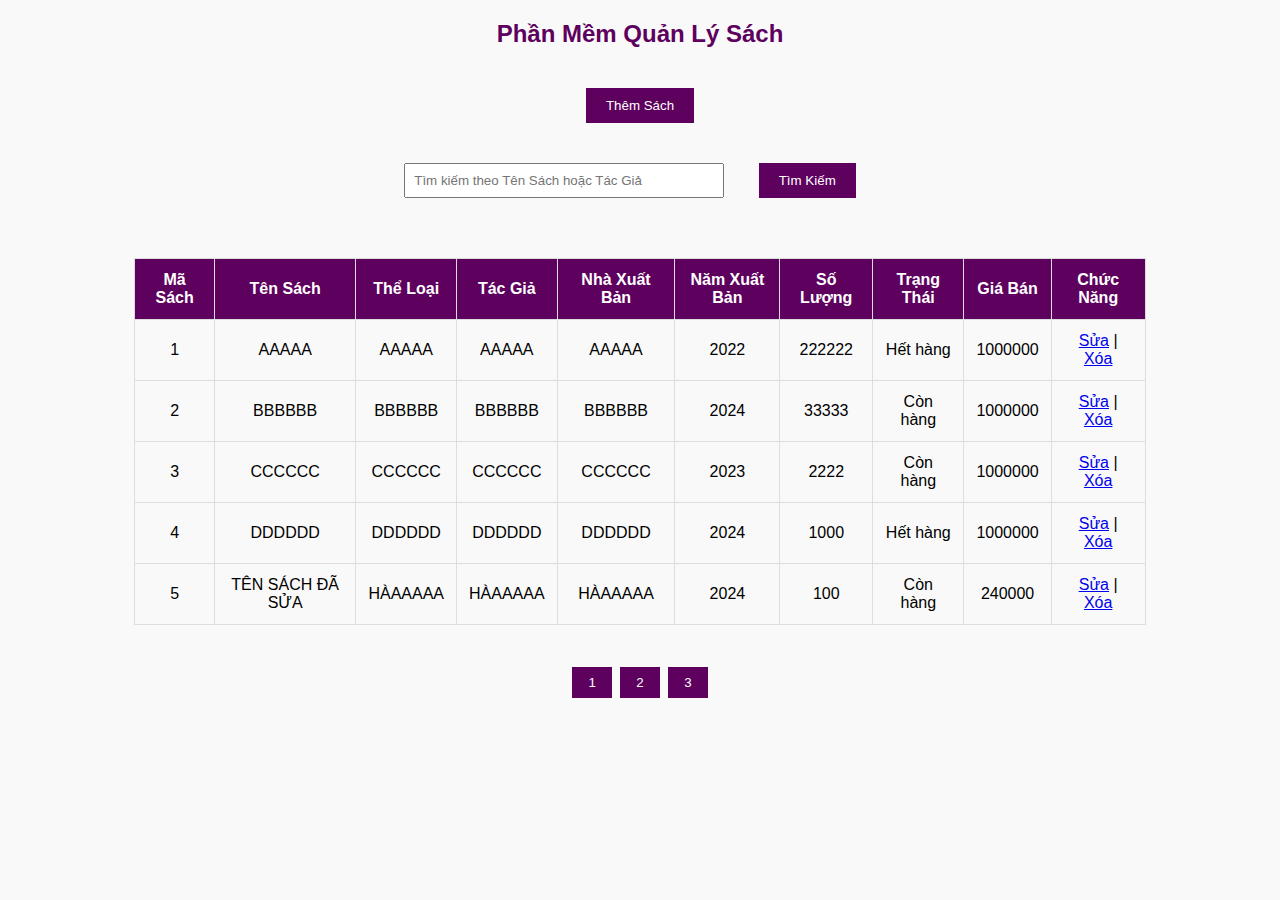
<file: test.html>
<!DOCTYPE html>
<html lang="vi">

<head>
    <meta charset="UTF-8">
    <meta name="viewport" content="width=device-width, initial-scale=1.0">
    <title>Phần Mềm Quản Lý Sách</title>
    <style>
        body {
            font-family: Arial, sans-serif;
            background-color: #f9f9f9;
            text-align: center;
        }

        h2 {
            color: #5e005e;
        }

        .button {
            background-color: #5e005e;
            color: white;
            padding: 10px 20px;
            border: none;
            cursor: pointer;
            margin: 20px;
        }

        .button:hover {
            background-color: #4b004b;
        }

        .search-container {
            margin-bottom: 20px;
        }

        input[type="text"] {
            padding: 8px;
            width: 300px;
            margin-right: 10px;
        }

        .table-container {
            display: flex;
            justify-content: center;
        }

        table {
            width: 80%;
            border-collapse: collapse;
            margin: 20px 0;
        }

        table,
        th,
        td {
            border: 1px solid #ddd;
        }

        th,
        td {
            padding: 12px;
            text-align: center;
        }

        th {
            background-color: #5e005e;
            color: white;
        }

        .pagination {
            margin: 20px 0;
        }

        .pagination button {
            background-color: #5e005e;
            color: white;
            padding: 8px 16px;
            margin: 2px;
            border: none;
            cursor: pointer;
        }

        .pagination button:hover {
            background-color: #4b004b;
        }
    </style>
</head>

<body>

    <h2>Phần Mềm Quản Lý Sách</h2>

    <button class="button">Thêm Sách</button>

    <div class="search-container">
        <input type="text" placeholder="Tìm kiếm theo Tên Sách hoặc Tác Giả">
        <button class="button">Tìm Kiếm</button>
    </div>

    <div class="table-container">
        <table>
            <tr>
                <th>Mã Sách</th>
                <th>Tên Sách</th>
                <th>Thể Loại</th>
                <th>Tác Giả</th>
                <th>Nhà Xuất Bản</th>
                <th>Năm Xuất Bản</th>
                <th>Số Lượng</th>
                <th>Trạng Thái</th>
                <th>Giá Bán</th>
                <th>Chức Năng</th>
            </tr>



            <tr>
                <td>1</td>
                <td>AAAAA</td>
                <td>AAAAA</td>
                <td>AAAAA</td>
                <td>AAAAA</td>
                <td>2022</td>
                <td>222222</td>
                <td>Hết hàng</td>
                <td>1000000</td>
                <td><a href="#">Sửa</a> | <a href="#">Xóa</a></td>
            </tr>

            <tr>
                <td>2</td>
                <td>BBBBBB</td>
                <td>BBBBBB</td>
                <td>BBBBBB</td>
                <td>BBBBBB</td>
                <td>2024</td>
                <td>33333</td>
                <td>Còn hàng</td>
                <td>1000000</td>
                <td><a href="#">Sửa</a> | <a href="#">Xóa</a></td>
            </tr>

            <tr>
                <td>3</td>
                <td>CCCCCC</td>
                <td>CCCCCC</td>
                <td>CCCCCC</td>
                <td>CCCCCC</td>
                <td>2023</td>
                <td>2222</td>
                <td>Còn hàng</td>
                <td>1000000</td>
                <td><a href="#">Sửa</a> | <a href="#">Xóa</a></td>
            </tr>
            <tr>
                <td>4</td>
                <td>DDDDDD</td>
                <td>DDDDDD</td>
                <td>DDDDDD</td>
                <td>DDDDDD</td>
                <td>2024</td>
                <td>1000</td>
                <td>Hết hàng</td>
                <td>1000000</td>
                <td><a href="#">Sửa</a> | <a href="#">Xóa</a></td>
            </tr>

            <tr>
                <td>5</td>
                <td>TÊN SÁCH ĐÃ SỬA</td>
                <td>HÀAAAAA</td>
                <td>HÀAAAAA</td>
                <td>HÀAAAAA</td>
                <td>2024</td>
                <td>100</td>
                <td>Còn hàng</td>
                <td>240000</td>
                <td><a href="#">Sửa</a> | <a href="#">Xóa</a></td>
            </tr>

        </table>
    </div>

    <div class="pagination">
        <button>1</button>
        <button>2</button>
        <button>3</button>
    </div>

</body>

</html>

<!-- <!DOCTYPE html>
<html lang="vi">

<head>
    <meta charset="UTF-8">
    <meta name="viewport" content="width=device-width, initial-scale=1.0">
    <title>Thêm Sách</title>
    <style>
        body {
            font-family: Arial, sans-serif;
            background-color: #f9f9f9;
            display: flex;
            justify-content: center;
            align-items: center;
            height: 100vh;
            margin: 0;
        }

        .form-container {
            width: 400px;
            background-color: white;
            padding: 20px;
            border-radius: 8px;
            box-shadow: 0 4px 8px rgba(0, 0, 0, 0.1);
        }

        h2 {
            text-align: center;
            color: #4CAF50;
            margin-bottom: 20px;
        }

        label {
            display: block;
            margin-bottom: 5px;
            font-weight: bold;
        }

        input[type="text"] {
            width: 100%;
            padding: 10px;
            margin-bottom: 15px;
            border: 1px solid #ccc;
            border-radius: 4px;
            box-sizing: border-box;
        }

        .submit-button {
            width: 100%;
            background-color: #4CAF50;
            color: white;
            padding: 12px;
            border: none;
            border-radius: 4px;
            cursor: pointer;
            font-size: 16px;
        }

        .warning {
            color: red;
            font-size: 12px;
            margin-bottom: 15px;

            /* Hide initially; can show it conditionally using JavaScript */
        }

        .submit-button:hover {
            background-color: #45a049;
        }
    </style>
</head>

<body>

    <div class="form-container">
        <h2>Thêm Sách</h2>
        <form action="#">
            <div class="warning">Giá trị không hợp lệ</div>
            <label for="ten-sach">Tên Sách:</label>
            <input type="text" id="ten-sach" name="ten-sach" value="TÊN SÁCH ĐÃ SỬA">

            <label for="the-loai">Thể Loại:</label>
            <input type="text" id="the-loai" name="the-loai" value="HÀAAAAA">

            <label for="tac-gia">Tác Giả:</label>
            <input type="text" id="tac-gia" name="tac-gia" value="HÀAAAAA">

            <label for="nxb">Nhà Xuất Bản:</label>
            <input type="text" id="nxb" name="nxb" value="HÀAAAAA">

            <label for="nam-xuat-ban">Năm Xuất Bản:</label>
            <input type="text" id="nam-xuat-ban" name="nam-xuat-ban" value="2024">

            <label for="so-luong">Số Lượng:</label>
            <input type="text" id="so-luong" name="so-luong" value="100">

            <label for="gia-ban">Giá Bán:</label>
            <input type="text" id="gia-ban" name="gia-ban" value="240000">

            <button type="submit" class="submit-button">Thêm Sách</button>
        </form>
    </div>

</body>

</html> -->
</file>
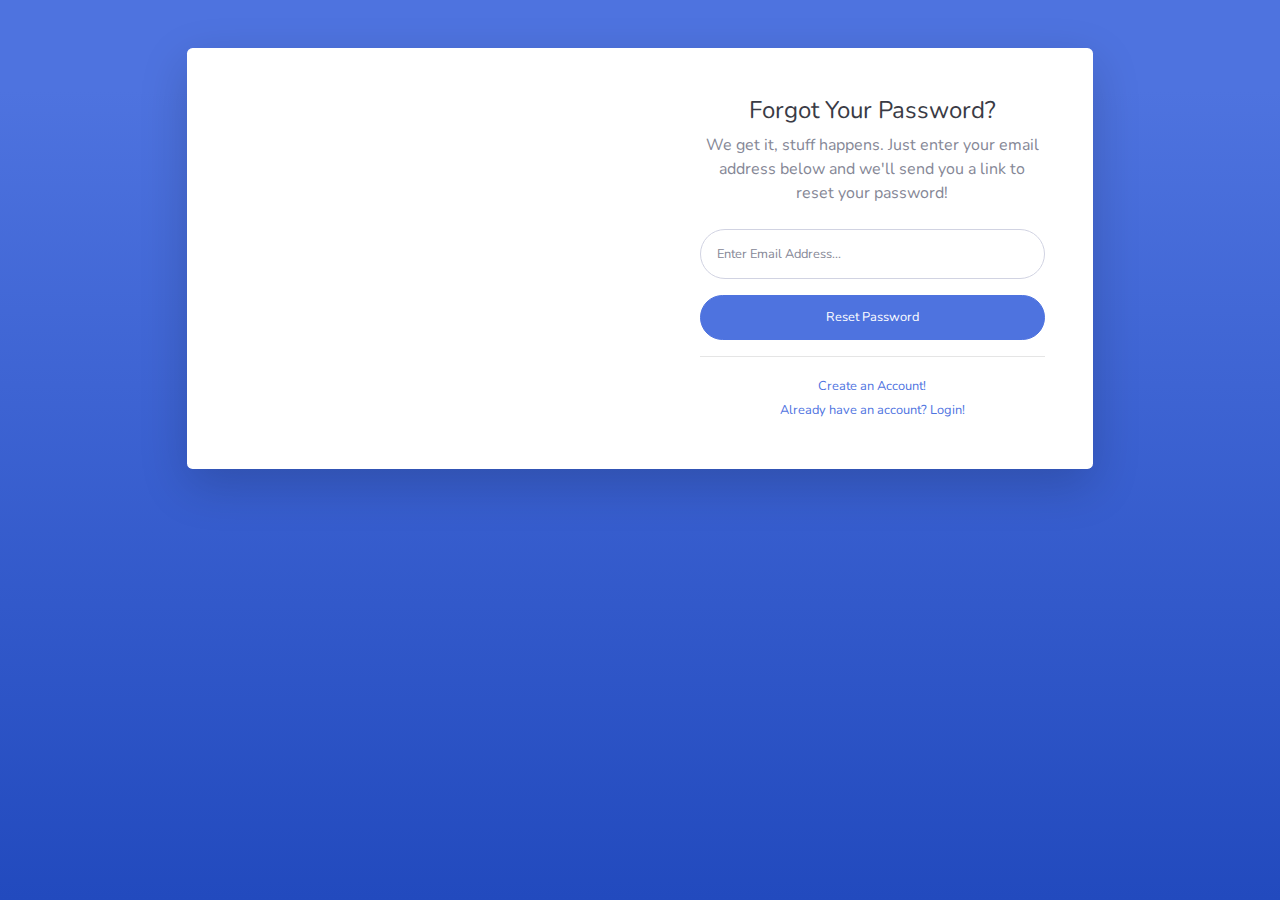
<file: quantri/forgot-password.html>
<!DOCTYPE html>
<html lang="en">

<head>

    <meta charset="utf-8">
    <meta http-equiv="X-UA-Compatible" content="IE=edge">
    <meta name="viewport" content="width=device-width, initial-scale=1, shrink-to-fit=no">
    <meta name="description" content="">
    <meta name="author" content="">

    <title>SB Admin 2 - Forgot Password</title>

    <!-- Custom fonts for this template-->
    <link href="vendor/fontawesome-free/css/all.min.css" rel="stylesheet" type="text/css">
    <link
        href="https://fonts.googleapis.com/css?family=Nunito:200,200i,300,300i,400,400i,600,600i,700,700i,800,800i,900,900i"
        rel="stylesheet">

    <!-- Custom styles for this template-->
    <link href="css/sb-admin-2.min.css" rel="stylesheet">

</head>

<body class="bg-gradient-primary">

    <div class="container">

        <!-- Outer Row -->
        <div class="row justify-content-center">

            <div class="col-xl-10 col-lg-12 col-md-9">

                <div class="card o-hidden border-0 shadow-lg my-5">
                    <div class="card-body p-0">
                        <!-- Nested Row within Card Body -->
                        <div class="row">
                            <div class="col-lg-6 d-none d-lg-block bg-password-image"></div>
                            <div class="col-lg-6">
                                <div class="p-5">
                                    <div class="text-center">
                                        <h1 class="h4 text-gray-900 mb-2">Forgot Your Password?</h1>
                                        <p class="mb-4">We get it, stuff happens. Just enter your email address below
                                            and we'll send you a link to reset your password!</p>
                                    </div>
                                    <form class="user">
                                        <div class="form-group">
                                            <input type="email" class="form-control form-control-user"
                                                id="exampleInputEmail" aria-describedby="emailHelp"
                                                placeholder="Enter Email Address...">
                                        </div>
                                        <a href="login.html" class="btn btn-primary btn-user btn-block">
                                            Reset Password
                                        </a>
                                    </form>
                                    <hr>
                                    <div class="text-center">
                                        <a class="small" href="register.html">Create an Account!</a>
                                    </div>
                                    <div class="text-center">
                                        <a class="small" href="login.html">Already have an account? Login!</a>
                                    </div>
                                </div>
                            </div>
                        </div>
                    </div>
                </div>

            </div>

        </div>

    </div>

    <!-- Bootstrap core JavaScript-->
    <script src="vendor/jquery/jquery.min.js"></script>
    <script src="vendor/bootstrap/js/bootstrap.bundle.min.js"></script>

    <!-- Core plugin JavaScript-->
    <script src="vendor/jquery-easing/jquery.easing.min.js"></script>

    <!-- Custom scripts for all pages-->
    <script src="js/sb-admin-2.min.js"></script>

</body>

</html>
</file>
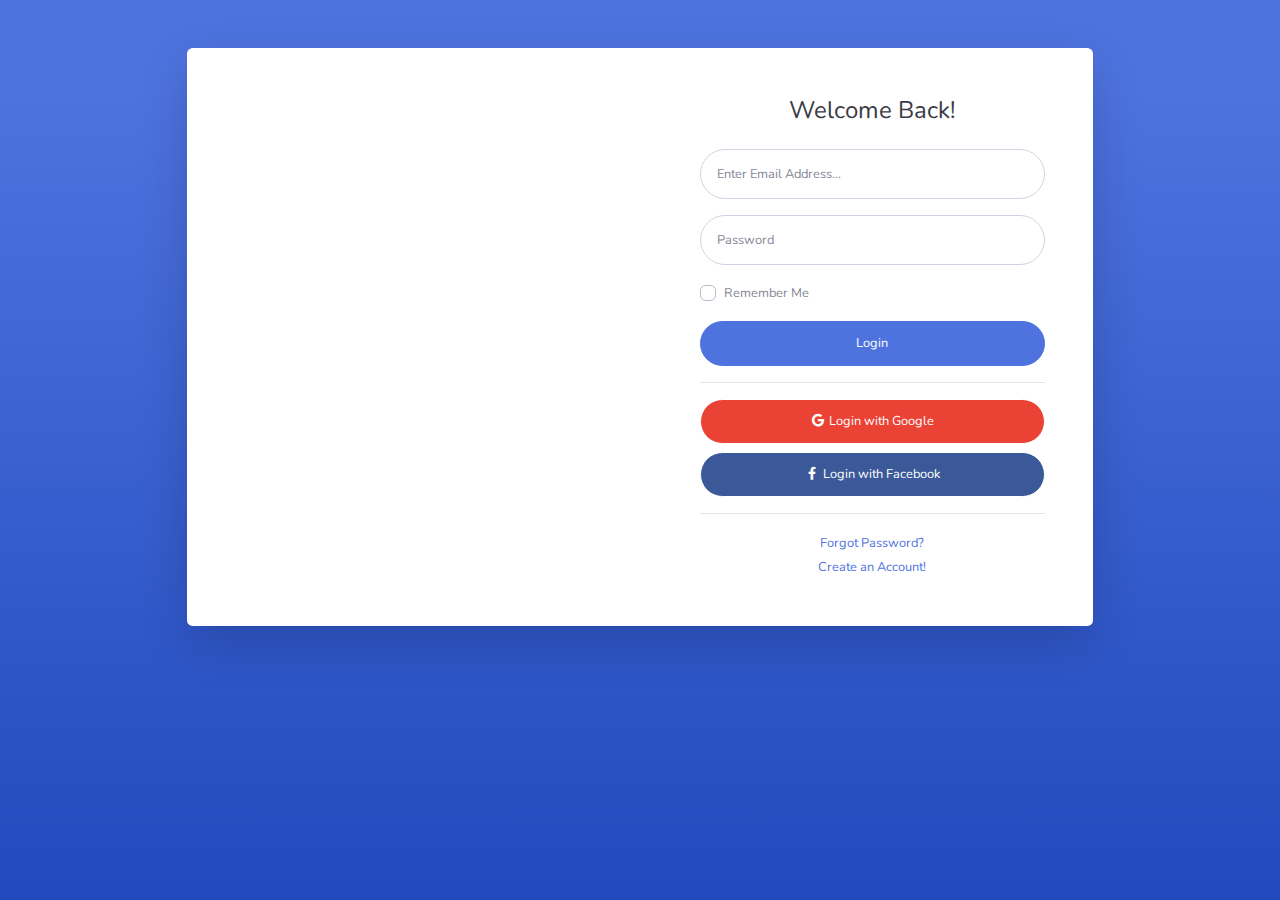
<file: quantri/login.html>
<!DOCTYPE html>
<html lang="en">

<head>

    <meta charset="utf-8">
    <meta http-equiv="X-UA-Compatible" content="IE=edge">
    <meta name="viewport" content="width=device-width, initial-scale=1, shrink-to-fit=no">
    <meta name="description" content="">
    <meta name="author" content="">

    <title>SB Admin 2 - Login</title>

    <!-- Custom fonts for this template-->
    <link href="vendor/fontawesome-free/css/all.min.css" rel="stylesheet" type="text/css">
    <link
        href="https://fonts.googleapis.com/css?family=Nunito:200,200i,300,300i,400,400i,600,600i,700,700i,800,800i,900,900i"
        rel="stylesheet">

    <!-- Custom styles for this template-->
    <link href="css/sb-admin-2.min.css" rel="stylesheet">

</head>

<body class="bg-gradient-primary">

    <div class="container">

        <!-- Outer Row -->
        <div class="row justify-content-center">

            <div class="col-xl-10 col-lg-12 col-md-9">

                <div class="card o-hidden border-0 shadow-lg my-5">
                    <div class="card-body p-0">
                        <!-- Nested Row within Card Body -->
                        <div class="row">
                            <div class="col-lg-6 d-none d-lg-block bg-login-image"></div>
                            <div class="col-lg-6">
                                <div class="p-5">
                                    <div class="text-center">
                                        <h1 class="h4 text-gray-900 mb-4">Welcome Back!</h1>
                                    </div>
                                    <form class="user">
                                        <div class="form-group">
                                            <input type="email" class="form-control form-control-user"
                                                id="exampleInputEmail" aria-describedby="emailHelp"
                                                placeholder="Enter Email Address...">
                                        </div>
                                        <div class="form-group">
                                            <input type="password" class="form-control form-control-user"
                                                id="exampleInputPassword" placeholder="Password">
                                        </div>
                                        <div class="form-group">
                                            <div class="custom-control custom-checkbox small">
                                                <input type="checkbox" class="custom-control-input" id="customCheck">
                                                <label class="custom-control-label" for="customCheck">Remember
                                                    Me</label>
                                            </div>
                                        </div>
                                        <a href="index.html" class="btn btn-primary btn-user btn-block">
                                            Login
                                        </a>
                                        <hr>
                                        <a href="index.html" class="btn btn-google btn-user btn-block">
                                            <i class="fab fa-google fa-fw"></i> Login with Google
                                        </a>
                                        <a href="index.html" class="btn btn-facebook btn-user btn-block">
                                            <i class="fab fa-facebook-f fa-fw"></i> Login with Facebook
                                        </a>
                                    </form>
                                    <hr>
                                    <div class="text-center">
                                        <a class="small" href="forgot-password.html">Forgot Password?</a>
                                    </div>
                                    <div class="text-center">
                                        <a class="small" href="register.html">Create an Account!</a>
                                    </div>
                                </div>
                            </div>
                        </div>
                    </div>
                </div>

            </div>

        </div>

    </div>

    <!-- Bootstrap core JavaScript-->
    <script src="vendor/jquery/jquery.min.js"></script>
    <script src="vendor/bootstrap/js/bootstrap.bundle.min.js"></script>

    <!-- Core plugin JavaScript-->
    <script src="vendor/jquery-easing/jquery.easing.min.js"></script>

    <!-- Custom scripts for all pages-->
    <script src="js/sb-admin-2.min.js"></script>

</body>

</html>
</file>
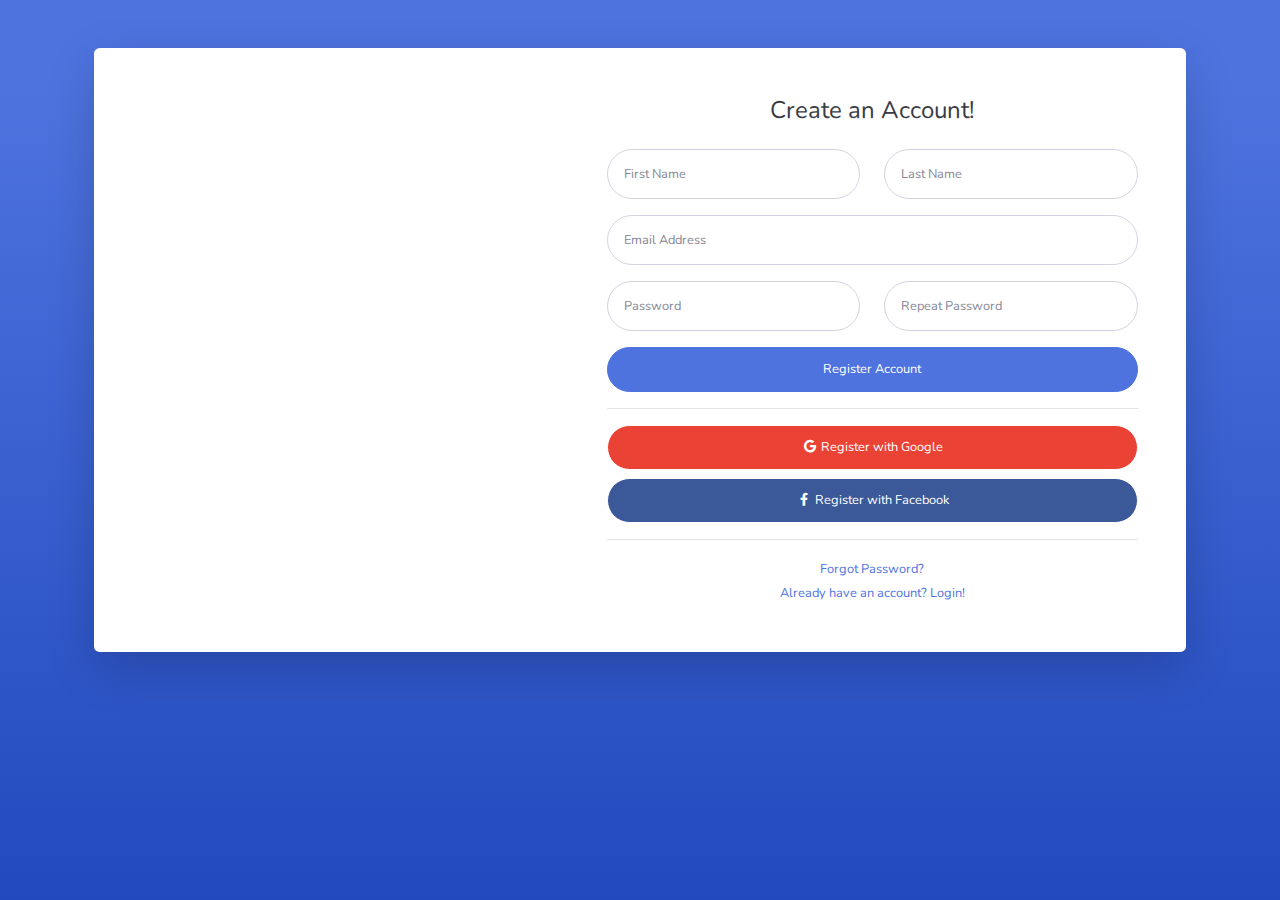
<file: quantri/register.html>
<!DOCTYPE html>
<html lang="en">

<head>

    <meta charset="utf-8">
    <meta http-equiv="X-UA-Compatible" content="IE=edge">
    <meta name="viewport" content="width=device-width, initial-scale=1, shrink-to-fit=no">
    <meta name="description" content="">
    <meta name="author" content="">

    <title>SB Admin 2 - Register</title>

    <!-- Custom fonts for this template-->
    <link href="vendor/fontawesome-free/css/all.min.css" rel="stylesheet" type="text/css">
    <link
        href="https://fonts.googleapis.com/css?family=Nunito:200,200i,300,300i,400,400i,600,600i,700,700i,800,800i,900,900i"
        rel="stylesheet">

    <!-- Custom styles for this template-->
    <link href="css/sb-admin-2.min.css" rel="stylesheet">

</head>

<body class="bg-gradient-primary">

    <div class="container">

        <div class="card o-hidden border-0 shadow-lg my-5">
            <div class="card-body p-0">
                <!-- Nested Row within Card Body -->
                <div class="row">
                    <div class="col-lg-5 d-none d-lg-block bg-register-image"></div>
                    <div class="col-lg-7">
                        <div class="p-5">
                            <div class="text-center">
                                <h1 class="h4 text-gray-900 mb-4">Create an Account!</h1>
                            </div>
                            <form class="user">
                                <div class="form-group row">
                                    <div class="col-sm-6 mb-3 mb-sm-0">
                                        <input type="text" class="form-control form-control-user" id="exampleFirstName"
                                            placeholder="First Name">
                                    </div>
                                    <div class="col-sm-6">
                                        <input type="text" class="form-control form-control-user" id="exampleLastName"
                                            placeholder="Last Name">
                                    </div>
                                </div>
                                <div class="form-group">
                                    <input type="email" class="form-control form-control-user" id="exampleInputEmail"
                                        placeholder="Email Address">
                                </div>
                                <div class="form-group row">
                                    <div class="col-sm-6 mb-3 mb-sm-0">
                                        <input type="password" class="form-control form-control-user"
                                            id="exampleInputPassword" placeholder="Password">
                                    </div>
                                    <div class="col-sm-6">
                                        <input type="password" class="form-control form-control-user"
                                            id="exampleRepeatPassword" placeholder="Repeat Password">
                                    </div>
                                </div>
                                <a href="login.html" class="btn btn-primary btn-user btn-block">
                                    Register Account
                                </a>
                                <hr>
                                <a href="index.html" class="btn btn-google btn-user btn-block">
                                    <i class="fab fa-google fa-fw"></i> Register with Google
                                </a>
                                <a href="index.html" class="btn btn-facebook btn-user btn-block">
                                    <i class="fab fa-facebook-f fa-fw"></i> Register with Facebook
                                </a>
                            </form>
                            <hr>
                            <div class="text-center">
                                <a class="small" href="forgot-password.html">Forgot Password?</a>
                            </div>
                            <div class="text-center">
                                <a class="small" href="login.html">Already have an account? Login!</a>
                            </div>
                        </div>
                    </div>
                </div>
            </div>
        </div>

    </div>

    <!-- Bootstrap core JavaScript-->
    <script src="vendor/jquery/jquery.min.js"></script>
    <script src="vendor/bootstrap/js/bootstrap.bundle.min.js"></script>

    <!-- Core plugin JavaScript-->
    <script src="vendor/jquery-easing/jquery.easing.min.js"></script>

    <!-- Custom scripts for all pages-->
    <script src="js/sb-admin-2.min.js"></script>

</body>

</html>
</file>
<file: quantri/css/sb-admin-2.min.css>
*/:root {
    --blue: #4e73df;
    --indigo: #6610f2;
    --purple: #6f42c1;
    --pink: #e83e8c;
    --red: #e74a3b;
    --orange: #fd7e14;
    --yellow: #f6c23e;
    --green: #1cc88a;
    --teal: #20c9a6;
    --cyan: #36b9cc;
    --white: #fff;
    --gray: #858796;
    --gray-dark: #5a5c69;
    --primary: #4e73df;
    --secondary: #858796;
    --success: #1cc88a;
    --info: #36b9cc;
    --warning: #f6c23e;
    --danger: #e74a3b;
    --light: #f8f9fc;
    --dark: #5a5c69;
    --breakpoint-xs: 0;
    --breakpoint-sm: 576px;
    --breakpoint-md: 768px;
    --breakpoint-lg: 992px;
    --breakpoint-xl: 1200px;
    --font-family-sans-serif: "Nunito", -apple-system, BlinkMacSystemFont, "Segoe UI", Roboto, "Helvetica Neue", Arial, sans-serif, "Apple Color Emoji", "Segoe UI Emoji", "Segoe UI Symbol", "Noto Color Emoji";
    --font-family-monospace: SFMono-Regular, Menlo, Monaco, Consolas, "Liberation Mono", "Courier New", monospace
}

*,
::after,
::before {
    box-sizing: border-box
}

html {
    font-family: sans-serif;
    line-height: 1.15;
    -webkit-text-size-adjust: 100%;
    -webkit-tap-highlight-color: transparent
}

article,
aside,
figcaption,
figure,
footer,
header,
hgroup,
main,
nav,
section {
    display: block
}

body {
    margin: 0;
    font-family: Nunito, -apple-system, BlinkMacSystemFont, "Segoe UI", Roboto, "Helvetica Neue", Arial, sans-serif, "Apple Color Emoji", "Segoe UI Emoji", "Segoe UI Symbol", "Noto Color Emoji";
    font-size: 1rem;
    font-weight: 400;
    line-height: 1.5;
    color: #858796;
    text-align: left;
    background-color: #fff
}

[tabindex="-1"]:focus:not(:focus-visible) {
    outline: 0 !important
}

hr {
    box-sizing: content-box;
    height: 0;
    overflow: visible
}

h1,
h2,
h3,
h4,
h5,
h6 {
    margin-top: 0;
    margin-bottom: .5rem
}

p {
    margin-top: 0;
    margin-bottom: 1rem
}

abbr[data-original-title],
abbr[title] {
    text-decoration: underline;
    -webkit-text-decoration: underline dotted;
    text-decoration: underline dotted;
    cursor: help;
    border-bottom: 0;
    -webkit-text-decoration-skip-ink: none;
    text-decoration-skip-ink: none
}

address {
    margin-bottom: 1rem;
    font-style: normal;
    line-height: inherit
}

dl,
ol,
ul {
    margin-top: 0;
    margin-bottom: 1rem
}

ol ol,
ol ul,
ul ol,
ul ul {
    margin-bottom: 0
}

dt {
    font-weight: 700
}

dd {
    margin-bottom: .5rem;
    margin-left: 0
}

blockquote {
    margin: 0 0 1rem
}

b,
strong {
    font-weight: bolder
}

small {
    font-size: 80%
}

sub,
sup {
    position: relative;
    font-size: 75%;
    line-height: 0;
    vertical-align: baseline
}

sub {
    bottom: -.25em
}

sup {
    top: -.5em
}

a {
    color: #4e73df;
    text-decoration: none;
    background-color: transparent
}

a:hover {
    color: #224abe;
    text-decoration: underline
}

a:not([href]):not([class]) {
    color: inherit;
    text-decoration: none
}

a:not([href]):not([class]):hover {
    color: inherit;
    text-decoration: none
}

code,
kbd,
pre,
samp {
    font-family: SFMono-Regular, Menlo, Monaco, Consolas, "Liberation Mono", "Courier New", monospace;
    font-size: 1em
}

pre {
    margin-top: 0;
    margin-bottom: 1rem;
    overflow: auto;
    -ms-overflow-style: scrollbar
}

figure {
    margin: 0 0 1rem
}

img {
    vertical-align: middle;
    border-style: none
}

svg {
    overflow: hidden;
    vertical-align: middle
}

table {
    border-collapse: collapse
}

caption {
    padding-top: .75rem;
    padding-bottom: .75rem;
    color: #858796;
    text-align: left;
    caption-side: bottom
}

th {
    text-align: inherit;
    text-align: -webkit-match-parent
}

label {
    display: inline-block;
    margin-bottom: .5rem
}

button {
    border-radius: 0
}

button:focus:not(:focus-visible) {
    outline: 0
}

button,
input,
optgroup,
select,
textarea {
    margin: 0;
    font-family: inherit;
    font-size: inherit;
    line-height: inherit
}

button,
input {
    overflow: visible
}

button,
select {
    text-transform: none
}

[role=button] {
    cursor: pointer
}

select {
    word-wrap: normal
}

[type=button],
[type=reset],
[type=submit],
button {
    -webkit-appearance: button
}

[type=button]:not(:disabled),
[type=reset]:not(:disabled),
[type=submit]:not(:disabled),
button:not(:disabled) {
    cursor: pointer
}

[type=button]::-moz-focus-inner,
[type=reset]::-moz-focus-inner,
[type=submit]::-moz-focus-inner,
button::-moz-focus-inner {
    padding: 0;
    border-style: none
}

input[type=checkbox],
input[type=radio] {
    box-sizing: border-box;
    padding: 0
}

textarea {
    overflow: auto;
    resize: vertical
}

fieldset {
    min-width: 0;
    padding: 0;
    margin: 0;
    border: 0
}

legend {
    display: block;
    width: 100%;
    max-width: 100%;
    padding: 0;
    margin-bottom: .5rem;
    font-size: 1.5rem;
    line-height: inherit;
    color: inherit;
    white-space: normal
}

progress {
    vertical-align: baseline
}

[type=number]::-webkit-inner-spin-button,
[type=number]::-webkit-outer-spin-button {
    height: auto
}

[type=search] {
    outline-offset: -2px;
    -webkit-appearance: none
}

[type=search]::-webkit-search-decoration {
    -webkit-appearance: none
}

::-webkit-file-upload-button {
    font: inherit;
    -webkit-appearance: button
}

output {
    display: inline-block
}

summary {
    display: list-item;
    cursor: pointer
}

template {
    display: none
}

[hidden] {
    display: none !important
}

.h1,
.h2,
.h3,
.h4,
.h5,
.h6,
h1,
h2,
h3,
h4,
h5,
h6 {
    margin-bottom: .5rem;
    font-weight: 400;
    line-height: 1.2
}

.h1,
h1 {
    font-size: 2.5rem
}

.h2,
h2 {
    font-size: 2rem
}

.h3,
h3 {
    font-size: 1.75rem
}

.h4,
h4 {
    font-size: 1.5rem
}

.h5,
h5 {
    font-size: 1.25rem
}

.h6,
h6 {
    font-size: 1rem
}

.lead {
    font-size: 1.25rem;
    font-weight: 300
}

.display-1 {
    font-size: 6rem;
    font-weight: 300;
    line-height: 1.2
}

.display-2 {
    font-size: 5.5rem;
    font-weight: 300;
    line-height: 1.2
}

.display-3 {
    font-size: 4.5rem;
    font-weight: 300;
    line-height: 1.2
}

.display-4 {
    font-size: 3.5rem;
    font-weight: 300;
    line-height: 1.2
}

hr {
    margin-top: 1rem;
    margin-bottom: 1rem;
    border: 0;
    border-top: 1px solid rgba(0, 0, 0, .1)
}

.small,
small {
    font-size: 80%;
    font-weight: 400
}

.mark,
mark {
    padding: .2em;
    background-color: #fcf8e3
}

.list-unstyled {
    padding-left: 0;
    list-style: none
}

.list-inline {
    padding-left: 0;
    list-style: none
}

.list-inline-item {
    display: inline-block
}

.list-inline-item:not(:last-child) {
    margin-right: .5rem
}

.initialism {
    font-size: 90%;
    text-transform: uppercase
}

.blockquote {
    margin-bottom: 1rem;
    font-size: 1.25rem
}

.blockquote-footer {
    display: block;
    font-size: 80%;
    color: #858796
}

.blockquote-footer::before {
    content: "\2014\00A0"
}

.img-fluid {
    max-width: 100%;
    height: auto
}

.img-thumbnail {
    padding: .25rem;
    background-color: #fff;
    border: 1px solid #dddfeb;
    border-radius: .35rem;
    max-width: 100%;
    height: auto
}

.figure {
    display: inline-block
}

.figure-img {
    margin-bottom: .5rem;
    line-height: 1
}

.figure-caption {
    font-size: 90%;
    color: #858796
}

code {
    font-size: 87.5%;
    color: #e83e8c;
    word-wrap: break-word
}

a>code {
    color: inherit
}

kbd {
    padding: .2rem .4rem;
    font-size: 87.5%;
    color: #fff;
    background-color: #3a3b45;
    border-radius: .2rem
}

kbd kbd {
    padding: 0;
    font-size: 100%;
    font-weight: 700
}

pre {
    display: block;
    font-size: 87.5%;
    color: #3a3b45
}

pre code {
    font-size: inherit;
    color: inherit;
    word-break: normal
}

.pre-scrollable {
    max-height: 340px;
    overflow-y: scroll
}

.container,
.container-fluid,
.container-lg,
.container-md,
.container-sm,
.container-xl {
    width: 100%;
    padding-right: .75rem;
    padding-left: .75rem;
    margin-right: auto;
    margin-left: auto
}

@media (min-width:576px) {

    .container,
    .container-sm {
        max-width: 540px
    }
}

@media (min-width:768px) {

    .container,
    .container-md,
    .container-sm {
        max-width: 720px
    }
}

@media (min-width:992px) {

    .container,
    .container-lg,
    .container-md,
    .container-sm {
        max-width: 960px
    }
}

@media (min-width:1200px) {

    .container,
    .container-lg,
    .container-md,
    .container-sm,
    .container-xl {
        max-width: 1140px
    }
}

.row {
    display: flex;
    flex-wrap: wrap;
    margin-right: -.75rem;
    margin-left: -.75rem
}

.no-gutters {
    margin-right: 0;
    margin-left: 0
}

.no-gutters>.col,
.no-gutters>[class*=col-] {
    padding-right: 0;
    padding-left: 0
}

.col,
.col-1,
.col-10,
.col-11,
.col-12,
.col-2,
.col-3,
.col-4,
.col-5,
.col-6,
.col-7,
.col-8,
.col-9,
.col-auto,
.col-lg,
.col-lg-1,
.col-lg-10,
.col-lg-11,
.col-lg-12,
.col-lg-2,
.col-lg-3,
.col-lg-4,
.col-lg-5,
.col-lg-6,
.col-lg-7,
.col-lg-8,
.col-lg-9,
.col-lg-auto,
.col-md,
.col-md-1,
.col-md-10,
.col-md-11,
.col-md-12,
.col-md-2,
.col-md-3,
.col-md-4,
.col-md-5,
.col-md-6,
.col-md-7,
.col-md-8,
.col-md-9,
.col-md-auto,
.col-sm,
.col-sm-1,
.col-sm-10,
.col-sm-11,
.col-sm-12,
.col-sm-2,
.col-sm-3,
.col-sm-4,
.col-sm-5,
.col-sm-6,
.col-sm-7,
.col-sm-8,
.col-sm-9,
.col-sm-auto,
.col-xl,
.col-xl-1,
.col-xl-10,
.col-xl-11,
.col-xl-12,
.col-xl-2,
.col-xl-3,
.col-xl-4,
.col-xl-5,
.col-xl-6,
.col-xl-7,
.col-xl-8,
.col-xl-9,
.col-xl-auto {
    position: relative;
    width: 100%;
    padding-right: .75rem;
    padding-left: .75rem
}

.col {
    flex-basis: 0;
    flex-grow: 1;
    max-width: 100%
}

.row-cols-1>* {
    flex: 0 0 100%;
    max-width: 100%
}

.row-cols-2>* {
    flex: 0 0 50%;
    max-width: 50%
}

.row-cols-3>* {
    flex: 0 0 33.33333%;
    max-width: 33.33333%
}

.row-cols-4>* {
    flex: 0 0 25%;
    max-width: 25%
}

.row-cols-5>* {
    flex: 0 0 20%;
    max-width: 20%
}

.row-cols-6>* {
    flex: 0 0 16.66667%;
    max-width: 16.66667%
}

.col-auto {
    flex: 0 0 auto;
    width: auto;
    max-width: 100%
}

.col-1 {
    flex: 0 0 8.33333%;
    max-width: 8.33333%
}

.col-2 {
    flex: 0 0 16.66667%;
    max-width: 16.66667%
}

.col-3 {
    flex: 0 0 25%;
    max-width: 25%
}

.col-4 {
    flex: 0 0 33.33333%;
    max-width: 33.33333%
}

.col-5 {
    flex: 0 0 41.66667%;
    max-width: 41.66667%
}

.col-6 {
    flex: 0 0 50%;
    max-width: 50%
}

.col-7 {
    flex: 0 0 58.33333%;
    max-width: 58.33333%
}

.col-8 {
    flex: 0 0 66.66667%;
    max-width: 66.66667%
}

.col-9 {
    flex: 0 0 75%;
    max-width: 75%
}

.col-10 {
    flex: 0 0 83.33333%;
    max-width: 83.33333%
}

.col-11 {
    flex: 0 0 91.66667%;
    max-width: 91.66667%
}

.col-12 {
    flex: 0 0 100%;
    max-width: 100%
}

.order-first {
    order: -1
}

.order-last {
    order: 13
}

.order-0 {
    order: 0
}

.order-1 {
    order: 1
}

.order-2 {
    order: 2
}

.order-3 {
    order: 3
}

.order-4 {
    order: 4
}

.order-5 {
    order: 5
}

.order-6 {
    order: 6
}

.order-7 {
    order: 7
}

.order-8 {
    order: 8
}

.order-9 {
    order: 9
}

.order-10 {
    order: 10
}

.order-11 {
    order: 11
}

.order-12 {
    order: 12
}

.offset-1 {
    margin-left: 8.33333%
}

.offset-2 {
    margin-left: 16.66667%
}

.offset-3 {
    margin-left: 25%
}

.offset-4 {
    margin-left: 33.33333%
}

.offset-5 {
    margin-left: 41.66667%
}

.offset-6 {
    margin-left: 50%
}

.offset-7 {
    margin-left: 58.33333%
}

.offset-8 {
    margin-left: 66.66667%
}

.offset-9 {
    margin-left: 75%
}

.offset-10 {
    margin-left: 83.33333%
}

.offset-11 {
    margin-left: 91.66667%
}

@media (min-width:576px) {
    .col-sm {
        flex-basis: 0;
        flex-grow: 1;
        max-width: 100%
    }

    .row-cols-sm-1>* {
        flex: 0 0 100%;
        max-width: 100%
    }

    .row-cols-sm-2>* {
        flex: 0 0 50%;
        max-width: 50%
    }

    .row-cols-sm-3>* {
        flex: 0 0 33.33333%;
        max-width: 33.33333%
    }

    .row-cols-sm-4>* {
        flex: 0 0 25%;
        max-width: 25%
    }

    .row-cols-sm-5>* {
        flex: 0 0 20%;
        max-width: 20%
    }

    .row-cols-sm-6>* {
        flex: 0 0 16.66667%;
        max-width: 16.66667%
    }

    .col-sm-auto {
        flex: 0 0 auto;
        width: auto;
        max-width: 100%
    }

    .col-sm-1 {
        flex: 0 0 8.33333%;
        max-width: 8.33333%
    }

    .col-sm-2 {
        flex: 0 0 16.66667%;
        max-width: 16.66667%
    }

    .col-sm-3 {
        flex: 0 0 25%;
        max-width: 25%
    }

    .col-sm-4 {
        flex: 0 0 33.33333%;
        max-width: 33.33333%
    }

    .col-sm-5 {
        flex: 0 0 41.66667%;
        max-width: 41.66667%
    }

    .col-sm-6 {
        flex: 0 0 50%;
        max-width: 50%
    }

    .col-sm-7 {
        flex: 0 0 58.33333%;
        max-width: 58.33333%
    }

    .col-sm-8 {
        flex: 0 0 66.66667%;
        max-width: 66.66667%
    }

    .col-sm-9 {
        flex: 0 0 75%;
        max-width: 75%
    }

    .col-sm-10 {
        flex: 0 0 83.33333%;
        max-width: 83.33333%
    }

    .col-sm-11 {
        flex: 0 0 91.66667%;
        max-width: 91.66667%
    }

    .col-sm-12 {
        flex: 0 0 100%;
        max-width: 100%
    }

    .order-sm-first {
        order: -1
    }

    .order-sm-last {
        order: 13
    }

    .order-sm-0 {
        order: 0
    }

    .order-sm-1 {
        order: 1
    }

    .order-sm-2 {
        order: 2
    }

    .order-sm-3 {
        order: 3
    }

    .order-sm-4 {
        order: 4
    }

    .order-sm-5 {
        order: 5
    }

    .order-sm-6 {
        order: 6
    }

    .order-sm-7 {
        order: 7
    }

    .order-sm-8 {
        order: 8
    }

    .order-sm-9 {
        order: 9
    }

    .order-sm-10 {
        order: 10
    }

    .order-sm-11 {
        order: 11
    }

    .order-sm-12 {
        order: 12
    }

    .offset-sm-0 {
        margin-left: 0
    }

    .offset-sm-1 {
        margin-left: 8.33333%
    }

    .offset-sm-2 {
        margin-left: 16.66667%
    }

    .offset-sm-3 {
        margin-left: 25%
    }

    .offset-sm-4 {
        margin-left: 33.33333%
    }

    .offset-sm-5 {
        margin-left: 41.66667%
    }

    .offset-sm-6 {
        margin-left: 50%
    }

    .offset-sm-7 {
        margin-left: 58.33333%
    }

    .offset-sm-8 {
        margin-left: 66.66667%
    }

    .offset-sm-9 {
        margin-left: 75%
    }

    .offset-sm-10 {
        margin-left: 83.33333%
    }

    .offset-sm-11 {
        margin-left: 91.66667%
    }
}

@media (min-width:768px) {
    .col-md {
        flex-basis: 0;
        flex-grow: 1;
        max-width: 100%
    }

    .row-cols-md-1>* {
        flex: 0 0 100%;
        max-width: 100%
    }

    .row-cols-md-2>* {
        flex: 0 0 50%;
        max-width: 50%
    }

    .row-cols-md-3>* {
        flex: 0 0 33.33333%;
        max-width: 33.33333%
    }

    .row-cols-md-4>* {
        flex: 0 0 25%;
        max-width: 25%
    }

    .row-cols-md-5>* {
        flex: 0 0 20%;
        max-width: 20%
    }

    .row-cols-md-6>* {
        flex: 0 0 16.66667%;
        max-width: 16.66667%
    }

    .col-md-auto {
        flex: 0 0 auto;
        width: auto;
        max-width: 100%
    }

    .col-md-1 {
        flex: 0 0 8.33333%;
        max-width: 8.33333%
    }

    .col-md-2 {
        flex: 0 0 16.66667%;
        max-width: 16.66667%
    }

    .col-md-3 {
        flex: 0 0 25%;
        max-width: 25%
    }

    .col-md-4 {
        flex: 0 0 33.33333%;
        max-width: 33.33333%
    }

    .col-md-5 {
        flex: 0 0 41.66667%;
        max-width: 41.66667%
    }

    .col-md-6 {
        flex: 0 0 50%;
        max-width: 50%
    }

    .col-md-7 {
        flex: 0 0 58.33333%;
        max-width: 58.33333%
    }

    .col-md-8 {
        flex: 0 0 66.66667%;
        max-width: 66.66667%
    }

    .col-md-9 {
        flex: 0 0 75%;
        max-width: 75%
    }

    .col-md-10 {
        flex: 0 0 83.33333%;
        max-width: 83.33333%
    }

    .col-md-11 {
        flex: 0 0 91.66667%;
        max-width: 91.66667%
    }

    .col-md-12 {
        flex: 0 0 100%;
        max-width: 100%
    }

    .order-md-first {
        order: -1
    }

    .order-md-last {
        order: 13
    }

    .order-md-0 {
        order: 0
    }

    .order-md-1 {
        order: 1
    }

    .order-md-2 {
        order: 2
    }

    .order-md-3 {
        order: 3
    }

    .order-md-4 {
        order: 4
    }

    .order-md-5 {
        order: 5
    }

    .order-md-6 {
        order: 6
    }

    .order-md-7 {
        order: 7
    }

    .order-md-8 {
        order: 8
    }

    .order-md-9 {
        order: 9
    }

    .order-md-10 {
        order: 10
    }

    .order-md-11 {
        order: 11
    }

    .order-md-12 {
        order: 12
    }

    .offset-md-0 {
        margin-left: 0
    }

    .offset-md-1 {
        margin-left: 8.33333%
    }

    .offset-md-2 {
        margin-left: 16.66667%
    }

    .offset-md-3 {
        margin-left: 25%
    }

    .offset-md-4 {
        margin-left: 33.33333%
    }

    .offset-md-5 {
        margin-left: 41.66667%
    }

    .offset-md-6 {
        margin-left: 50%
    }

    .offset-md-7 {
        margin-left: 58.33333%
    }

    .offset-md-8 {
        margin-left: 66.66667%
    }

    .offset-md-9 {
        margin-left: 75%
    }

    .offset-md-10 {
        margin-left: 83.33333%
    }

    .offset-md-11 {
        margin-left: 91.66667%
    }
}

@media (min-width:992px) {
    .col-lg {
        flex-basis: 0;
        flex-grow: 1;
        max-width: 100%
    }

    .row-cols-lg-1>* {
        flex: 0 0 100%;
        max-width: 100%
    }

    .row-cols-lg-2>* {
        flex: 0 0 50%;
        max-width: 50%
    }

    .row-cols-lg-3>* {
        flex: 0 0 33.33333%;
        max-width: 33.33333%
    }

    .row-cols-lg-4>* {
        flex: 0 0 25%;
        max-width: 25%
    }

    .row-cols-lg-5>* {
        flex: 0 0 20%;
        max-width: 20%
    }

    .row-cols-lg-6>* {
        flex: 0 0 16.66667%;
        max-width: 16.66667%
    }

    .col-lg-auto {
        flex: 0 0 auto;
        width: auto;
        max-width: 100%
    }

    .col-lg-1 {
        flex: 0 0 8.33333%;
        max-width: 8.33333%
    }

    .col-lg-2 {
        flex: 0 0 16.66667%;
        max-width: 16.66667%
    }

    .col-lg-3 {
        flex: 0 0 25%;
        max-width: 25%
    }

    .col-lg-4 {
        flex: 0 0 33.33333%;
        max-width: 33.33333%
    }

    .col-lg-5 {
        flex: 0 0 41.66667%;
        max-width: 41.66667%
    }

    .col-lg-6 {
        flex: 0 0 50%;
        max-width: 50%
    }

    .col-lg-7 {
        flex: 0 0 58.33333%;
        max-width: 58.33333%
    }

    .col-lg-8 {
        flex: 0 0 66.66667%;
        max-width: 66.66667%
    }

    .col-lg-9 {
        flex: 0 0 75%;
        max-width: 75%
    }

    .col-lg-10 {
        flex: 0 0 83.33333%;
        max-width: 83.33333%
    }

    .col-lg-11 {
        flex: 0 0 91.66667%;
        max-width: 91.66667%
    }

    .col-lg-12 {
        flex: 0 0 100%;
        max-width: 100%
    }

    .order-lg-first {
        order: -1
    }

    .order-lg-last {
        order: 13
    }

    .order-lg-0 {
        order: 0
    }

    .order-lg-1 {
        order: 1
    }

    .order-lg-2 {
        order: 2
    }

    .order-lg-3 {
        order: 3
    }

    .order-lg-4 {
        order: 4
    }

    .order-lg-5 {
        order: 5
    }

    .order-lg-6 {
        order: 6
    }

    .order-lg-7 {
        order: 7
    }

    .order-lg-8 {
        order: 8
    }

    .order-lg-9 {
        order: 9
    }

    .order-lg-10 {
        order: 10
    }

    .order-lg-11 {
        order: 11
    }

    .order-lg-12 {
        order: 12
    }

    .offset-lg-0 {
        margin-left: 0
    }

    .offset-lg-1 {
        margin-left: 8.33333%
    }

    .offset-lg-2 {
        margin-left: 16.66667%
    }

    .offset-lg-3 {
        margin-left: 25%
    }

    .offset-lg-4 {
        margin-left: 33.33333%
    }

    .offset-lg-5 {
        margin-left: 41.66667%
    }

    .offset-lg-6 {
        margin-left: 50%
    }

    .offset-lg-7 {
        margin-left: 58.33333%
    }

    .offset-lg-8 {
        margin-left: 66.66667%
    }

    .offset-lg-9 {
        margin-left: 75%
    }

    .offset-lg-10 {
        margin-left: 83.33333%
    }

    .offset-lg-11 {
        margin-left: 91.66667%
    }
}

@media (min-width:1200px) {
    .col-xl {
        flex-basis: 0;
        flex-grow: 1;
        max-width: 100%
    }

    .row-cols-xl-1>* {
        flex: 0 0 100%;
        max-width: 100%
    }

    .row-cols-xl-2>* {
        flex: 0 0 50%;
        max-width: 50%
    }

    .row-cols-xl-3>* {
        flex: 0 0 33.33333%;
        max-width: 33.33333%
    }

    .row-cols-xl-4>* {
        flex: 0 0 25%;
        max-width: 25%
    }

    .row-cols-xl-5>* {
        flex: 0 0 20%;
        max-width: 20%
    }

    .row-cols-xl-6>* {
        flex: 0 0 16.66667%;
        max-width: 16.66667%
    }

    .col-xl-auto {
        flex: 0 0 auto;
        width: auto;
        max-width: 100%
    }

    .col-xl-1 {
        flex: 0 0 8.33333%;
        max-width: 8.33333%
    }

    .col-xl-2 {
        flex: 0 0 16.66667%;
        max-width: 16.66667%
    }

    .col-xl-3 {
        flex: 0 0 25%;
        max-width: 25%
    }

    .col-xl-4 {
        flex: 0 0 33.33333%;
        max-width: 33.33333%
    }

    .col-xl-5 {
        flex: 0 0 41.66667%;
        max-width: 41.66667%
    }

    .col-xl-6 {
        flex: 0 0 50%;
        max-width: 50%
    }

    .col-xl-7 {
        flex: 0 0 58.33333%;
        max-width: 58.33333%
    }

    .col-xl-8 {
        flex: 0 0 66.66667%;
        max-width: 66.66667%
    }

    .col-xl-9 {
        flex: 0 0 75%;
        max-width: 75%
    }

    .col-xl-10 {
        flex: 0 0 83.33333%;
        max-width: 83.33333%
    }

    .col-xl-11 {
        flex: 0 0 91.66667%;
        max-width: 91.66667%
    }

    .col-xl-12 {
        flex: 0 0 100%;
        max-width: 100%
    }

    .order-xl-first {
        order: -1
    }

    .order-xl-last {
        order: 13
    }

    .order-xl-0 {
        order: 0
    }

    .order-xl-1 {
        order: 1
    }

    .order-xl-2 {
        order: 2
    }

    .order-xl-3 {
        order: 3
    }

    .order-xl-4 {
        order: 4
    }

    .order-xl-5 {
        order: 5
    }

    .order-xl-6 {
        order: 6
    }

    .order-xl-7 {
        order: 7
    }

    .order-xl-8 {
        order: 8
    }

    .order-xl-9 {
        order: 9
    }

    .order-xl-10 {
        order: 10
    }

    .order-xl-11 {
        order: 11
    }

    .order-xl-12 {
        order: 12
    }

    .offset-xl-0 {
        margin-left: 0
    }

    .offset-xl-1 {
        margin-left: 8.33333%
    }

    .offset-xl-2 {
        margin-left: 16.66667%
    }

    .offset-xl-3 {
        margin-left: 25%
    }

    .offset-xl-4 {
        margin-left: 33.33333%
    }

    .offset-xl-5 {
        margin-left: 41.66667%
    }

    .offset-xl-6 {
        margin-left: 50%
    }

    .offset-xl-7 {
        margin-left: 58.33333%
    }

    .offset-xl-8 {
        margin-left: 66.66667%
    }

    .offset-xl-9 {
        margin-left: 75%
    }

    .offset-xl-10 {
        margin-left: 83.33333%
    }

    .offset-xl-11 {
        margin-left: 91.66667%
    }
}

.table {
    width: 100%;
    margin-bottom: 1rem;
    color: #858796
}

.table td,
.table th {
    padding: .75rem;
    vertical-align: top;
    border-top: 1px solid #e3e6f0
}

.table thead th {
    vertical-align: bottom;
    border-bottom: 2px solid #e3e6f0
}

.table tbody+tbody {
    border-top: 2px solid #e3e6f0
}

.table-sm td,
.table-sm th {
    padding: .3rem
}

.table-bordered {
    border: 1px solid #e3e6f0
}

.table-bordered td,
.table-bordered th {
    border: 1px solid #e3e6f0
}

.table-bordered thead td,
.table-bordered thead th {
    border-bottom-width: 2px
}

.table-borderless tbody+tbody,
.table-borderless td,
.table-borderless th,
.table-borderless thead th {
    border: 0
}

.table-striped tbody tr:nth-of-type(odd) {
    background-color: rgba(0, 0, 0, .05)
}

.table-hover tbody tr:hover {
    color: #858796;
    background-color: rgba(0, 0, 0, .075)
}

.table-primary,
.table-primary>td,
.table-primary>th {
    background-color: #cdd8f6
}

.table-primary tbody+tbody,
.table-primary td,
.table-primary th,
.table-primary thead th {
    border-color: #a3b6ee
}

.table-hover .table-primary:hover {
    background-color: #b7c7f2
}

.table-hover .table-primary:hover>td,
.table-hover .table-primary:hover>th {
    background-color: #b7c7f2
}

.table-secondary,
.table-secondary>td,
.table-secondary>th {
    background-color: #dddde2
}

.table-secondary tbody+tbody,
.table-secondary td,
.table-secondary th,
.table-secondary thead th {
    border-color: #c0c1c8
}

.table-hover .table-secondary:hover {
    background-color: #cfcfd6
}

.table-hover .table-secondary:hover>td,
.table-hover .table-secondary:hover>th {
    background-color: #cfcfd6
}

.table-success,
.table-success>td,
.table-success>th {
    background-color: #bff0de
}

.table-success tbody+tbody,
.table-success td,
.table-success th,
.table-success thead th {
    border-color: #89e2c2
}

.table-hover .table-success:hover {
    background-color: #aaebd3
}

.table-hover .table-success:hover>td,
.table-hover .table-success:hover>th {
    background-color: #aaebd3
}

.table-info,
.table-info>td,
.table-info>th {
    background-color: #c7ebf1
}

.table-info tbody+tbody,
.table-info td,
.table-info th,
.table-info thead th {
    border-color: #96dbe4
}

.table-hover .table-info:hover {
    background-color: #b3e4ec
}

.table-hover .table-info:hover>td,
.table-hover .table-info:hover>th {
    background-color: #b3e4ec
}

.table-warning,
.table-warning>td,
.table-warning>th {
    background-color: #fceec9
}

.table-warning tbody+tbody,
.table-warning td,
.table-warning th,
.table-warning thead th {
    border-color: #fadf9b
}

.table-hover .table-warning:hover {
    background-color: #fbe6b1
}

.table-hover .table-warning:hover>td,
.table-hover .table-warning:hover>th {
    background-color: #fbe6b1
}

.table-danger,
.table-danger>td,
.table-danger>th {
    background-color: #f8ccc8
}

.table-danger tbody+tbody,
.table-danger td,
.table-danger th,
.table-danger thead th {
    border-color: #f3a199
}

.table-hover .table-danger:hover {
    background-color: #f5b7b1
}

.table-hover .table-danger:hover>td,
.table-hover .table-danger:hover>th {
    background-color: #f5b7b1
}

.table-light,
.table-light>td,
.table-light>th {
    background-color: #fdfdfe
}

.table-light tbody+tbody,
.table-light td,
.table-light th,
.table-light thead th {
    border-color: #fbfcfd
}

.table-hover .table-light:hover {
    background-color: #ececf6
}

.table-hover .table-light:hover>td,
.table-hover .table-light:hover>th {
    background-color: #ececf6
}

.table-dark,
.table-dark>td,
.table-dark>th {
    background-color: #d1d1d5
}

.table-dark tbody+tbody,
.table-dark td,
.table-dark th,
.table-dark thead th {
    border-color: #a9aab1
}

.table-hover .table-dark:hover {
    background-color: #c4c4c9
}

.table-hover .table-dark:hover>td,
.table-hover .table-dark:hover>th {
    background-color: #c4c4c9
}

.table-active,
.table-active>td,
.table-active>th {
    background-color: rgba(0, 0, 0, .075)
}

.table-hover .table-active:hover {
    background-color: rgba(0, 0, 0, .075)
}

.table-hover .table-active:hover>td,
.table-hover .table-active:hover>th {
    background-color: rgba(0, 0, 0, .075)
}

.table .thead-dark th {
    color: #fff;
    background-color: #5a5c69;
    border-color: #6c6e7e
}

.table .thead-light th {
    color: #6e707e;
    background-color: #eaecf4;
    border-color: #e3e6f0
}

.table-dark {
    color: #fff;
    background-color: #5a5c69
}

.table-dark td,
.table-dark th,
.table-dark thead th {
    border-color: #6c6e7e
}

.table-dark.table-bordered {
    border: 0
}

.table-dark.table-striped tbody tr:nth-of-type(odd) {
    background-color: rgba(255, 255, 255, .05)
}

.table-dark.table-hover tbody tr:hover {
    color: #fff;
    background-color: rgba(255, 255, 255, .075)
}

@media (max-width:575.98px) {
    .table-responsive-sm {
        display: block;
        width: 100%;
        overflow-x: auto;
        -webkit-overflow-scrolling: touch
    }

    .table-responsive-sm>.table-bordered {
        border: 0
    }
}

@media (max-width:767.98px) {
    .table-responsive-md {
        display: block;
        width: 100%;
        overflow-x: auto;
        -webkit-overflow-scrolling: touch
    }

    .table-responsive-md>.table-bordered {
        border: 0
    }
}

@media (max-width:991.98px) {
    .table-responsive-lg {
        display: block;
        width: 100%;
        overflow-x: auto;
        -webkit-overflow-scrolling: touch
    }

    .table-responsive-lg>.table-bordered {
        border: 0
    }
}

@media (max-width:1199.98px) {
    .table-responsive-xl {
        display: block;
        width: 100%;
        overflow-x: auto;
        -webkit-overflow-scrolling: touch
    }

    .table-responsive-xl>.table-bordered {
        border: 0
    }
}

.table-responsive {
    display: block;
    width: 100%;
    overflow-x: auto;
    -webkit-overflow-scrolling: touch
}

.table-responsive>.table-bordered {
    border: 0
}

.form-control {
    display: block;
    width: 100%;
    height: calc(1.5em + .75rem + 2px);
    padding: .375rem .75rem;
    font-size: 1rem;
    font-weight: 400;
    line-height: 1.5;
    color: #6e707e;
    background-color: #fff;
    background-clip: padding-box;
    border: 1px solid #d1d3e2;
    border-radius: .35rem;
    transition: border-color .15s ease-in-out, box-shadow .15s ease-in-out
}

@media (prefers-reduced-motion:reduce) {
    .form-control {
        transition: none
    }
}

.form-control::-ms-expand {
    background-color: transparent;
    border: 0
}

.form-control:-moz-focusring {
    color: transparent;
    text-shadow: 0 0 0 #6e707e
}

.form-control:focus {
    color: #6e707e;
    background-color: #fff;
    border-color: #bac8f3;
    outline: 0;
    box-shadow: 0 0 0 .2rem rgba(78, 115, 223, .25)
}

.form-control::-webkit-input-placeholder {
    color: #858796;
    opacity: 1
}

.form-control::-moz-placeholder {
    color: #858796;
    opacity: 1
}

.form-control:-ms-input-placeholder {
    color: #858796;
    opacity: 1
}

.form-control::-ms-input-placeholder {
    color: #858796;
    opacity: 1
}

.form-control::placeholder {
    color: #858796;
    opacity: 1
}

.form-control:disabled,
.form-control[readonly] {
    background-color: #eaecf4;
    opacity: 1
}

input[type=date].form-control,
input[type=datetime-local].form-control,
input[type=month].form-control,
input[type=time].form-control {
    -webkit-appearance: none;
    -moz-appearance: none;
    appearance: none
}

select.form-control:focus::-ms-value {
    color: #6e707e;
    background-color: #fff
}

.form-control-file,
.form-control-range {
    display: block;
    width: 100%
}

.col-form-label {
    padding-top: calc(.375rem + 1px);
    padding-bottom: calc(.375rem + 1px);
    margin-bottom: 0;
    font-size: inherit;
    line-height: 1.5
}

.col-form-label-lg {
    padding-top: calc(.5rem + 1px);
    padding-bottom: calc(.5rem + 1px);
    font-size: 1.25rem;
    line-height: 1.5
}

.col-form-label-sm {
    padding-top: calc(.25rem + 1px);
    padding-bottom: calc(.25rem + 1px);
    font-size: .875rem;
    line-height: 1.5
}

.form-control-plaintext {
    display: block;
    width: 100%;
    padding: .375rem 0;
    margin-bottom: 0;
    font-size: 1rem;
    line-height: 1.5;
    color: #858796;
    background-color: transparent;
    border: solid transparent;
    border-width: 1px 0
}

.form-control-plaintext.form-control-lg,
.form-control-plaintext.form-control-sm {
    padding-right: 0;
    padding-left: 0
}

.form-control-sm {
    height: calc(1.5em + .5rem + 2px);
    padding: .25rem .5rem;
    font-size: .875rem;
    line-height: 1.5;
    border-radius: .2rem
}

.form-control-lg {
    height: calc(1.5em + 1rem + 2px);
    padding: .5rem 1rem;
    font-size: 1.25rem;
    line-height: 1.5;
    border-radius: .3rem
}

select.form-control[multiple],
select.form-control[size] {
    height: auto
}

textarea.form-control {
    height: auto
}

.form-group {
    margin-bottom: 1rem
}

.form-text {
    display: block;
    margin-top: .25rem
}

.form-row {
    display: flex;
    flex-wrap: wrap;
    margin-right: -5px;
    margin-left: -5px
}

.form-row>.col,
.form-row>[class*=col-] {
    padding-right: 5px;
    padding-left: 5px
}

.form-check {
    position: relative;
    display: block;
    padding-left: 1.25rem
}

.form-check-input {
    position: absolute;
    margin-top: .3rem;
    margin-left: -1.25rem
}

.form-check-input:disabled~.form-check-label,
.form-check-input[disabled]~.form-check-label {
    color: #858796
}

.form-check-label {
    margin-bottom: 0
}

.form-check-inline {
    display: inline-flex;
    align-items: center;
    padding-left: 0;
    margin-right: .75rem
}

.form-check-inline .form-check-input {
    position: static;
    margin-top: 0;
    margin-right: .3125rem;
    margin-left: 0
}

.valid-feedback {
    display: none;
    width: 100%;
    margin-top: .25rem;
    font-size: 80%;
    color: #1cc88a
}

.valid-tooltip {
    position: absolute;
    top: 100%;
    left: 0;
    z-index: 5;
    display: none;
    max-width: 100%;
    padding: .25rem .5rem;
    margin-top: .1rem;
    font-size: .875rem;
    line-height: 1.5;
    color: #fff;
    background-color: rgba(28, 200, 138, .9);
    border-radius: .35rem
}

.form-row>.col>.valid-tooltip,
.form-row>[class*=col-]>.valid-tooltip {
    left: 5px
}

.is-valid~.valid-feedback,
.is-valid~.valid-tooltip,
.was-validated :valid~.valid-feedback,
.was-validated :valid~.valid-tooltip {
    display: block
}

.form-control.is-valid,
.was-validated .form-control:valid {
    border-color: #1cc88a;
    padding-right: calc(1.5em + .75rem);
    background-image: url("data:image/svg+xml,%3csvg xmlns='http://www.w3.org/2000/svg' width='8' height='8' viewBox='0 0 8 8'%3e%3cpath fill='%231cc88a' d='M2.3 6.73L.6 4.53c-.4-1.04.46-1.4 1.1-.8l1.1 1.4 3.4-3.8c.6-.63 1.6-.27 1.2.7l-4 4.6c-.43.5-.8.4-1.1.1z'/%3e%3c/svg%3e");
    background-repeat: no-repeat;
    background-position: right calc(.375em + .1875rem) center;
    background-size: calc(.75em + .375rem) calc(.75em + .375rem)
}

.form-control.is-valid:focus,
.was-validated .form-control:valid:focus {
    border-color: #1cc88a;
    box-shadow: 0 0 0 .2rem rgba(28, 200, 138, .25)
}

.was-validated textarea.form-control:valid,
textarea.form-control.is-valid {
    padding-right: calc(1.5em + .75rem);
    background-position: top calc(.375em + .1875rem) right calc(.375em + .1875rem)
}

.custom-select.is-valid,
.was-validated .custom-select:valid {
    border-color: #1cc88a;
    padding-right: calc(.75em + 2.3125rem);
    background: url("data:image/svg+xml,%3csvg xmlns='http://www.w3.org/2000/svg' width='4' height='5' viewBox='0 0 4 5'%3e%3cpath fill='%235a5c69' d='M2 0L0 2h4zm0 5L0 3h4z'/%3e%3c/svg%3e") right .75rem center/8px 10px no-repeat, #fff url("data:image/svg+xml,%3csvg xmlns='http://www.w3.org/2000/svg' width='8' height='8' viewBox='0 0 8 8'%3e%3cpath fill='%231cc88a' d='M2.3 6.73L.6 4.53c-.4-1.04.46-1.4 1.1-.8l1.1 1.4 3.4-3.8c.6-.63 1.6-.27 1.2.7l-4 4.6c-.43.5-.8.4-1.1.1z'/%3e%3c/svg%3e") center right 1.75rem/calc(.75em + .375rem) calc(.75em + .375rem) no-repeat
}

.custom-select.is-valid:focus,
.was-validated .custom-select:valid:focus {
    border-color: #1cc88a;
    box-shadow: 0 0 0 .2rem rgba(28, 200, 138, .25)
}

.form-check-input.is-valid~.form-check-label,
.was-validated .form-check-input:valid~.form-check-label {
    color: #1cc88a
}

.form-check-input.is-valid~.valid-feedback,
.form-check-input.is-valid~.valid-tooltip,
.was-validated .form-check-input:valid~.valid-feedback,
.was-validated .form-check-input:valid~.valid-tooltip {
    display: block
}

.custom-control-input.is-valid~.custom-control-label,
.was-validated .custom-control-input:valid~.custom-control-label {
    color: #1cc88a
}

.custom-control-input.is-valid~.custom-control-label::before,
.was-validated .custom-control-input:valid~.custom-control-label::before {
    border-color: #1cc88a
}

.custom-control-input.is-valid:checked~.custom-control-label::before,
.was-validated .custom-control-input:valid:checked~.custom-control-label::before {
    border-color: #34e3a4;
    background-color: #34e3a4
}

.custom-control-input.is-valid:focus~.custom-control-label::before,
.was-validated .custom-control-input:valid:focus~.custom-control-label::before {
    box-shadow: 0 0 0 .2rem rgba(28, 200, 138, .25)
}

.custom-control-input.is-valid:focus:not(:checked)~.custom-control-label::before,
.was-validated .custom-control-input:valid:focus:not(:checked)~.custom-control-label::before {
    border-color: #1cc88a
}

.custom-file-input.is-valid~.custom-file-label,
.was-validated .custom-file-input:valid~.custom-file-label {
    border-color: #1cc88a
}

.custom-file-input.is-valid:focus~.custom-file-label,
.was-validated .custom-file-input:valid:focus~.custom-file-label {
    border-color: #1cc88a;
    box-shadow: 0 0 0 .2rem rgba(28, 200, 138, .25)
}

.invalid-feedback {
    display: none;
    width: 100%;
    margin-top: .25rem;
    font-size: 80%;
    color: #e74a3b
}

.invalid-tooltip {
    position: absolute;
    top: 100%;
    left: 0;
    z-index: 5;
    display: none;
    max-width: 100%;
    padding: .25rem .5rem;
    margin-top: .1rem;
    font-size: .875rem;
    line-height: 1.5;
    color: #fff;
    background-color: rgba(231, 74, 59, .9);
    border-radius: .35rem
}

.form-row>.col>.invalid-tooltip,
.form-row>[class*=col-]>.invalid-tooltip {
    left: 5px
}

.is-invalid~.invalid-feedback,
.is-invalid~.invalid-tooltip,
.was-validated :invalid~.invalid-feedback,
.was-validated :invalid~.invalid-tooltip {
    display: block
}

.form-control.is-invalid,
.was-validated .form-control:invalid {
    border-color: #e74a3b;
    padding-right: calc(1.5em + .75rem);
    background-image: url("data:image/svg+xml,%3csvg xmlns='http://www.w3.org/2000/svg' width='12' height='12' fill='none' stroke='%23e74a3b' viewBox='0 0 12 12'%3e%3ccircle cx='6' cy='6' r='4.5'/%3e%3cpath stroke-linejoin='round' d='M5.8 3.6h.4L6 6.5z'/%3e%3ccircle cx='6' cy='8.2' r='.6' fill='%23e74a3b' stroke='none'/%3e%3c/svg%3e");
    background-repeat: no-repeat;
    background-position: right calc(.375em + .1875rem) center;
    background-size: calc(.75em + .375rem) calc(.75em + .375rem)
}

.form-control.is-invalid:focus,
.was-validated .form-control:invalid:focus {
    border-color: #e74a3b;
    box-shadow: 0 0 0 .2rem rgba(231, 74, 59, .25)
}

.was-validated textarea.form-control:invalid,
textarea.form-control.is-invalid {
    padding-right: calc(1.5em + .75rem);
    background-position: top calc(.375em + .1875rem) right calc(.375em + .1875rem)
}

.custom-select.is-invalid,
.was-validated .custom-select:invalid {
    border-color: #e74a3b;
    padding-right: calc(.75em + 2.3125rem);
    background: url("data:image/svg+xml,%3csvg xmlns='http://www.w3.org/2000/svg' width='4' height='5' viewBox='0 0 4 5'%3e%3cpath fill='%235a5c69' d='M2 0L0 2h4zm0 5L0 3h4z'/%3e%3c/svg%3e") right .75rem center/8px 10px no-repeat, #fff url("data:image/svg+xml,%3csvg xmlns='http://www.w3.org/2000/svg' width='12' height='12' fill='none' stroke='%23e74a3b' viewBox='0 0 12 12'%3e%3ccircle cx='6' cy='6' r='4.5'/%3e%3cpath stroke-linejoin='round' d='M5.8 3.6h.4L6 6.5z'/%3e%3ccircle cx='6' cy='8.2' r='.6' fill='%23e74a3b' stroke='none'/%3e%3c/svg%3e") center right 1.75rem/calc(.75em + .375rem) calc(.75em + .375rem) no-repeat
}

.custom-select.is-invalid:focus,
.was-validated .custom-select:invalid:focus {
    border-color: #e74a3b;
    box-shadow: 0 0 0 .2rem rgba(231, 74, 59, .25)
}

.form-check-input.is-invalid~.form-check-label,
.was-validated .form-check-input:invalid~.form-check-label {
    color: #e74a3b
}

.form-check-input.is-invalid~.invalid-feedback,
.form-check-input.is-invalid~.invalid-tooltip,
.was-validated .form-check-input:invalid~.invalid-feedback,
.was-validated .form-check-input:invalid~.invalid-tooltip {
    display: block
}

.custom-control-input.is-invalid~.custom-control-label,
.was-validated .custom-control-input:invalid~.custom-control-label {
    color: #e74a3b
}

.custom-control-input.is-invalid~.custom-control-label::before,
.was-validated .custom-control-input:invalid~.custom-control-label::before {
    border-color: #e74a3b
}

.custom-control-input.is-invalid:checked~.custom-control-label::before,
.was-validated .custom-control-input:invalid:checked~.custom-control-label::before {
    border-color: #ed7468;
    background-color: #ed7468
}

.custom-control-input.is-invalid:focus~.custom-control-label::before,
.was-validated .custom-control-input:invalid:focus~.custom-control-label::before {
    box-shadow: 0 0 0 .2rem rgba(231, 74, 59, .25)
}

.custom-control-input.is-invalid:focus:not(:checked)~.custom-control-label::before,
.was-validated .custom-control-input:invalid:focus:not(:checked)~.custom-control-label::before {
    border-color: #e74a3b
}

.custom-file-input.is-invalid~.custom-file-label,
.was-validated .custom-file-input:invalid~.custom-file-label {
    border-color: #e74a3b
}

.custom-file-input.is-invalid:focus~.custom-file-label,
.was-validated .custom-file-input:invalid:focus~.custom-file-label {
    border-color: #e74a3b;
    box-shadow: 0 0 0 .2rem rgba(231, 74, 59, .25)
}

.form-inline {
    display: flex;
    flex-flow: row wrap;
    align-items: center
}

.form-inline .form-check {
    width: 100%
}

@media (min-width:576px) {
    .form-inline label {
        display: flex;
        align-items: center;
        justify-content: center;
        margin-bottom: 0
    }

    .form-inline .form-group {
        display: flex;
        flex: 0 0 auto;
        flex-flow: row wrap;
        align-items: center;
        margin-bottom: 0
    }

    .form-inline .form-control {
        display: inline-block;
        width: auto;
        vertical-align: middle
    }

    .form-inline .form-control-plaintext {
        display: inline-block
    }

    .form-inline .custom-select,
    .form-inline .input-group {
        width: auto
    }

    .form-inline .form-check {
        display: flex;
        align-items: center;
        justify-content: center;
        width: auto;
        padding-left: 0
    }

    .form-inline .form-check-input {
        position: relative;
        flex-shrink: 0;
        margin-top: 0;
        margin-right: .25rem;
        margin-left: 0
    }

    .form-inline .custom-control {
        align-items: center;
        justify-content: center
    }

    .form-inline .custom-control-label {
        margin-bottom: 0
    }
}

.btn {
    display: inline-block;
    font-weight: 400;
    color: #858796;
    text-align: center;
    vertical-align: middle;
    -webkit-user-select: none;
    -moz-user-select: none;
    -ms-user-select: none;
    user-select: none;
    background-color: transparent;
    border: 1px solid transparent;
    padding: .375rem .75rem;
    font-size: 1rem;
    line-height: 1.5;
    border-radius: .35rem;
    transition: color .15s ease-in-out, background-color .15s ease-in-out, border-color .15s ease-in-out, box-shadow .15s ease-in-out
}

@media (prefers-reduced-motion:reduce) {
    .btn {
        transition: none
    }
}

.btn:hover {
    color: #858796;
    text-decoration: none
}

.btn.focus,
.btn:focus {
    outline: 0;
    box-shadow: 0 0 0 .2rem rgba(78, 115, 223, .25)
}

.btn.disabled,
.btn:disabled {
    opacity: .65
}

.btn:not(:disabled):not(.disabled) {
    cursor: pointer
}

a.btn.disabled,
fieldset:disabled a.btn {
    pointer-events: none
}

.btn-primary {
    color: #fff;
    background-color: #4e73df;
    border-color: #4e73df
}

.btn-primary:hover {
    color: #fff;
    background-color: #2e59d9;
    border-color: #2653d4
}

.btn-primary.focus,
.btn-primary:focus {
    color: #fff;
    background-color: #2e59d9;
    border-color: #2653d4;
    box-shadow: 0 0 0 .2rem rgba(105, 136, 228, .5)
}

.btn-primary.disabled,
.btn-primary:disabled {
    color: #fff;
    background-color: #4e73df;
    border-color: #4e73df
}

.btn-primary:not(:disabled):not(.disabled).active,
.btn-primary:not(:disabled):not(.disabled):active,
.show>.btn-primary.dropdown-toggle {
    color: #fff;
    background-color: #2653d4;
    border-color: #244ec9
}

.btn-primary:not(:disabled):not(.disabled).active:focus,
.btn-primary:not(:disabled):not(.disabled):active:focus,
.show>.btn-primary.dropdown-toggle:focus {
    box-shadow: 0 0 0 .2rem rgba(105, 136, 228, .5)
}

.btn-secondary {
    color: #fff;
    background-color: #858796;
    border-color: #858796
}

.btn-secondary:hover {
    color: #fff;
    background-color: #717384;
    border-color: #6b6d7d
}

.btn-secondary.focus,
.btn-secondary:focus {
    color: #fff;
    background-color: #717384;
    border-color: #6b6d7d;
    box-shadow: 0 0 0 .2rem rgba(151, 153, 166, .5)
}

.btn-secondary.disabled,
.btn-secondary:disabled {
    color: #fff;
    background-color: #858796;
    border-color: #858796
}

.btn-secondary:not(:disabled):not(.disabled).active,
.btn-secondary:not(:disabled):not(.disabled):active,
.show>.btn-secondary.dropdown-toggle {
    color: #fff;
    background-color: #6b6d7d;
    border-color: #656776
}

.btn-secondary:not(:disabled):not(.disabled).active:focus,
.btn-secondary:not(:disabled):not(.disabled):active:focus,
.show>.btn-secondary.dropdown-toggle:focus {
    box-shadow: 0 0 0 .2rem rgba(151, 153, 166, .5)
}

.btn-success {
    color: #fff;
    background-color: #1cc88a;
    border-color: #1cc88a
}

.btn-success:hover {
    color: #fff;
    background-color: #17a673;
    border-color: #169b6b
}

.btn-success.focus,
.btn-success:focus {
    color: #fff;
    background-color: #17a673;
    border-color: #169b6b;
    box-shadow: 0 0 0 .2rem rgba(62, 208, 156, .5)
}

.btn-success.disabled,
.btn-success:disabled {
    color: #fff;
    background-color: #1cc88a;
    border-color: #1cc88a
}

.btn-success:not(:disabled):not(.disabled).active,
.btn-success:not(:disabled):not(.disabled):active,
.show>.btn-success.dropdown-toggle {
    color: #fff;
    background-color: #169b6b;
    border-color: #149063
}

.btn-success:not(:disabled):not(.disabled).active:focus,
.btn-success:not(:disabled):not(.disabled):active:focus,
.show>.btn-success.dropdown-toggle:focus {
    box-shadow: 0 0 0 .2rem rgba(62, 208, 156, .5)
}

.btn-info {
    color: #fff;
    background-color: #36b9cc;
    border-color: #36b9cc
}

.btn-info:hover {
    color: #fff;
    background-color: #2c9faf;
    border-color: #2a96a5
}

.btn-info.focus,
.btn-info:focus {
    color: #fff;
    background-color: #2c9faf;
    border-color: #2a96a5;
    box-shadow: 0 0 0 .2rem rgba(84, 196, 212, .5)
}

.btn-info.disabled,
.btn-info:disabled {
    color: #fff;
    background-color: #36b9cc;
    border-color: #36b9cc
}

.btn-info:not(:disabled):not(.disabled).active,
.btn-info:not(:disabled):not(.disabled):active,
.show>.btn-info.dropdown-toggle {
    color: #fff;
    background-color: #2a96a5;
    border-color: #278c9b
}

.btn-info:not(:disabled):not(.disabled).active:focus,
.btn-info:not(:disabled):not(.disabled):active:focus,
.show>.btn-info.dropdown-toggle:focus {
    box-shadow: 0 0 0 .2rem rgba(84, 196, 212, .5)
}

.btn-warning {
    color: #fff;
    background-color: #f6c23e;
    border-color: #f6c23e
}

.btn-warning:hover {
    color: #fff;
    background-color: #f4b619;
    border-color: #f4b30d
}

.btn-warning.focus,
.btn-warning:focus {
    color: #fff;
    background-color: #f4b619;
    border-color: #f4b30d;
    box-shadow: 0 0 0 .2rem rgba(247, 203, 91, .5)
}

.btn-warning.disabled,
.btn-warning:disabled {
    color: #fff;
    background-color: #f6c23e;
    border-color: #f6c23e
}

.btn-warning:not(:disabled):not(.disabled).active,
.btn-warning:not(:disabled):not(.disabled):active,
.show>.btn-warning.dropdown-toggle {
    color: #fff;
    background-color: #f4b30d;
    border-color: #e9aa0b
}

.btn-warning:not(:disabled):not(.disabled).active:focus,
.btn-warning:not(:disabled):not(.disabled):active:focus,
.show>.btn-warning.dropdown-toggle:focus {
    box-shadow: 0 0 0 .2rem rgba(247, 203, 91, .5)
}

.btn-danger {
    color: #fff;
    background-color: #e74a3b;
    border-color: #e74a3b
}

.btn-danger:hover {
    color: #fff;
    background-color: #e02d1b;
    border-color: #d52a1a
}

.btn-danger.focus,
.btn-danger:focus {
    color: #fff;
    background-color: #e02d1b;
    border-color: #d52a1a;
    box-shadow: 0 0 0 .2rem rgba(235, 101, 88, .5)
}

.btn-danger.disabled,
.btn-danger:disabled {
    color: #fff;
    background-color: #e74a3b;
    border-color: #e74a3b
}

.btn-danger:not(:disabled):not(.disabled).active,
.btn-danger:not(:disabled):not(.disabled):active,
.show>.btn-danger.dropdown-toggle {
    color: #fff;
    background-color: #d52a1a;
    border-color: #ca2819
}

.btn-danger:not(:disabled):not(.disabled).active:focus,
.btn-danger:not(:disabled):not(.disabled):active:focus,
.show>.btn-danger.dropdown-toggle:focus {
    box-shadow: 0 0 0 .2rem rgba(235, 101, 88, .5)
}

.btn-light {
    color: #3a3b45;
    background-color: #f8f9fc;
    border-color: #f8f9fc
}

.btn-light:hover {
    color: #3a3b45;
    background-color: #dde2f1;
    border-color: #d4daed
}

.btn-light.focus,
.btn-light:focus {
    color: #3a3b45;
    background-color: #dde2f1;
    border-color: #d4daed;
    box-shadow: 0 0 0 .2rem rgba(220, 221, 225, .5)
}

.btn-light.disabled,
.btn-light:disabled {
    color: #3a3b45;
    background-color: #f8f9fc;
    border-color: #f8f9fc
}

.btn-light:not(:disabled):not(.disabled).active,
.btn-light:not(:disabled):not(.disabled):active,
.show>.btn-light.dropdown-toggle {
    color: #3a3b45;
    background-color: #d4daed;
    border-color: #cbd3e9
}

.btn-light:not(:disabled):not(.disabled).active:focus,
.btn-light:not(:disabled):not(.disabled):active:focus,
.show>.btn-light.dropdown-toggle:focus {
    box-shadow: 0 0 0 .2rem rgba(220, 221, 225, .5)
}

.btn-dark {
    color: #fff;
    background-color: #5a5c69;
    border-color: #5a5c69
}

.btn-dark:hover {
    color: #fff;
    background-color: #484a54;
    border-color: #42444e
}

.btn-dark.focus,
.btn-dark:focus {
    color: #fff;
    background-color: #484a54;
    border-color: #42444e;
    box-shadow: 0 0 0 .2rem rgba(115, 116, 128, .5)
}

.btn-dark.disabled,
.btn-dark:disabled {
    color: #fff;
    background-color: #5a5c69;
    border-color: #5a5c69
}

.btn-dark:not(:disabled):not(.disabled).active,
.btn-dark:not(:disabled):not(.disabled):active,
.show>.btn-dark.dropdown-toggle {
    color: #fff;
    background-color: #42444e;
    border-color: #3d3e47
}

.btn-dark:not(:disabled):not(.disabled).active:focus,
.btn-dark:not(:disabled):not(.disabled):active:focus,
.show>.btn-dark.dropdown-toggle:focus {
    box-shadow: 0 0 0 .2rem rgba(115, 116, 128, .5)
}

.btn-outline-primary {
    color: #4e73df;
    border-color: #4e73df
}

.btn-outline-primary:hover {
    color: #fff;
    background-color: #4e73df;
    border-color: #4e73df
}

.btn-outline-primary.focus,
.btn-outline-primary:focus {
    box-shadow: 0 0 0 .2rem rgba(78, 115, 223, .5)
}

.btn-outline-primary.disabled,
.btn-outline-primary:disabled {
    color: #4e73df;
    background-color: transparent
}

.btn-outline-primary:not(:disabled):not(.disabled).active,
.btn-outline-primary:not(:disabled):not(.disabled):active,
.show>.btn-outline-primary.dropdown-toggle {
    color: #fff;
    background-color: #4e73df;
    border-color: #4e73df
}

.btn-outline-primary:not(:disabled):not(.disabled).active:focus,
.btn-outline-primary:not(:disabled):not(.disabled):active:focus,
.show>.btn-outline-primary.dropdown-toggle:focus {
    box-shadow: 0 0 0 .2rem rgba(78, 115, 223, .5)
}

.btn-outline-secondary {
    color: #858796;
    border-color: #858796
}

.btn-outline-secondary:hover {
    color: #fff;
    background-color: #858796;
    border-color: #858796
}

.btn-outline-secondary.focus,
.btn-outline-secondary:focus {
    box-shadow: 0 0 0 .2rem rgba(133, 135, 150, .5)
}

.btn-outline-secondary.disabled,
.btn-outline-secondary:disabled {
    color: #858796;
    background-color: transparent
}

.btn-outline-secondary:not(:disabled):not(.disabled).active,
.btn-outline-secondary:not(:disabled):not(.disabled):active,
.show>.btn-outline-secondary.dropdown-toggle {
    color: #fff;
    background-color: #858796;
    border-color: #858796
}

.btn-outline-secondary:not(:disabled):not(.disabled).active:focus,
.btn-outline-secondary:not(:disabled):not(.disabled):active:focus,
.show>.btn-outline-secondary.dropdown-toggle:focus {
    box-shadow: 0 0 0 .2rem rgba(133, 135, 150, .5)
}

.btn-outline-success {
    color: #1cc88a;
    border-color: #1cc88a
}

.btn-outline-success:hover {
    color: #fff;
    background-color: #1cc88a;
    border-color: #1cc88a
}

.btn-outline-success.focus,
.btn-outline-success:focus {
    box-shadow: 0 0 0 .2rem rgba(28, 200, 138, .5)
}

.btn-outline-success.disabled,
.btn-outline-success:disabled {
    color: #1cc88a;
    background-color: transparent
}

.btn-outline-success:not(:disabled):not(.disabled).active,
.btn-outline-success:not(:disabled):not(.disabled):active,
.show>.btn-outline-success.dropdown-toggle {
    color: #fff;
    background-color: #1cc88a;
    border-color: #1cc88a
}

.btn-outline-success:not(:disabled):not(.disabled).active:focus,
.btn-outline-success:not(:disabled):not(.disabled):active:focus,
.show>.btn-outline-success.dropdown-toggle:focus {
    box-shadow: 0 0 0 .2rem rgba(28, 200, 138, .5)
}

.btn-outline-info {
    color: #36b9cc;
    border-color: #36b9cc
}

.btn-outline-info:hover {
    color: #fff;
    background-color: #36b9cc;
    border-color: #36b9cc
}

.btn-outline-info.focus,
.btn-outline-info:focus {
    box-shadow: 0 0 0 .2rem rgba(54, 185, 204, .5)
}

.btn-outline-info.disabled,
.btn-outline-info:disabled {
    color: #36b9cc;
    background-color: transparent
}

.btn-outline-info:not(:disabled):not(.disabled).active,
.btn-outline-info:not(:disabled):not(.disabled):active,
.show>.btn-outline-info.dropdown-toggle {
    color: #fff;
    background-color: #36b9cc;
    border-color: #36b9cc
}

.btn-outline-info:not(:disabled):not(.disabled).active:focus,
.btn-outline-info:not(:disabled):not(.disabled):active:focus,
.show>.btn-outline-info.dropdown-toggle:focus {
    box-shadow: 0 0 0 .2rem rgba(54, 185, 204, .5)
}

.btn-outline-warning {
    color: #f6c23e;
    border-color: #f6c23e
}

.btn-outline-warning:hover {
    color: #fff;
    background-color: #f6c23e;
    border-color: #f6c23e
}

.btn-outline-warning.focus,
.btn-outline-warning:focus {
    box-shadow: 0 0 0 .2rem rgba(246, 194, 62, .5)
}

.btn-outline-warning.disabled,
.btn-outline-warning:disabled {
    color: #f6c23e;
    background-color: transparent
}

.btn-outline-warning:not(:disabled):not(.disabled).active,
.btn-outline-warning:not(:disabled):not(.disabled):active,
.show>.btn-outline-warning.dropdown-toggle {
    color: #fff;
    background-color: #f6c23e;
    border-color: #f6c23e
}

.btn-outline-warning:not(:disabled):not(.disabled).active:focus,
.btn-outline-warning:not(:disabled):not(.disabled):active:focus,
.show>.btn-outline-warning.dropdown-toggle:focus {
    box-shadow: 0 0 0 .2rem rgba(246, 194, 62, .5)
}

.btn-outline-danger {
    color: #e74a3b;
    border-color: #e74a3b
}

.btn-outline-danger:hover {
    color: #fff;
    background-color: #e74a3b;
    border-color: #e74a3b
}

.btn-outline-danger.focus,
.btn-outline-danger:focus {
    box-shadow: 0 0 0 .2rem rgba(231, 74, 59, .5)
}

.btn-outline-danger.disabled,
.btn-outline-danger:disabled {
    color: #e74a3b;
    background-color: transparent
}

.btn-outline-danger:not(:disabled):not(.disabled).active,
.btn-outline-danger:not(:disabled):not(.disabled):active,
.show>.btn-outline-danger.dropdown-toggle {
    color: #fff;
    background-color: #e74a3b;
    border-color: #e74a3b
}

.btn-outline-danger:not(:disabled):not(.disabled).active:focus,
.btn-outline-danger:not(:disabled):not(.disabled):active:focus,
.show>.btn-outline-danger.dropdown-toggle:focus {
    box-shadow: 0 0 0 .2rem rgba(231, 74, 59, .5)
}

.btn-outline-light {
    color: #f8f9fc;
    border-color: #f8f9fc
}

.btn-outline-light:hover {
    color: #3a3b45;
    background-color: #f8f9fc;
    border-color: #f8f9fc
}

.btn-outline-light.focus,
.btn-outline-light:focus {
    box-shadow: 0 0 0 .2rem rgba(248, 249, 252, .5)
}

.btn-outline-light.disabled,
.btn-outline-light:disabled {
    color: #f8f9fc;
    background-color: transparent
}

.btn-outline-light:not(:disabled):not(.disabled).active,
.btn-outline-light:not(:disabled):not(.disabled):active,
.show>.btn-outline-light.dropdown-toggle {
    color: #3a3b45;
    background-color: #f8f9fc;
    border-color: #f8f9fc
}

.btn-outline-light:not(:disabled):not(.disabled).active:focus,
.btn-outline-light:not(:disabled):not(.disabled):active:focus,
.show>.btn-outline-light.dropdown-toggle:focus {
    box-shadow: 0 0 0 .2rem rgba(248, 249, 252, .5)
}

.btn-outline-dark {
    color: #5a5c69;
    border-color: #5a5c69
}

.btn-outline-dark:hover {
    color: #fff;
    background-color: #5a5c69;
    border-color: #5a5c69
}

.btn-outline-dark.focus,
.btn-outline-dark:focus {
    box-shadow: 0 0 0 .2rem rgba(90, 92, 105, .5)
}

.btn-outline-dark.disabled,
.btn-outline-dark:disabled {
    color: #5a5c69;
    background-color: transparent
}

.btn-outline-dark:not(:disabled):not(.disabled).active,
.btn-outline-dark:not(:disabled):not(.disabled):active,
.show>.btn-outline-dark.dropdown-toggle {
    color: #fff;
    background-color: #5a5c69;
    border-color: #5a5c69
}

.btn-outline-dark:not(:disabled):not(.disabled).active:focus,
.btn-outline-dark:not(:disabled):not(.disabled):active:focus,
.show>.btn-outline-dark.dropdown-toggle:focus {
    box-shadow: 0 0 0 .2rem rgba(90, 92, 105, .5)
}

.btn-link {
    font-weight: 400;
    color: #4e73df;
    text-decoration: none
}

.btn-link:hover {
    color: #224abe;
    text-decoration: underline
}

.btn-link.focus,
.btn-link:focus {
    text-decoration: underline
}

.btn-link.disabled,
.btn-link:disabled {
    color: #858796;
    pointer-events: none
}

.btn-group-lg>.btn,
.btn-lg {
    padding: .5rem 1rem;
    font-size: 1.25rem;
    line-height: 1.5;
    border-radius: .3rem
}

.btn-group-sm>.btn,
.btn-sm {
    padding: .25rem .5rem;
    font-size: .875rem;
    line-height: 1.5;
    border-radius: .2rem
}

.btn-block {
    display: block;
    width: 100%
}

.btn-block+.btn-block {
    margin-top: .5rem
}

input[type=button].btn-block,
input[type=reset].btn-block,
input[type=submit].btn-block {
    width: 100%
}

.fade {
    transition: opacity .15s linear
}

@media (prefers-reduced-motion:reduce) {
    .fade {
        transition: none
    }
}

.fade:not(.show) {
    opacity: 0
}

.collapse:not(.show) {
    display: none
}

.collapsing {
    position: relative;
    height: 0;
    overflow: hidden;
    transition: height .15s ease
}

@media (prefers-reduced-motion:reduce) {
    .collapsing {
        transition: none
    }
}

.dropdown,
.dropleft,
.dropright,
.dropup {
    position: relative
}

.dropdown-toggle {
    white-space: nowrap
}

.dropdown-toggle::after {
    display: inline-block;
    margin-left: .255em;
    vertical-align: .255em;
    content: "";
    border-top: .3em solid;
    border-right: .3em solid transparent;
    border-bottom: 0;
    border-left: .3em solid transparent
}

.dropdown-toggle:empty::after {
    margin-left: 0
}

.dropdown-menu {
    position: absolute;
    top: 100%;
    left: 0;
    z-index: 1000;
    display: none;
    float: left;
    min-width: 10rem;
    padding: .5rem 0;
    margin: .125rem 0 0;
    font-size: .85rem;
    color: #858796;
    text-align: left;
    list-style: none;
    background-color: #fff;
    background-clip: padding-box;
    border: 1px solid #e3e6f0;
    border-radius: .35rem
}

.dropdown-menu-left {
    right: auto;
    left: 0
}

.dropdown-menu-right {
    right: 0;
    left: auto
}

@media (min-width:576px) {
    .dropdown-menu-sm-left {
        right: auto;
        left: 0
    }

    .dropdown-menu-sm-right {
        right: 0;
        left: auto
    }
}

@media (min-width:768px) {
    .dropdown-menu-md-left {
        right: auto;
        left: 0
    }

    .dropdown-menu-md-right {
        right: 0;
        left: auto
    }
}

@media (min-width:992px) {
    .dropdown-menu-lg-left {
        right: auto;
        left: 0
    }

    .dropdown-menu-lg-right {
        right: 0;
        left: auto
    }
}

@media (min-width:1200px) {
    .dropdown-menu-xl-left {
        right: auto;
        left: 0
    }

    .dropdown-menu-xl-right {
        right: 0;
        left: auto
    }
}

.dropup .dropdown-menu {
    top: auto;
    bottom: 100%;
    margin-top: 0;
    margin-bottom: .125rem
}

.dropup .dropdown-toggle::after {
    display: inline-block;
    margin-left: .255em;
    vertical-align: .255em;
    content: "";
    border-top: 0;
    border-right: .3em solid transparent;
    border-bottom: .3em solid;
    border-left: .3em solid transparent
}

.dropup .dropdown-toggle:empty::after {
    margin-left: 0
}

.dropright .dropdown-menu {
    top: 0;
    right: auto;
    left: 100%;
    margin-top: 0;
    margin-left: .125rem
}

.dropright .dropdown-toggle::after {
    display: inline-block;
    margin-left: .255em;
    vertical-align: .255em;
    content: "";
    border-top: .3em solid transparent;
    border-right: 0;
    border-bottom: .3em solid transparent;
    border-left: .3em solid
}

.dropright .dropdown-toggle:empty::after {
    margin-left: 0
}

.dropright .dropdown-toggle::after {
    vertical-align: 0
}

.dropleft .dropdown-menu {
    top: 0;
    right: 100%;
    left: auto;
    margin-top: 0;
    margin-right: .125rem
}

.dropleft .dropdown-toggle::after {
    display: inline-block;
    margin-left: .255em;
    vertical-align: .255em;
    content: ""
}

.dropleft .dropdown-toggle::after {
    display: none
}

.dropleft .dropdown-toggle::before {
    display: inline-block;
    margin-right: .255em;
    vertical-align: .255em;
    content: "";
    border-top: .3em solid transparent;
    border-right: .3em solid;
    border-bottom: .3em solid transparent
}

.dropleft .dropdown-toggle:empty::after {
    margin-left: 0
}

.dropleft .dropdown-toggle::before {
    vertical-align: 0
}

.dropdown-menu[x-placement^=bottom],
.dropdown-menu[x-placement^=left],
.dropdown-menu[x-placement^=right],
.dropdown-menu[x-placement^=top] {
    right: auto;
    bottom: auto
}

.dropdown-divider {
    height: 0;
    margin: .5rem 0;
    overflow: hidden;
    border-top: 1px solid #eaecf4
}

.dropdown-item {
    display: block;
    width: 100%;
    padding: .25rem 1.5rem;
    clear: both;
    font-weight: 400;
    color: #3a3b45;
    text-align: inherit;
    white-space: nowrap;
    background-color: transparent;
    border: 0
}

.dropdown-item:focus,
.dropdown-item:hover {
    color: #2e2f37;
    text-decoration: none;
    background-color: #eaecf4
}

.dropdown-item.active,
.dropdown-item:active {
    color: #fff;
    text-decoration: none;
    background-color: #4e73df
}

.dropdown-item.disabled,
.dropdown-item:disabled {
    color: #b7b9cc;
    pointer-events: none;
    background-color: transparent
}

.dropdown-menu.show {
    display: block
}

.dropdown-header {
    display: block;
    padding: .5rem 1.5rem;
    margin-bottom: 0;
    font-size: .875rem;
    color: #858796;
    white-space: nowrap
}

.dropdown-item-text {
    display: block;
    padding: .25rem 1.5rem;
    color: #3a3b45
}

.btn-group,
.btn-group-vertical {
    position: relative;
    display: inline-flex;
    vertical-align: middle
}

.btn-group-vertical>.btn,
.btn-group>.btn {
    position: relative;
    flex: 1 1 auto
}

.btn-group-vertical>.btn:hover,
.btn-group>.btn:hover {
    z-index: 1
}

.btn-group-vertical>.btn.active,
.btn-group-vertical>.btn:active,
.btn-group-vertical>.btn:focus,
.btn-group>.btn.active,
.btn-group>.btn:active,
.btn-group>.btn:focus {
    z-index: 1
}

.btn-toolbar {
    display: flex;
    flex-wrap: wrap;
    justify-content: flex-start
}

.btn-toolbar .input-group {
    width: auto
}

.btn-group>.btn-group:not(:first-child),
.btn-group>.btn:not(:first-child) {
    margin-left: -1px
}

.btn-group>.btn-group:not(:last-child)>.btn,
.btn-group>.btn:not(:last-child):not(.dropdown-toggle) {
    border-top-right-radius: 0;
    border-bottom-right-radius: 0
}

.btn-group>.btn-group:not(:first-child)>.btn,
.btn-group>.btn:not(:first-child) {
    border-top-left-radius: 0;
    border-bottom-left-radius: 0
}

.dropdown-toggle-split {
    padding-right: .5625rem;
    padding-left: .5625rem
}

.dropdown-toggle-split::after,
.dropright .dropdown-toggle-split::after,
.dropup .dropdown-toggle-split::after {
    margin-left: 0
}

.dropleft .dropdown-toggle-split::before {
    margin-right: 0
}

.btn-group-sm>.btn+.dropdown-toggle-split,
.btn-sm+.dropdown-toggle-split {
    padding-right: .375rem;
    padding-left: .375rem
}

.btn-group-lg>.btn+.dropdown-toggle-split,
.btn-lg+.dropdown-toggle-split {
    padding-right: .75rem;
    padding-left: .75rem
}

.btn-group-vertical {
    flex-direction: column;
    align-items: flex-start;
    justify-content: center
}

.btn-group-vertical>.btn,
.btn-group-vertical>.btn-group {
    width: 100%
}

.btn-group-vertical>.btn-group:not(:first-child),
.btn-group-vertical>.btn:not(:first-child) {
    margin-top: -1px
}

.btn-group-vertical>.btn-group:not(:last-child)>.btn,
.btn-group-vertical>.btn:not(:last-child):not(.dropdown-toggle) {
    border-bottom-right-radius: 0;
    border-bottom-left-radius: 0
}

.btn-group-vertical>.btn-group:not(:first-child)>.btn,
.btn-group-vertical>.btn:not(:first-child) {
    border-top-left-radius: 0;
    border-top-right-radius: 0
}

.btn-group-toggle>.btn,
.btn-group-toggle>.btn-group>.btn {
    margin-bottom: 0
}

.btn-group-toggle>.btn input[type=checkbox],
.btn-group-toggle>.btn input[type=radio],
.btn-group-toggle>.btn-group>.btn input[type=checkbox],
.btn-group-toggle>.btn-group>.btn input[type=radio] {
    position: absolute;
    clip: rect(0, 0, 0, 0);
    pointer-events: none
}

.input-group {
    position: relative;
    display: flex;
    flex-wrap: wrap;
    align-items: stretch;
    width: 100%
}

.input-group>.custom-file,
.input-group>.custom-select,
.input-group>.form-control,
.input-group>.form-control-plaintext {
    position: relative;
    flex: 1 1 auto;
    width: 1%;
    min-width: 0;
    margin-bottom: 0
}

.input-group>.custom-file+.custom-file,
.input-group>.custom-file+.custom-select,
.input-group>.custom-file+.form-control,
.input-group>.custom-select+.custom-file,
.input-group>.custom-select+.custom-select,
.input-group>.custom-select+.form-control,
.input-group>.form-control+.custom-file,
.input-group>.form-control+.custom-select,
.input-group>.form-control+.form-control,
.input-group>.form-control-plaintext+.custom-file,
.input-group>.form-control-plaintext+.custom-select,
.input-group>.form-control-plaintext+.form-control {
    margin-left: -1px
}

.input-group>.custom-file .custom-file-input:focus~.custom-file-label,
.input-group>.custom-select:focus,
.input-group>.form-control:focus {
    z-index: 3
}

.input-group>.custom-file .custom-file-input:focus {
    z-index: 4
}

.input-group>.custom-select:not(:first-child),
.input-group>.form-control:not(:first-child) {
    border-top-left-radius: 0;
    border-bottom-left-radius: 0
}

.input-group>.custom-file {
    display: flex;
    align-items: center
}

.input-group>.custom-file:not(:first-child) .custom-file-label,
.input-group>.custom-file:not(:last-child) .custom-file-label {
    border-top-left-radius: 0;
    border-bottom-left-radius: 0
}

.input-group:not(.has-validation)>.custom-file:not(:last-child) .custom-file-label::after,
.input-group:not(.has-validation)>.custom-select:not(:last-child),
.input-group:not(.has-validation)>.form-control:not(:last-child) {
    border-top-right-radius: 0;
    border-bottom-right-radius: 0
}

.input-group.has-validation>.custom-file:nth-last-child(n+3) .custom-file-label::after,
.input-group.has-validation>.custom-select:nth-last-child(n+3),
.input-group.has-validation>.form-control:nth-last-child(n+3) {
    border-top-right-radius: 0;
    border-bottom-right-radius: 0
}

.input-group-append,
.input-group-prepend {
    display: flex
}

.input-group-append .btn,
.input-group-prepend .btn {
    position: relative;
    z-index: 2
}

.input-group-append .btn:focus,
.input-group-prepend .btn:focus {
    z-index: 3
}

.input-group-append .btn+.btn,
.input-group-append .btn+.input-group-text,
.input-group-append .input-group-text+.btn,
.input-group-append .input-group-text+.input-group-text,
.input-group-prepend .btn+.btn,
.input-group-prepend .btn+.input-group-text,
.input-group-prepend .input-group-text+.btn,
.input-group-prepend .input-group-text+.input-group-text {
    margin-left: -1px
}

.input-group-prepend {
    margin-right: -1px
}

.input-group-append {
    margin-left: -1px
}

.input-group-text {
    display: flex;
    align-items: center;
    padding: .375rem .75rem;
    margin-bottom: 0;
    font-size: 1rem;
    font-weight: 400;
    line-height: 1.5;
    color: #6e707e;
    text-align: center;
    white-space: nowrap;
    background-color: #eaecf4;
    border: 1px solid #d1d3e2;
    border-radius: .35rem
}

.input-group-text input[type=checkbox],
.input-group-text input[type=radio] {
    margin-top: 0
}

.input-group-lg>.custom-select,
.input-group-lg>.form-control:not(textarea) {
    height: calc(1.5em + 1rem + 2px)
}

.input-group-lg>.custom-select,
.input-group-lg>.form-control,
.input-group-lg>.input-group-append>.btn,
.input-group-lg>.input-group-append>.input-group-text,
.input-group-lg>.input-group-prepend>.btn,
.input-group-lg>.input-group-prepend>.input-group-text {
    padding: .5rem 1rem;
    font-size: 1.25rem;
    line-height: 1.5;
    border-radius: .3rem
}

.input-group-sm>.custom-select,
.input-group-sm>.form-control:not(textarea) {
    height: calc(1.5em + .5rem + 2px)
}

.input-group-sm>.custom-select,
.input-group-sm>.form-control,
.input-group-sm>.input-group-append>.btn,
.input-group-sm>.input-group-append>.input-group-text,
.input-group-sm>.input-group-prepend>.btn,
.input-group-sm>.input-group-prepend>.input-group-text {
    padding: .25rem .5rem;
    font-size: .875rem;
    line-height: 1.5;
    border-radius: .2rem
}

.input-group-lg>.custom-select,
.input-group-sm>.custom-select {
    padding-right: 1.75rem
}

.input-group.has-validation>.input-group-append:nth-last-child(n+3)>.btn,
.input-group.has-validation>.input-group-append:nth-last-child(n+3)>.input-group-text,
.input-group:not(.has-validation)>.input-group-append:not(:last-child)>.btn,
.input-group:not(.has-validation)>.input-group-append:not(:last-child)>.input-group-text,
.input-group>.input-group-append:last-child>.btn:not(:last-child):not(.dropdown-toggle),
.input-group>.input-group-append:last-child>.input-group-text:not(:last-child),
.input-group>.input-group-prepend>.btn,
.input-group>.input-group-prepend>.input-group-text {
    border-top-right-radius: 0;
    border-bottom-right-radius: 0
}

.input-group>.input-group-append>.btn,
.input-group>.input-group-append>.input-group-text,
.input-group>.input-group-prepend:first-child>.btn:not(:first-child),
.input-group>.input-group-prepend:first-child>.input-group-text:not(:first-child),
.input-group>.input-group-prepend:not(:first-child)>.btn,
.input-group>.input-group-prepend:not(:first-child)>.input-group-text {
    border-top-left-radius: 0;
    border-bottom-left-radius: 0
}

.custom-control {
    position: relative;
    z-index: 1;
    display: block;
    min-height: 1.5rem;
    padding-left: 1.5rem;
    -webkit-print-color-adjust: exact;
    color-adjust: exact
}

.custom-control-inline {
    display: inline-flex;
    margin-right: 1rem
}

.custom-control-input {
    position: absolute;
    left: 0;
    z-index: -1;
    width: 1rem;
    height: 1.25rem;
    opacity: 0
}

.custom-control-input:checked~.custom-control-label::before {
    color: #fff;
    border-color: #4e73df;
    background-color: #4e73df
}

.custom-control-input:focus~.custom-control-label::before {
    box-shadow: 0 0 0 .2rem rgba(78, 115, 223, .25)
}

.custom-control-input:focus:not(:checked)~.custom-control-label::before {
    border-color: #bac8f3
}

.custom-control-input:not(:disabled):active~.custom-control-label::before {
    color: #fff;
    background-color: #e5ebfa;
    border-color: #e5ebfa
}

.custom-control-input:disabled~.custom-control-label,
.custom-control-input[disabled]~.custom-control-label {
    color: #858796
}

.custom-control-input:disabled~.custom-control-label::before,
.custom-control-input[disabled]~.custom-control-label::before {
    background-color: #eaecf4
}

.custom-control-label {
    position: relative;
    margin-bottom: 0;
    vertical-align: top
}

.custom-control-label::before {
    position: absolute;
    top: .25rem;
    left: -1.5rem;
    display: block;
    width: 1rem;
    height: 1rem;
    pointer-events: none;
    content: "";
    background-color: #fff;
    border: #b7b9cc solid 1px
}

.custom-control-label::after {
    position: absolute;
    top: .25rem;
    left: -1.5rem;
    display: block;
    width: 1rem;
    height: 1rem;
    content: "";
    background: 50%/50% 50% no-repeat
}

.custom-checkbox .custom-control-label::before {
    border-radius: .35rem
}

.custom-checkbox .custom-control-input:checked~.custom-control-label::after {
    background-image: url("data:image/svg+xml,%3csvg xmlns='http://www.w3.org/2000/svg' width='8' height='8' viewBox='0 0 8 8'%3e%3cpath fill='%23fff' d='M6.564.75l-3.59 3.612-1.538-1.55L0 4.26l2.974 2.99L8 2.193z'/%3e%3c/svg%3e")
}

.custom-checkbox .custom-control-input:indeterminate~.custom-control-label::before {
    border-color: #4e73df;
    background-color: #4e73df
}

.custom-checkbox .custom-control-input:indeterminate~.custom-control-label::after {
    background-image: url("data:image/svg+xml,%3csvg xmlns='http://www.w3.org/2000/svg' width='4' height='4' viewBox='0 0 4 4'%3e%3cpath stroke='%23fff' d='M0 2h4'/%3e%3c/svg%3e")
}

.custom-checkbox .custom-control-input:disabled:checked~.custom-control-label::before {
    background-color: rgba(78, 115, 223, .5)
}

.custom-checkbox .custom-control-input:disabled:indeterminate~.custom-control-label::before {
    background-color: rgba(78, 115, 223, .5)
}

.custom-radio .custom-control-label::before {
    border-radius: 50%
}

.custom-radio .custom-control-input:checked~.custom-control-label::after {
    background-image: url("data:image/svg+xml,%3csvg xmlns='http://www.w3.org/2000/svg' width='12' height='12' viewBox='-4 -4 8 8'%3e%3ccircle r='3' fill='%23fff'/%3e%3c/svg%3e")
}

.custom-radio .custom-control-input:disabled:checked~.custom-control-label::before {
    background-color: rgba(78, 115, 223, .5)
}

.custom-switch {
    padding-left: 2.25rem
}

.custom-switch .custom-control-label::before {
    left: -2.25rem;
    width: 1.75rem;
    pointer-events: all;
    border-radius: .5rem
}

.custom-switch .custom-control-label::after {
    top: calc(.25rem + 2px);
    left: calc(-2.25rem + 2px);
    width: calc(1rem - 4px);
    height: calc(1rem - 4px);
    background-color: #b7b9cc;
    border-radius: .5rem;
    transition: transform .15s ease-in-out, background-color .15s ease-in-out, border-color .15s ease-in-out, box-shadow .15s ease-in-out
}

@media (prefers-reduced-motion:reduce) {
    .custom-switch .custom-control-label::after {
        transition: none
    }
}

.custom-switch .custom-control-input:checked~.custom-control-label::after {
    background-color: #fff;
    transform: translateX(.75rem)
}

.custom-switch .custom-control-input:disabled:checked~.custom-control-label::before {
    background-color: rgba(78, 115, 223, .5)
}

.custom-select {
    display: inline-block;
    width: 100%;
    height: calc(1.5em + .75rem + 2px);
    padding: .375rem 1.75rem .375rem .75rem;
    font-size: 1rem;
    font-weight: 400;
    line-height: 1.5;
    color: #6e707e;
    vertical-align: middle;
    background: #fff url("data:image/svg+xml,%3csvg xmlns='http://www.w3.org/2000/svg' width='4' height='5' viewBox='0 0 4 5'%3e%3cpath fill='%235a5c69' d='M2 0L0 2h4zm0 5L0 3h4z'/%3e%3c/svg%3e") right .75rem center/8px 10px no-repeat;
    border: 1px solid #d1d3e2;
    border-radius: .35rem;
    -webkit-appearance: none;
    -moz-appearance: none;
    appearance: none
}

.custom-select:focus {
    border-color: #bac8f3;
    outline: 0;
    box-shadow: 0 0 0 .2rem rgba(78, 115, 223, .25)
}

.custom-select:focus::-ms-value {
    color: #6e707e;
    background-color: #fff
}

.custom-select[multiple],
.custom-select[size]:not([size="1"]) {
    height: auto;
    padding-right: .75rem;
    background-image: none
}

.custom-select:disabled {
    color: #858796;
    background-color: #eaecf4
}

.custom-select::-ms-expand {
    display: none
}

.custom-select:-moz-focusring {
    color: transparent;
    text-shadow: 0 0 0 #6e707e
}

.custom-select-sm {
    height: calc(1.5em + .5rem + 2px);
    padding-top: .25rem;
    padding-bottom: .25rem;
    padding-left: .5rem;
    font-size: .875rem
}

.custom-select-lg {
    height: calc(1.5em + 1rem + 2px);
    padding-top: .5rem;
    padding-bottom: .5rem;
    padding-left: 1rem;
    font-size: 1.25rem
}

.custom-file {
    position: relative;
    display: inline-block;
    width: 100%;
    height: calc(1.5em + .75rem + 2px);
    margin-bottom: 0
}

.custom-file-input {
    position: relative;
    z-index: 2;
    width: 100%;
    height: calc(1.5em + .75rem + 2px);
    margin: 0;
    overflow: hidden;
    opacity: 0
}

.custom-file-input:focus~.custom-file-label {
    border-color: #bac8f3;
    box-shadow: 0 0 0 .2rem rgba(78, 115, 223, .25)
}

.custom-file-input:disabled~.custom-file-label,
.custom-file-input[disabled]~.custom-file-label {
    background-color: #eaecf4
}

.custom-file-input:lang(en)~.custom-file-label::after {
    content: "Browse"
}

.custom-file-input~.custom-file-label[data-browse]::after {
    content: attr(data-browse)
}

.custom-file-label {
    position: absolute;
    top: 0;
    right: 0;
    left: 0;
    z-index: 1;
    height: calc(1.5em + .75rem + 2px);
    padding: .375rem .75rem;
    overflow: hidden;
    font-weight: 400;
    line-height: 1.5;
    color: #6e707e;
    background-color: #fff;
    border: 1px solid #d1d3e2;
    border-radius: .35rem
}

.custom-file-label::after {
    position: absolute;
    top: 0;
    right: 0;
    bottom: 0;
    z-index: 3;
    display: block;
    height: calc(1.5em + .75rem);
    padding: .375rem .75rem;
    line-height: 1.5;
    color: #6e707e;
    content: "Browse";
    background-color: #eaecf4;
    border-left: inherit;
    border-radius: 0 .35rem .35rem 0
}

.custom-range {
    width: 100%;
    height: 1.4rem;
    padding: 0;
    background-color: transparent;
    -webkit-appearance: none;
    -moz-appearance: none;
    appearance: none
}

.custom-range:focus {
    outline: 0
}

.custom-range:focus::-webkit-slider-thumb {
    box-shadow: 0 0 0 1px #fff, 0 0 0 .2rem rgba(78, 115, 223, .25)
}

.custom-range:focus::-moz-range-thumb {
    box-shadow: 0 0 0 1px #fff, 0 0 0 .2rem rgba(78, 115, 223, .25)
}

.custom-range:focus::-ms-thumb {
    box-shadow: 0 0 0 1px #fff, 0 0 0 .2rem rgba(78, 115, 223, .25)
}

.custom-range::-moz-focus-outer {
    border: 0
}

.custom-range::-webkit-slider-thumb {
    width: 1rem;
    height: 1rem;
    margin-top: -.25rem;
    background-color: #4e73df;
    border: 0;
    border-radius: 1rem;
    -webkit-transition: background-color .15s ease-in-out, border-color .15s ease-in-out, box-shadow .15s ease-in-out;
    transition: background-color .15s ease-in-out, border-color .15s ease-in-out, box-shadow .15s ease-in-out;
    -webkit-appearance: none;
    appearance: none
}

@media (prefers-reduced-motion:reduce) {
    .custom-range::-webkit-slider-thumb {
        -webkit-transition: none;
        transition: none
    }
}

.custom-range::-webkit-slider-thumb:active {
    background-color: #e5ebfa
}

.custom-range::-webkit-slider-runnable-track {
    width: 100%;
    height: .5rem;
    color: transparent;
    cursor: pointer;
    background-color: #dddfeb;
    border-color: transparent;
    border-radius: 1rem
}

.custom-range::-moz-range-thumb {
    width: 1rem;
    height: 1rem;
    background-color: #4e73df;
    border: 0;
    border-radius: 1rem;
    -moz-transition: background-color .15s ease-in-out, border-color .15s ease-in-out, box-shadow .15s ease-in-out;
    transition: background-color .15s ease-in-out, border-color .15s ease-in-out, box-shadow .15s ease-in-out;
    -moz-appearance: none;
    appearance: none
}

@media (prefers-reduced-motion:reduce) {
    .custom-range::-moz-range-thumb {
        -moz-transition: none;
        transition: none
    }
}

.custom-range::-moz-range-thumb:active {
    background-color: #e5ebfa
}

.custom-range::-moz-range-track {
    width: 100%;
    height: .5rem;
    color: transparent;
    cursor: pointer;
    background-color: #dddfeb;
    border-color: transparent;
    border-radius: 1rem
}

.custom-range::-ms-thumb {
    width: 1rem;
    height: 1rem;
    margin-top: 0;
    margin-right: .2rem;
    margin-left: .2rem;
    background-color: #4e73df;
    border: 0;
    border-radius: 1rem;
    -ms-transition: background-color .15s ease-in-out, border-color .15s ease-in-out, box-shadow .15s ease-in-out;
    transition: background-color .15s ease-in-out, border-color .15s ease-in-out, box-shadow .15s ease-in-out;
    appearance: none
}

@media (prefers-reduced-motion:reduce) {
    .custom-range::-ms-thumb {
        -ms-transition: none;
        transition: none
    }
}

.custom-range::-ms-thumb:active {
    background-color: #e5ebfa
}

.custom-range::-ms-track {
    width: 100%;
    height: .5rem;
    color: transparent;
    cursor: pointer;
    background-color: transparent;
    border-color: transparent;
    border-width: .5rem
}

.custom-range::-ms-fill-lower {
    background-color: #dddfeb;
    border-radius: 1rem
}

.custom-range::-ms-fill-upper {
    margin-right: 15px;
    background-color: #dddfeb;
    border-radius: 1rem
}

.custom-range:disabled::-webkit-slider-thumb {
    background-color: #b7b9cc
}

.custom-range:disabled::-webkit-slider-runnable-track {
    cursor: default
}

.custom-range:disabled::-moz-range-thumb {
    background-color: #b7b9cc
}

.custom-range:disabled::-moz-range-track {
    cursor: default
}

.custom-range:disabled::-ms-thumb {
    background-color: #b7b9cc
}

.custom-control-label::before,
.custom-file-label,
.custom-select {
    transition: background-color .15s ease-in-out, border-color .15s ease-in-out, box-shadow .15s ease-in-out
}

@media (prefers-reduced-motion:reduce) {

    .custom-control-label::before,
    .custom-file-label,
    .custom-select {
        transition: none
    }
}

.nav {
    display: flex;
    flex-wrap: wrap;
    padding-left: 0;
    margin-bottom: 0;
    list-style: none
}

.nav-link {
    display: block;
    padding: .5rem 1rem
}

.nav-link:focus,
.nav-link:hover {
    text-decoration: none
}

.nav-link.disabled {
    color: #858796;
    pointer-events: none;
    cursor: default
}

.nav-tabs {
    border-bottom: 1px solid #dddfeb
}

.nav-tabs .nav-link {
    margin-bottom: -1px;
    border: 1px solid transparent;
    border-top-left-radius: .35rem;
    border-top-right-radius: .35rem
}

.nav-tabs .nav-link:focus,
.nav-tabs .nav-link:hover {
    border-color: #eaecf4 #eaecf4 #dddfeb
}

.nav-tabs .nav-link.disabled {
    color: #858796;
    background-color: transparent;
    border-color: transparent
}

.nav-tabs .nav-item.show .nav-link,
.nav-tabs .nav-link.active {
    color: #6e707e;
    background-color: #fff;
    border-color: #dddfeb #dddfeb #fff
}

.nav-tabs .dropdown-menu {
    margin-top: -1px;
    border-top-left-radius: 0;
    border-top-right-radius: 0
}

.nav-pills .nav-link {
    border-radius: .35rem
}

.nav-pills .nav-link.active,
.nav-pills .show>.nav-link {
    color: #fff;
    background-color: #4e73df
}

.nav-fill .nav-item,
.nav-fill>.nav-link {
    flex: 1 1 auto;
    text-align: center
}

.nav-justified .nav-item,
.nav-justified>.nav-link {
    flex-basis: 0;
    flex-grow: 1;
    text-align: center
}

.tab-content>.tab-pane {
    display: none
}

.tab-content>.active {
    display: block
}

.navbar {
    position: relative;
    display: flex;
    flex-wrap: wrap;
    align-items: center;
    justify-content: space-between;
    padding: .5rem 1rem
}

.navbar .container,
.navbar .container-fluid,
.navbar .container-lg,
.navbar .container-md,
.navbar .container-sm,
.navbar .container-xl {
    display: flex;
    flex-wrap: wrap;
    align-items: center;
    justify-content: space-between
}

.navbar-brand {
    display: inline-block;
    padding-top: .3125rem;
    padding-bottom: .3125rem;
    margin-right: 1rem;
    font-size: 1.25rem;
    line-height: inherit;
    white-space: nowrap
}

.navbar-brand:focus,
.navbar-brand:hover {
    text-decoration: none
}

.navbar-nav {
    display: flex;
    flex-direction: column;
    padding-left: 0;
    margin-bottom: 0;
    list-style: none
}

.navbar-nav .nav-link {
    padding-right: 0;
    padding-left: 0
}

.navbar-nav .dropdown-menu {
    position: static;
    float: none
}

.navbar-text {
    display: inline-block;
    padding-top: .5rem;
    padding-bottom: .5rem
}

.navbar-collapse {
    flex-basis: 100%;
    flex-grow: 1;
    align-items: center
}

.navbar-toggler {
    padding: .25rem .75rem;
    font-size: 1.25rem;
    line-height: 1;
    background-color: transparent;
    border: 1px solid transparent;
    border-radius: .35rem
}

.navbar-toggler:focus,
.navbar-toggler:hover {
    text-decoration: none
}

.navbar-toggler-icon {
    display: inline-block;
    width: 1.5em;
    height: 1.5em;
    vertical-align: middle;
    content: "";
    background: 50%/100% 100% no-repeat
}

.navbar-nav-scroll {
    max-height: 75vh;
    overflow-y: auto
}

@media (max-width:575.98px) {

    .navbar-expand-sm>.container,
    .navbar-expand-sm>.container-fluid,
    .navbar-expand-sm>.container-lg,
    .navbar-expand-sm>.container-md,
    .navbar-expand-sm>.container-sm,
    .navbar-expand-sm>.container-xl {
        padding-right: 0;
        padding-left: 0
    }
}

@media (min-width:576px) {
    .navbar-expand-sm {
        flex-flow: row nowrap;
        justify-content: flex-start
    }

    .navbar-expand-sm .navbar-nav {
        flex-direction: row
    }

    .navbar-expand-sm .navbar-nav .dropdown-menu {
        position: absolute
    }

    .navbar-expand-sm .navbar-nav .nav-link {
        padding-right: .5rem;
        padding-left: .5rem
    }

    .navbar-expand-sm>.container,
    .navbar-expand-sm>.container-fluid,
    .navbar-expand-sm>.container-lg,
    .navbar-expand-sm>.container-md,
    .navbar-expand-sm>.container-sm,
    .navbar-expand-sm>.container-xl {
        flex-wrap: nowrap
    }

    .navbar-expand-sm .navbar-nav-scroll {
        overflow: visible
    }

    .navbar-expand-sm .navbar-collapse {
        display: flex !important;
        flex-basis: auto
    }

    .navbar-expand-sm .navbar-toggler {
        display: none
    }
}

@media (max-width:767.98px) {

    .navbar-expand-md>.container,
    .navbar-expand-md>.container-fluid,
    .navbar-expand-md>.container-lg,
    .navbar-expand-md>.container-md,
    .navbar-expand-md>.container-sm,
    .navbar-expand-md>.container-xl {
        padding-right: 0;
        padding-left: 0
    }
}

@media (min-width:768px) {
    .navbar-expand-md {
        flex-flow: row nowrap;
        justify-content: flex-start
    }

    .navbar-expand-md .navbar-nav {
        flex-direction: row
    }

    .navbar-expand-md .navbar-nav .dropdown-menu {
        position: absolute
    }

    .navbar-expand-md .navbar-nav .nav-link {
        padding-right: .5rem;
        padding-left: .5rem
    }

    .navbar-expand-md>.container,
    .navbar-expand-md>.container-fluid,
    .navbar-expand-md>.container-lg,
    .navbar-expand-md>.container-md,
    .navbar-expand-md>.container-sm,
    .navbar-expand-md>.container-xl {
        flex-wrap: nowrap
    }

    .navbar-expand-md .navbar-nav-scroll {
        overflow: visible
    }

    .navbar-expand-md .navbar-collapse {
        display: flex !important;
        flex-basis: auto
    }

    .navbar-expand-md .navbar-toggler {
        display: none
    }
}

@media (max-width:991.98px) {

    .navbar-expand-lg>.container,
    .navbar-expand-lg>.container-fluid,
    .navbar-expand-lg>.container-lg,
    .navbar-expand-lg>.container-md,
    .navbar-expand-lg>.container-sm,
    .navbar-expand-lg>.container-xl {
        padding-right: 0;
        padding-left: 0
    }
}

@media (min-width:992px) {
    .navbar-expand-lg {
        flex-flow: row nowrap;
        justify-content: flex-start
    }

    .navbar-expand-lg .navbar-nav {
        flex-direction: row
    }

    .navbar-expand-lg .navbar-nav .dropdown-menu {
        position: absolute
    }

    .navbar-expand-lg .navbar-nav .nav-link {
        padding-right: .5rem;
        padding-left: .5rem
    }

    .navbar-expand-lg>.container,
    .navbar-expand-lg>.container-fluid,
    .navbar-expand-lg>.container-lg,
    .navbar-expand-lg>.container-md,
    .navbar-expand-lg>.container-sm,
    .navbar-expand-lg>.container-xl {
        flex-wrap: nowrap
    }

    .navbar-expand-lg .navbar-nav-scroll {
        overflow: visible
    }

    .navbar-expand-lg .navbar-collapse {
        display: flex !important;
        flex-basis: auto
    }

    .navbar-expand-lg .navbar-toggler {
        display: none
    }
}

@media (max-width:1199.98px) {

    .navbar-expand-xl>.container,
    .navbar-expand-xl>.container-fluid,
    .navbar-expand-xl>.container-lg,
    .navbar-expand-xl>.container-md,
    .navbar-expand-xl>.container-sm,
    .navbar-expand-xl>.container-xl {
        padding-right: 0;
        padding-left: 0
    }
}

@media (min-width:1200px) {
    .navbar-expand-xl {
        flex-flow: row nowrap;
        justify-content: flex-start
    }

    .navbar-expand-xl .navbar-nav {
        flex-direction: row
    }

    .navbar-expand-xl .navbar-nav .dropdown-menu {
        position: absolute
    }

    .navbar-expand-xl .navbar-nav .nav-link {
        padding-right: .5rem;
        padding-left: .5rem
    }

    .navbar-expand-xl>.container,
    .navbar-expand-xl>.container-fluid,
    .navbar-expand-xl>.container-lg,
    .navbar-expand-xl>.container-md,
    .navbar-expand-xl>.container-sm,
    .navbar-expand-xl>.container-xl {
        flex-wrap: nowrap
    }

    .navbar-expand-xl .navbar-nav-scroll {
        overflow: visible
    }

    .navbar-expand-xl .navbar-collapse {
        display: flex !important;
        flex-basis: auto
    }

    .navbar-expand-xl .navbar-toggler {
        display: none
    }
}

.navbar-expand {
    flex-flow: row nowrap;
    justify-content: flex-start
}

.navbar-expand>.container,
.navbar-expand>.container-fluid,
.navbar-expand>.container-lg,
.navbar-expand>.container-md,
.navbar-expand>.container-sm,
.navbar-expand>.container-xl {
    padding-right: 0;
    padding-left: 0
}

.navbar-expand .navbar-nav {
    flex-direction: row
}

.navbar-expand .navbar-nav .dropdown-menu {
    position: absolute
}

.navbar-expand .navbar-nav .nav-link {
    padding-right: .5rem;
    padding-left: .5rem
}

.navbar-expand>.container,
.navbar-expand>.container-fluid,
.navbar-expand>.container-lg,
.navbar-expand>.container-md,
.navbar-expand>.container-sm,
.navbar-expand>.container-xl {
    flex-wrap: nowrap
}

.navbar-expand .navbar-nav-scroll {
    overflow: visible
}

.navbar-expand .navbar-collapse {
    display: flex !important;
    flex-basis: auto
}

.navbar-expand .navbar-toggler {
    display: none
}

.navbar-light .navbar-brand {
    color: rgba(0, 0, 0, .9)
}

.navbar-light .navbar-brand:focus,
.navbar-light .navbar-brand:hover {
    color: rgba(0, 0, 0, .9)
}

.navbar-light .navbar-nav .nav-link {
    color: rgba(0, 0, 0, .5)
}

.navbar-light .navbar-nav .nav-link:focus,
.navbar-light .navbar-nav .nav-link:hover {
    color: rgba(0, 0, 0, .7)
}

.navbar-light .navbar-nav .nav-link.disabled {
    color: rgba(0, 0, 0, .3)
}

.navbar-light .navbar-nav .active>.nav-link,
.navbar-light .navbar-nav .nav-link.active,
.navbar-light .navbar-nav .nav-link.show,
.navbar-light .navbar-nav .show>.nav-link {
    color: rgba(0, 0, 0, .9)
}

.navbar-light .navbar-toggler {
    color: rgba(0, 0, 0, .5);
    border-color: rgba(0, 0, 0, .1)
}

.navbar-light .navbar-toggler-icon {
    background-image: url("data:image/svg+xml,%3csvg xmlns='http://www.w3.org/2000/svg' width='30' height='30' viewBox='0 0 30 30'%3e%3cpath stroke='rgba%280, 0, 0, 0.5%29' stroke-linecap='round' stroke-miterlimit='10' stroke-width='2' d='M4 7h22M4 15h22M4 23h22'/%3e%3c/svg%3e")
}

.navbar-light .navbar-text {
    color: rgba(0, 0, 0, .5)
}

.navbar-light .navbar-text a {
    color: rgba(0, 0, 0, .9)
}

.navbar-light .navbar-text a:focus,
.navbar-light .navbar-text a:hover {
    color: rgba(0, 0, 0, .9)
}

.navbar-dark .navbar-brand {
    color: #fff
}

.navbar-dark .navbar-brand:focus,
.navbar-dark .navbar-brand:hover {
    color: #fff
}

.navbar-dark .navbar-nav .nav-link {
    color: rgba(255, 255, 255, .5)
}

.navbar-dark .navbar-nav .nav-link:focus,
.navbar-dark .navbar-nav .nav-link:hover {
    color: rgba(255, 255, 255, .75)
}

.navbar-dark .navbar-nav .nav-link.disabled {
    color: rgba(255, 255, 255, .25)
}

.navbar-dark .navbar-nav .active>.nav-link,
.navbar-dark .navbar-nav .nav-link.active,
.navbar-dark .navbar-nav .nav-link.show,
.navbar-dark .navbar-nav .show>.nav-link {
    color: #fff
}

.navbar-dark .navbar-toggler {
    color: rgba(255, 255, 255, .5);
    border-color: rgba(255, 255, 255, .1)
}

.navbar-dark .navbar-toggler-icon {
    background-image: url("data:image/svg+xml,%3csvg xmlns='http://www.w3.org/2000/svg' width='30' height='30' viewBox='0 0 30 30'%3e%3cpath stroke='rgba%28255, 255, 255, 0.5%29' stroke-linecap='round' stroke-miterlimit='10' stroke-width='2' d='M4 7h22M4 15h22M4 23h22'/%3e%3c/svg%3e")
}

.navbar-dark .navbar-text {
    color: rgba(255, 255, 255, .5)
}

.navbar-dark .navbar-text a {
    color: #fff
}

.navbar-dark .navbar-text a:focus,
.navbar-dark .navbar-text a:hover {
    color: #fff
}

.card {
    position: relative;
    display: flex;
    flex-direction: column;
    min-width: 0;
    word-wrap: break-word;
    background-color: #fff;
    background-clip: border-box;
    border: 1px solid #e3e6f0;
    border-radius: .35rem
}

.card>hr {
    margin-right: 0;
    margin-left: 0
}

.card>.list-group {
    border-top: inherit;
    border-bottom: inherit
}

.card>.list-group:first-child {
    border-top-width: 0;
    border-top-left-radius: calc(.35rem - 1px);
    border-top-right-radius: calc(.35rem - 1px)
}

.card>.list-group:last-child {
    border-bottom-width: 0;
    border-bottom-right-radius: calc(.35rem - 1px);
    border-bottom-left-radius: calc(.35rem - 1px)
}

.card>.card-header+.list-group,
.card>.list-group+.card-footer {
    border-top: 0
}

.card-body {
    flex: 1 1 auto;
    min-height: 1px;
    padding: 1.25rem
}

.card-title {
    margin-bottom: .75rem
}

.card-subtitle {
    margin-top: -.375rem;
    margin-bottom: 0
}

.card-text:last-child {
    margin-bottom: 0
}

.card-link:hover {
    text-decoration: none
}

.card-link+.card-link {
    margin-left: 1.25rem
}

.card-header {
    padding: .75rem 1.25rem;
    margin-bottom: 0;
    background-color: #f8f9fc;
    border-bottom: 1px solid #e3e6f0
}

.card-header:first-child {
    border-radius: calc(.35rem - 1px) calc(.35rem - 1px) 0 0
}

.card-footer {
    padding: .75rem 1.25rem;
    background-color: #f8f9fc;
    border-top: 1px solid #e3e6f0
}

.card-footer:last-child {
    border-radius: 0 0 calc(.35rem - 1px) calc(.35rem - 1px)
}

.card-header-tabs {
    margin-right: -.625rem;
    margin-bottom: -.75rem;
    margin-left: -.625rem;
    border-bottom: 0
}

.card-header-pills {
    margin-right: -.625rem;
    margin-left: -.625rem
}

.card-img-overlay {
    position: absolute;
    top: 0;
    right: 0;
    bottom: 0;
    left: 0;
    padding: 1.25rem;
    border-radius: calc(.35rem - 1px)
}

.card-img,
.card-img-bottom,
.card-img-top {
    flex-shrink: 0;
    width: 100%
}

.card-img,
.card-img-top {
    border-top-left-radius: calc(.35rem - 1px);
    border-top-right-radius: calc(.35rem - 1px)
}

.card-img,
.card-img-bottom {
    border-bottom-right-radius: calc(.35rem - 1px);
    border-bottom-left-radius: calc(.35rem - 1px)
}

.card-deck .card {
    margin-bottom: .75rem
}

@media (min-width:576px) {
    .card-deck {
        display: flex;
        flex-flow: row wrap;
        margin-right: -.75rem;
        margin-left: -.75rem
    }

    .card-deck .card {
        flex: 1 0 0%;
        margin-right: .75rem;
        margin-bottom: 0;
        margin-left: .75rem
    }
}

.card-group>.card {
    margin-bottom: .75rem
}

@media (min-width:576px) {
    .card-group {
        display: flex;
        flex-flow: row wrap
    }

    .card-group>.card {
        flex: 1 0 0%;
        margin-bottom: 0
    }

    .card-group>.card+.card {
        margin-left: 0;
        border-left: 0
    }

    .card-group>.card:not(:last-child) {
        border-top-right-radius: 0;
        border-bottom-right-radius: 0
    }

    .card-group>.card:not(:last-child) .card-header,
    .card-group>.card:not(:last-child) .card-img-top {
        border-top-right-radius: 0
    }

    .card-group>.card:not(:last-child) .card-footer,
    .card-group>.card:not(:last-child) .card-img-bottom {
        border-bottom-right-radius: 0
    }

    .card-group>.card:not(:first-child) {
        border-top-left-radius: 0;
        border-bottom-left-radius: 0
    }

    .card-group>.card:not(:first-child) .card-header,
    .card-group>.card:not(:first-child) .card-img-top {
        border-top-left-radius: 0
    }

    .card-group>.card:not(:first-child) .card-footer,
    .card-group>.card:not(:first-child) .card-img-bottom {
        border-bottom-left-radius: 0
    }
}

.card-columns .card {
    margin-bottom: .75rem
}

@media (min-width:576px) {
    .card-columns {
        -moz-column-count: 3;
        column-count: 3;
        -moz-column-gap: 1.25rem;
        column-gap: 1.25rem;
        orphans: 1;
        widows: 1
    }

    .card-columns .card {
        display: inline-block;
        width: 100%
    }
}

.accordion {
    overflow-anchor: none
}

.accordion>.card {
    overflow: hidden
}

.accordion>.card:not(:last-of-type) {
    border-bottom: 0;
    border-bottom-right-radius: 0;
    border-bottom-left-radius: 0
}

.accordion>.card:not(:first-of-type) {
    border-top-left-radius: 0;
    border-top-right-radius: 0
}

.accordion>.card>.card-header {
    border-radius: 0;
    margin-bottom: -1px
}

.breadcrumb {
    display: flex;
    flex-wrap: wrap;
    padding: .75rem 1rem;
    margin-bottom: 1rem;
    list-style: none;
    background-color: #eaecf4;
    border-radius: .35rem
}

.breadcrumb-item+.breadcrumb-item {
    padding-left: .5rem
}

.breadcrumb-item+.breadcrumb-item::before {
    float: left;
    padding-right: .5rem;
    color: #858796;
    content: "/"
}

.breadcrumb-item+.breadcrumb-item:hover::before {
    text-decoration: underline
}

.breadcrumb-item+.breadcrumb-item:hover::before {
    text-decoration: none
}

.breadcrumb-item.active {
    color: #858796
}

.pagination {
    display: flex;
    padding-left: 0;
    list-style: none;
    border-radius: .35rem
}

.page-link {
    position: relative;
    display: block;
    padding: .5rem .75rem;
    margin-left: -1px;
    line-height: 1.25;
    color: #4e73df;
    background-color: #fff;
    border: 1px solid #dddfeb
}

.page-link:hover {
    z-index: 2;
    color: #224abe;
    text-decoration: none;
    background-color: #eaecf4;
    border-color: #dddfeb
}

.page-link:focus {
    z-index: 3;
    outline: 0;
    box-shadow: 0 0 0 .2rem rgba(78, 115, 223, .25)
}

.page-item:first-child .page-link {
    margin-left: 0;
    border-top-left-radius: .35rem;
    border-bottom-left-radius: .35rem
}

.page-item:last-child .page-link {
    border-top-right-radius: .35rem;
    border-bottom-right-radius: .35rem
}

.page-item.active .page-link {
    z-index: 3;
    color: #fff;
    background-color: #4e73df;
    border-color: #4e73df
}

.page-item.disabled .page-link {
    color: #858796;
    pointer-events: none;
    cursor: auto;
    background-color: #fff;
    border-color: #dddfeb
}

.pagination-lg .page-link {
    padding: .75rem 1.5rem;
    font-size: 1.25rem;
    line-height: 1.5
}

.pagination-lg .page-item:first-child .page-link {
    border-top-left-radius: .3rem;
    border-bottom-left-radius: .3rem
}

.pagination-lg .page-item:last-child .page-link {
    border-top-right-radius: .3rem;
    border-bottom-right-radius: .3rem
}

.pagination-sm .page-link {
    padding: .25rem .5rem;
    font-size: .875rem;
    line-height: 1.5
}

.pagination-sm .page-item:first-child .page-link {
    border-top-left-radius: .2rem;
    border-bottom-left-radius: .2rem
}

.pagination-sm .page-item:last-child .page-link {
    border-top-right-radius: .2rem;
    border-bottom-right-radius: .2rem
}

.badge {
    display: inline-block;
    padding: .25em .4em;
    font-size: 75%;
    font-weight: 700;
    line-height: 1;
    text-align: center;
    white-space: nowrap;
    vertical-align: baseline;
    border-radius: .35rem;
    transition: color .15s ease-in-out, background-color .15s ease-in-out, border-color .15s ease-in-out, box-shadow .15s ease-in-out
}

@media (prefers-reduced-motion:reduce) {
    .badge {
        transition: none
    }
}

a.badge:focus,
a.badge:hover {
    text-decoration: none
}

.badge:empty {
    display: none
}

.btn .badge {
    position: relative;
    top: -1px
}

.badge-pill {
    padding-right: .6em;
    padding-left: .6em;
    border-radius: 10rem
}

.badge-primary {
    color: #fff;
    background-color: #4e73df
}

a.badge-primary:focus,
a.badge-primary:hover {
    color: #fff;
    background-color: #2653d4
}

a.badge-primary.focus,
a.badge-primary:focus {
    outline: 0;
    box-shadow: 0 0 0 .2rem rgba(78, 115, 223, .5)
}

.badge-secondary {
    color: #fff;
    background-color: #858796
}

a.badge-secondary:focus,
a.badge-secondary:hover {
    color: #fff;
    background-color: #6b6d7d
}

a.badge-secondary.focus,
a.badge-secondary:focus {
    outline: 0;
    box-shadow: 0 0 0 .2rem rgba(133, 135, 150, .5)
}

.badge-success {
    color: #fff;
    background-color: #1cc88a
}

a.badge-success:focus,
a.badge-success:hover {
    color: #fff;
    background-color: #169b6b
}

a.badge-success.focus,
a.badge-success:focus {
    outline: 0;
    box-shadow: 0 0 0 .2rem rgba(28, 200, 138, .5)
}

.badge-info {
    color: #fff;
    background-color: #36b9cc
}

a.badge-info:focus,
a.badge-info:hover {
    color: #fff;
    background-color: #2a96a5
}

a.badge-info.focus,
a.badge-info:focus {
    outline: 0;
    box-shadow: 0 0 0 .2rem rgba(54, 185, 204, .5)
}

.badge-warning {
    color: #fff;
    background-color: #f6c23e
}

a.badge-warning:focus,
a.badge-warning:hover {
    color: #fff;
    background-color: #f4b30d
}

a.badge-warning.focus,
a.badge-warning:focus {
    outline: 0;
    box-shadow: 0 0 0 .2rem rgba(246, 194, 62, .5)
}

.badge-danger {
    color: #fff;
    background-color: #e74a3b
}

a.badge-danger:focus,
a.badge-danger:hover {
    color: #fff;
    background-color: #d52a1a
}

a.badge-danger.focus,
a.badge-danger:focus {
    outline: 0;
    box-shadow: 0 0 0 .2rem rgba(231, 74, 59, .5)
}

.badge-light {
    color: #3a3b45;
    background-color: #f8f9fc
}

a.badge-light:focus,
a.badge-light:hover {
    color: #3a3b45;
    background-color: #d4daed
}

a.badge-light.focus,
a.badge-light:focus {
    outline: 0;
    box-shadow: 0 0 0 .2rem rgba(248, 249, 252, .5)
}

.badge-dark {
    color: #fff;
    background-color: #5a5c69
}

a.badge-dark:focus,
a.badge-dark:hover {
    color: #fff;
    background-color: #42444e
}

a.badge-dark.focus,
a.badge-dark:focus {
    outline: 0;
    box-shadow: 0 0 0 .2rem rgba(90, 92, 105, .5)
}

.jumbotron {
    padding: 2rem 1rem;
    margin-bottom: 2rem;
    background-color: #eaecf4;
    border-radius: .3rem
}

@media (min-width:576px) {
    .jumbotron {
        padding: 4rem 2rem
    }
}

.jumbotron-fluid {
    padding-right: 0;
    padding-left: 0;
    border-radius: 0
}

.alert {
    position: relative;
    padding: .75rem 1.25rem;
    margin-bottom: 1rem;
    border: 1px solid transparent;
    border-radius: .35rem
}

.alert-heading {
    color: inherit
}

.alert-link {
    font-weight: 700
}

.alert-dismissible {
    padding-right: 4rem
}

.alert-dismissible .close {
    position: absolute;
    top: 0;
    right: 0;
    z-index: 2;
    padding: .75rem 1.25rem;
    color: inherit
}

.alert-primary {
    color: #293c74;
    background-color: #dce3f9;
    border-color: #cdd8f6
}

.alert-primary hr {
    border-top-color: #b7c7f2
}

.alert-primary .alert-link {
    color: #1c294e
}

.alert-secondary {
    color: #45464e;
    background-color: #e7e7ea;
    border-color: #dddde2
}

.alert-secondary hr {
    border-top-color: #cfcfd6
}

.alert-secondary .alert-link {
    color: #2d2e33
}

.alert-success {
    color: #0f6848;
    background-color: #d2f4e8;
    border-color: #bff0de
}

.alert-success hr {
    border-top-color: #aaebd3
}

.alert-success .alert-link {
    color: #093b29
}

.alert-info {
    color: #1c606a;
    background-color: #d7f1f5;
    border-color: #c7ebf1
}

.alert-info hr {
    border-top-color: #b3e4ec
}

.alert-info .alert-link {
    color: #113b42
}

.alert-warning {
    color: #806520;
    background-color: #fdf3d8;
    border-color: #fceec9
}

.alert-warning hr {
    border-top-color: #fbe6b1
}

.alert-warning .alert-link {
    color: #574516
}

.alert-danger {
    color: #78261f;
    background-color: #fadbd8;
    border-color: #f8ccc8
}

.alert-danger hr {
    border-top-color: #f5b7b1
}

.alert-danger .alert-link {
    color: #4f1915
}

.alert-light {
    color: #818183;
    background-color: #fefefe;
    border-color: #fdfdfe
}

.alert-light hr {
    border-top-color: #ececf6
}

.alert-light .alert-link {
    color: #686869
}

.alert-dark {
    color: #2f3037;
    background-color: #dedee1;
    border-color: #d1d1d5
}

.alert-dark hr {
    border-top-color: #c4c4c9
}

.alert-dark .alert-link {
    color: #18181c
}

@-webkit-keyframes progress-bar-stripes {
    from {
        background-position: 1rem 0
    }

    to {
        background-position: 0 0
    }
}

@keyframes progress-bar-stripes {
    from {
        background-position: 1rem 0
    }

    to {
        background-position: 0 0
    }
}

.progress {
    display: flex;
    height: 1rem;
    overflow: hidden;
    line-height: 0;
    font-size: .75rem;
    background-color: #eaecf4;
    border-radius: .35rem
}

.progress-bar {
    display: flex;
    flex-direction: column;
    justify-content: center;
    overflow: hidden;
    color: #fff;
    text-align: center;
    white-space: nowrap;
    background-color: #4e73df;
    transition: width .6s ease
}

@media (prefers-reduced-motion:reduce) {
    .progress-bar {
        transition: none
    }
}

.progress-bar-striped {
    background-image: linear-gradient(45deg, rgba(255, 255, 255, .15) 25%, transparent 25%, transparent 50%, rgba(255, 255, 255, .15) 50%, rgba(255, 255, 255, .15) 75%, transparent 75%, transparent);
    background-size: 1rem 1rem
}

.progress-bar-animated {
    -webkit-animation: 1s linear infinite progress-bar-stripes;
    animation: 1s linear infinite progress-bar-stripes
}

@media (prefers-reduced-motion:reduce) {
    .progress-bar-animated {
        -webkit-animation: none;
        animation: none
    }
}

.media {
    display: flex;
    align-items: flex-start
}

.media-body {
    flex: 1
}

.list-group {
    display: flex;
    flex-direction: column;
    padding-left: 0;
    margin-bottom: 0;
    border-radius: .35rem
}

.list-group-item-action {
    width: 100%;
    color: #6e707e;
    text-align: inherit
}

.list-group-item-action:focus,
.list-group-item-action:hover {
    z-index: 1;
    color: #6e707e;
    text-decoration: none;
    background-color: #f8f9fc
}

.list-group-item-action:active {
    color: #858796;
    background-color: #eaecf4
}

.list-group-item {
    position: relative;
    display: block;
    padding: .75rem 1.25rem;
    background-color: #fff;
    border: 1px solid rgba(0, 0, 0, .125)
}

.list-group-item:first-child {
    border-top-left-radius: inherit;
    border-top-right-radius: inherit
}

.list-group-item:last-child {
    border-bottom-right-radius: inherit;
    border-bottom-left-radius: inherit
}

.list-group-item.disabled,
.list-group-item:disabled {
    color: #858796;
    pointer-events: none;
    background-color: #fff
}

.list-group-item.active {
    z-index: 2;
    color: #fff;
    background-color: #4e73df;
    border-color: #4e73df
}

.list-group-item+.list-group-item {
    border-top-width: 0
}

.list-group-item+.list-group-item.active {
    margin-top: -1px;
    border-top-width: 1px
}

.list-group-horizontal {
    flex-direction: row
}

.list-group-horizontal>.list-group-item:first-child {
    border-bottom-left-radius: .35rem;
    border-top-right-radius: 0
}

.list-group-horizontal>.list-group-item:last-child {
    border-top-right-radius: .35rem;
    border-bottom-left-radius: 0
}

.list-group-horizontal>.list-group-item.active {
    margin-top: 0
}

.list-group-horizontal>.list-group-item+.list-group-item {
    border-top-width: 1px;
    border-left-width: 0
}

.list-group-horizontal>.list-group-item+.list-group-item.active {
    margin-left: -1px;
    border-left-width: 1px
}

@media (min-width:576px) {
    .list-group-horizontal-sm {
        flex-direction: row
    }

    .list-group-horizontal-sm>.list-group-item:first-child {
        border-bottom-left-radius: .35rem;
        border-top-right-radius: 0
    }

    .list-group-horizontal-sm>.list-group-item:last-child {
        border-top-right-radius: .35rem;
        border-bottom-left-radius: 0
    }

    .list-group-horizontal-sm>.list-group-item.active {
        margin-top: 0
    }

    .list-group-horizontal-sm>.list-group-item+.list-group-item {
        border-top-width: 1px;
        border-left-width: 0
    }

    .list-group-horizontal-sm>.list-group-item+.list-group-item.active {
        margin-left: -1px;
        border-left-width: 1px
    }
}

@media (min-width:768px) {
    .list-group-horizontal-md {
        flex-direction: row
    }

    .list-group-horizontal-md>.list-group-item:first-child {
        border-bottom-left-radius: .35rem;
        border-top-right-radius: 0
    }

    .list-group-horizontal-md>.list-group-item:last-child {
        border-top-right-radius: .35rem;
        border-bottom-left-radius: 0
    }

    .list-group-horizontal-md>.list-group-item.active {
        margin-top: 0
    }

    .list-group-horizontal-md>.list-group-item+.list-group-item {
        border-top-width: 1px;
        border-left-width: 0
    }

    .list-group-horizontal-md>.list-group-item+.list-group-item.active {
        margin-left: -1px;
        border-left-width: 1px
    }
}

@media (min-width:992px) {
    .list-group-horizontal-lg {
        flex-direction: row
    }

    .list-group-horizontal-lg>.list-group-item:first-child {
        border-bottom-left-radius: .35rem;
        border-top-right-radius: 0
    }

    .list-group-horizontal-lg>.list-group-item:last-child {
        border-top-right-radius: .35rem;
        border-bottom-left-radius: 0
    }

    .list-group-horizontal-lg>.list-group-item.active {
        margin-top: 0
    }

    .list-group-horizontal-lg>.list-group-item+.list-group-item {
        border-top-width: 1px;
        border-left-width: 0
    }

    .list-group-horizontal-lg>.list-group-item+.list-group-item.active {
        margin-left: -1px;
        border-left-width: 1px
    }
}

@media (min-width:1200px) {
    .list-group-horizontal-xl {
        flex-direction: row
    }

    .list-group-horizontal-xl>.list-group-item:first-child {
        border-bottom-left-radius: .35rem;
        border-top-right-radius: 0
    }

    .list-group-horizontal-xl>.list-group-item:last-child {
        border-top-right-radius: .35rem;
        border-bottom-left-radius: 0
    }

    .list-group-horizontal-xl>.list-group-item.active {
        margin-top: 0
    }

    .list-group-horizontal-xl>.list-group-item+.list-group-item {
        border-top-width: 1px;
        border-left-width: 0
    }

    .list-group-horizontal-xl>.list-group-item+.list-group-item.active {
        margin-left: -1px;
        border-left-width: 1px
    }
}

.list-group-flush {
    border-radius: 0
}

.list-group-flush>.list-group-item {
    border-width: 0 0 1px
}

.list-group-flush>.list-group-item:last-child {
    border-bottom-width: 0
}

.list-group-item-primary {
    color: #293c74;
    background-color: #cdd8f6
}

.list-group-item-primary.list-group-item-action:focus,
.list-group-item-primary.list-group-item-action:hover {
    color: #293c74;
    background-color: #b7c7f2
}

.list-group-item-primary.list-group-item-action.active {
    color: #fff;
    background-color: #293c74;
    border-color: #293c74
}

.list-group-item-secondary {
    color: #45464e;
    background-color: #dddde2
}

.list-group-item-secondary.list-group-item-action:focus,
.list-group-item-secondary.list-group-item-action:hover {
    color: #45464e;
    background-color: #cfcfd6
}

.list-group-item-secondary.list-group-item-action.active {
    color: #fff;
    background-color: #45464e;
    border-color: #45464e
}

.list-group-item-success {
    color: #0f6848;
    background-color: #bff0de
}

.list-group-item-success.list-group-item-action:focus,
.list-group-item-success.list-group-item-action:hover {
    color: #0f6848;
    background-color: #aaebd3
}

.list-group-item-success.list-group-item-action.active {
    color: #fff;
    background-color: #0f6848;
    border-color: #0f6848
}

.list-group-item-info {
    color: #1c606a;
    background-color: #c7ebf1
}

.list-group-item-info.list-group-item-action:focus,
.list-group-item-info.list-group-item-action:hover {
    color: #1c606a;
    background-color: #b3e4ec
}

.list-group-item-info.list-group-item-action.active {
    color: #fff;
    background-color: #1c606a;
    border-color: #1c606a
}

.list-group-item-warning {
    color: #806520;
    background-color: #fceec9
}

.list-group-item-warning.list-group-item-action:focus,
.list-group-item-warning.list-group-item-action:hover {
    color: #806520;
    background-color: #fbe6b1
}

.list-group-item-warning.list-group-item-action.active {
    color: #fff;
    background-color: #806520;
    border-color: #806520
}

.list-group-item-danger {
    color: #78261f;
    background-color: #f8ccc8
}

.list-group-item-danger.list-group-item-action:focus,
.list-group-item-danger.list-group-item-action:hover {
    color: #78261f;
    background-color: #f5b7b1
}

.list-group-item-danger.list-group-item-action.active {
    color: #fff;
    background-color: #78261f;
    border-color: #78261f
}

.list-group-item-light {
    color: #818183;
    background-color: #fdfdfe
}

.list-group-item-light.list-group-item-action:focus,
.list-group-item-light.list-group-item-action:hover {
    color: #818183;
    background-color: #ececf6
}

.list-group-item-light.list-group-item-action.active {
    color: #fff;
    background-color: #818183;
    border-color: #818183
}

.list-group-item-dark {
    color: #2f3037;
    background-color: #d1d1d5
}

.list-group-item-dark.list-group-item-action:focus,
.list-group-item-dark.list-group-item-action:hover {
    color: #2f3037;
    background-color: #c4c4c9
}

.list-group-item-dark.list-group-item-action.active {
    color: #fff;
    background-color: #2f3037;
    border-color: #2f3037
}

.close {
    float: right;
    font-size: 1.5rem;
    font-weight: 700;
    line-height: 1;
    color: #000;
    text-shadow: 0 1px 0 #fff;
    opacity: .5
}

.close:hover {
    color: #000;
    text-decoration: none
}

.close:not(:disabled):not(.disabled):focus,
.close:not(:disabled):not(.disabled):hover {
    opacity: .75
}

button.close {
    padding: 0;
    background-color: transparent;
    border: 0
}

a.close.disabled {
    pointer-events: none
}

.toast {
    flex-basis: 350px;
    max-width: 350px;
    font-size: .875rem;
    background-color: rgba(255, 255, 255, .85);
    background-clip: padding-box;
    border: 1px solid rgba(0, 0, 0, .1);
    box-shadow: 0 .25rem .75rem rgba(0, 0, 0, .1);
    opacity: 0;
    border-radius: .25rem
}

.toast:not(:last-child) {
    margin-bottom: .75rem
}

.toast.showing {
    opacity: 1
}

.toast.show {
    display: block;
    opacity: 1
}

.toast.hide {
    display: none
}

.toast-header {
    display: flex;
    align-items: center;
    padding: .25rem .75rem;
    color: #858796;
    background-color: rgba(255, 255, 255, .85);
    background-clip: padding-box;
    border-bottom: 1px solid rgba(0, 0, 0, .05);
    border-top-left-radius: calc(.25rem - 1px);
    border-top-right-radius: calc(.25rem - 1px)
}

.toast-body {
    padding: .75rem
}

.modal-open {
    overflow: hidden
}

.modal-open .modal {
    overflow-x: hidden;
    overflow-y: auto
}

.modal {
    position: fixed;
    top: 0;
    left: 0;
    z-index: 1050;
    display: none;
    width: 100%;
    height: 100%;
    overflow: hidden;
    outline: 0
}

.modal-dialog {
    position: relative;
    width: auto;
    margin: .5rem;
    pointer-events: none
}

.modal.fade .modal-dialog {
    transition: transform .3s ease-out;
    transform: translate(0, -50px)
}

@media (prefers-reduced-motion:reduce) {
    .modal.fade .modal-dialog {
        transition: none
    }
}

.modal.show .modal-dialog {
    transform: none
}

.modal.modal-static .modal-dialog {
    transform: scale(1.02)
}

.modal-dialog-scrollable {
    display: flex;
    max-height: calc(100% - 1rem)
}

.modal-dialog-scrollable .modal-content {
    max-height: calc(100vh - 1rem);
    overflow: hidden
}

.modal-dialog-scrollable .modal-footer,
.modal-dialog-scrollable .modal-header {
    flex-shrink: 0
}

.modal-dialog-scrollable .modal-body {
    overflow-y: auto
}

.modal-dialog-centered {
    display: flex;
    align-items: center;
    min-height: calc(100% - 1rem)
}

.modal-dialog-centered::before {
    display: block;
    height: calc(100vh - 1rem);
    height: -webkit-min-content;
    height: -moz-min-content;
    height: min-content;
    content: ""
}

.modal-dialog-centered.modal-dialog-scrollable {
    flex-direction: column;
    justify-content: center;
    height: 100%
}

.modal-dialog-centered.modal-dialog-scrollable .modal-content {
    max-height: none
}

.modal-dialog-centered.modal-dialog-scrollable::before {
    content: none
}

.modal-content {
    position: relative;
    display: flex;
    flex-direction: column;
    width: 100%;
    pointer-events: auto;
    background-color: #fff;
    background-clip: padding-box;
    border: 1px solid rgba(0, 0, 0, .2);
    border-radius: .3rem;
    outline: 0
}

.modal-backdrop {
    position: fixed;
    top: 0;
    left: 0;
    z-index: 1040;
    width: 100vw;
    height: 100vh;
    background-color: #000
}

.modal-backdrop.fade {
    opacity: 0
}

.modal-backdrop.show {
    opacity: .5
}

.modal-header {
    display: flex;
    align-items: flex-start;
    justify-content: space-between;
    padding: 1rem 1rem;
    border-bottom: 1px solid #e3e6f0;
    border-top-left-radius: calc(.3rem - 1px);
    border-top-right-radius: calc(.3rem - 1px)
}

.modal-header .close {
    padding: 1rem 1rem;
    margin: -1rem -1rem -1rem auto
}

.modal-title {
    margin-bottom: 0;
    line-height: 1.5
}

.modal-body {
    position: relative;
    flex: 1 1 auto;
    padding: 1rem
}

.modal-footer {
    display: flex;
    flex-wrap: wrap;
    align-items: center;
    justify-content: flex-end;
    padding: .75rem;
    border-top: 1px solid #e3e6f0;
    border-bottom-right-radius: calc(.3rem - 1px);
    border-bottom-left-radius: calc(.3rem - 1px)
}

.modal-footer>* {
    margin: .25rem
}

.modal-scrollbar-measure {
    position: absolute;
    top: -9999px;
    width: 50px;
    height: 50px;
    overflow: scroll
}

@media (min-width:576px) {
    .modal-dialog {
        max-width: 500px;
        margin: 1.75rem auto
    }

    .modal-dialog-scrollable {
        max-height: calc(100% - 3.5rem)
    }

    .modal-dialog-scrollable .modal-content {
        max-height: calc(100vh - 3.5rem)
    }

    .modal-dialog-centered {
        min-height: calc(100% - 3.5rem)
    }

    .modal-dialog-centered::before {
        height: calc(100vh - 3.5rem);
        height: -webkit-min-content;
        height: -moz-min-content;
        height: min-content
    }

    .modal-sm {
        max-width: 300px
    }
}

@media (min-width:992px) {

    .modal-lg,
    .modal-xl {
        max-width: 800px
    }
}

@media (min-width:1200px) {
    .modal-xl {
        max-width: 1140px
    }
}

.tooltip {
    position: absolute;
    z-index: 1070;
    display: block;
    margin: 0;
    font-family: Nunito, -apple-system, BlinkMacSystemFont, "Segoe UI", Roboto, "Helvetica Neue", Arial, sans-serif, "Apple Color Emoji", "Segoe UI Emoji", "Segoe UI Symbol", "Noto Color Emoji";
    font-style: normal;
    font-weight: 400;
    line-height: 1.5;
    text-align: left;
    text-align: start;
    text-decoration: none;
    text-shadow: none;
    text-transform: none;
    letter-spacing: normal;
    word-break: normal;
    word-spacing: normal;
    white-space: normal;
    line-break: auto;
    font-size: .875rem;
    word-wrap: break-word;
    opacity: 0
}

.tooltip.show {
    opacity: .9
}

.tooltip .arrow {
    position: absolute;
    display: block;
    width: .8rem;
    height: .4rem
}

.tooltip .arrow::before {
    position: absolute;
    content: "";
    border-color: transparent;
    border-style: solid
}

.bs-tooltip-auto[x-placement^=top],
.bs-tooltip-top {
    padding: .4rem 0
}

.bs-tooltip-auto[x-placement^=top] .arrow,
.bs-tooltip-top .arrow {
    bottom: 0
}

.bs-tooltip-auto[x-placement^=top] .arrow::before,
.bs-tooltip-top .arrow::before {
    top: 0;
    border-width: .4rem .4rem 0;
    border-top-color: #000
}

.bs-tooltip-auto[x-placement^=right],
.bs-tooltip-right {
    padding: 0 .4rem
}

.bs-tooltip-auto[x-placement^=right] .arrow,
.bs-tooltip-right .arrow {
    left: 0;
    width: .4rem;
    height: .8rem
}

.bs-tooltip-auto[x-placement^=right] .arrow::before,
.bs-tooltip-right .arrow::before {
    right: 0;
    border-width: .4rem .4rem .4rem 0;
    border-right-color: #000
}

.bs-tooltip-auto[x-placement^=bottom],
.bs-tooltip-bottom {
    padding: .4rem 0
}

.bs-tooltip-auto[x-placement^=bottom] .arrow,
.bs-tooltip-bottom .arrow {
    top: 0
}

.bs-tooltip-auto[x-placement^=bottom] .arrow::before,
.bs-tooltip-bottom .arrow::before {
    bottom: 0;
    border-width: 0 .4rem .4rem;
    border-bottom-color: #000
}

.bs-tooltip-auto[x-placement^=left],
.bs-tooltip-left {
    padding: 0 .4rem
}

.bs-tooltip-auto[x-placement^=left] .arrow,
.bs-tooltip-left .arrow {
    right: 0;
    width: .4rem;
    height: .8rem
}

.bs-tooltip-auto[x-placement^=left] .arrow::before,
.bs-tooltip-left .arrow::before {
    left: 0;
    border-width: .4rem 0 .4rem .4rem;
    border-left-color: #000
}

.tooltip-inner {
    max-width: 200px;
    padding: .25rem .5rem;
    color: #fff;
    text-align: center;
    background-color: #000;
    border-radius: .35rem
}

.popover {
    position: absolute;
    top: 0;
    left: 0;
    z-index: 1060;
    display: block;
    max-width: 276px;
    font-family: Nunito, -apple-system, BlinkMacSystemFont, "Segoe UI", Roboto, "Helvetica Neue", Arial, sans-serif, "Apple Color Emoji", "Segoe UI Emoji", "Segoe UI Symbol", "Noto Color Emoji";
    font-style: normal;
    font-weight: 400;
    line-height: 1.5;
    text-align: left;
    text-align: start;
    text-decoration: none;
    text-shadow: none;
    text-transform: none;
    letter-spacing: normal;
    word-break: normal;
    word-spacing: normal;
    white-space: normal;
    line-break: auto;
    font-size: .875rem;
    word-wrap: break-word;
    background-color: #fff;
    background-clip: padding-box;
    border: 1px solid rgba(0, 0, 0, .2);
    border-radius: .3rem
}

.popover .arrow {
    position: absolute;
    display: block;
    width: 1rem;
    height: .5rem;
    margin: 0 .3rem
}

.popover .arrow::after,
.popover .arrow::before {
    position: absolute;
    display: block;
    content: "";
    border-color: transparent;
    border-style: solid
}

.bs-popover-auto[x-placement^=top],
.bs-popover-top {
    margin-bottom: .5rem
}

.bs-popover-auto[x-placement^=top]>.arrow,
.bs-popover-top>.arrow {
    bottom: calc(-.5rem - 1px)
}

.bs-popover-auto[x-placement^=top]>.arrow::before,
.bs-popover-top>.arrow::before {
    bottom: 0;
    border-width: .5rem .5rem 0;
    border-top-color: rgba(0, 0, 0, .25)
}

.bs-popover-auto[x-placement^=top]>.arrow::after,
.bs-popover-top>.arrow::after {
    bottom: 1px;
    border-width: .5rem .5rem 0;
    border-top-color: #fff
}

.bs-popover-auto[x-placement^=right],
.bs-popover-right {
    margin-left: .5rem
}

.bs-popover-auto[x-placement^=right]>.arrow,
.bs-popover-right>.arrow {
    left: calc(-.5rem - 1px);
    width: .5rem;
    height: 1rem;
    margin: .3rem 0
}

.bs-popover-auto[x-placement^=right]>.arrow::before,
.bs-popover-right>.arrow::before {
    left: 0;
    border-width: .5rem .5rem .5rem 0;
    border-right-color: rgba(0, 0, 0, .25)
}

.bs-popover-auto[x-placement^=right]>.arrow::after,
.bs-popover-right>.arrow::after {
    left: 1px;
    border-width: .5rem .5rem .5rem 0;
    border-right-color: #fff
}

.bs-popover-auto[x-placement^=bottom],
.bs-popover-bottom {
    margin-top: .5rem
}

.bs-popover-auto[x-placement^=bottom]>.arrow,
.bs-popover-bottom>.arrow {
    top: calc(-.5rem - 1px)
}

.bs-popover-auto[x-placement^=bottom]>.arrow::before,
.bs-popover-bottom>.arrow::before {
    top: 0;
    border-width: 0 .5rem .5rem .5rem;
    border-bottom-color: rgba(0, 0, 0, .25)
}

.bs-popover-auto[x-placement^=bottom]>.arrow::after,
.bs-popover-bottom>.arrow::after {
    top: 1px;
    border-width: 0 .5rem .5rem .5rem;
    border-bottom-color: #fff
}

.bs-popover-auto[x-placement^=bottom] .popover-header::before,
.bs-popover-bottom .popover-header::before {
    position: absolute;
    top: 0;
    left: 50%;
    display: block;
    width: 1rem;
    margin-left: -.5rem;
    content: "";
    border-bottom: 1px solid #f7f7f7
}

.bs-popover-auto[x-placement^=left],
.bs-popover-left {
    margin-right: .5rem
}

.bs-popover-auto[x-placement^=left]>.arrow,
.bs-popover-left>.arrow {
    right: calc(-.5rem - 1px);
    width: .5rem;
    height: 1rem;
    margin: .3rem 0
}

.bs-popover-auto[x-placement^=left]>.arrow::before,
.bs-popover-left>.arrow::before {
    right: 0;
    border-width: .5rem 0 .5rem .5rem;
    border-left-color: rgba(0, 0, 0, .25)
}

.bs-popover-auto[x-placement^=left]>.arrow::after,
.bs-popover-left>.arrow::after {
    right: 1px;
    border-width: .5rem 0 .5rem .5rem;
    border-left-color: #fff
}

.popover-header {
    padding: .5rem .75rem;
    margin-bottom: 0;
    font-size: 1rem;
    background-color: #f7f7f7;
    border-bottom: 1px solid #ebebeb;
    border-top-left-radius: calc(.3rem - 1px);
    border-top-right-radius: calc(.3rem - 1px)
}

.popover-header:empty {
    display: none
}

.popover-body {
    padding: .5rem .75rem;
    color: #858796
}

.carousel {
    position: relative
}

.carousel.pointer-event {
    touch-action: pan-y
}

.carousel-inner {
    position: relative;
    width: 100%;
    overflow: hidden
}

.carousel-inner::after {
    display: block;
    clear: both;
    content: ""
}

.carousel-item {
    position: relative;
    display: none;
    float: left;
    width: 100%;
    margin-right: -100%;
    -webkit-backface-visibility: hidden;
    backface-visibility: hidden;
    transition: transform .6s ease-in-out
}

@media (prefers-reduced-motion:reduce) {
    .carousel-item {
        transition: none
    }
}

.carousel-item-next,
.carousel-item-prev,
.carousel-item.active {
    display: block
}

.active.carousel-item-right,
.carousel-item-next:not(.carousel-item-left) {
    transform: translateX(100%)
}

.active.carousel-item-left,
.carousel-item-prev:not(.carousel-item-right) {
    transform: translateX(-100%)
}

.carousel-fade .carousel-item {
    opacity: 0;
    transition-property: opacity;
    transform: none
}

.carousel-fade .carousel-item-next.carousel-item-left,
.carousel-fade .carousel-item-prev.carousel-item-right,
.carousel-fade .carousel-item.active {
    z-index: 1;
    opacity: 1
}

.carousel-fade .active.carousel-item-left,
.carousel-fade .active.carousel-item-right {
    z-index: 0;
    opacity: 0;
    transition: opacity 0s .6s
}

@media (prefers-reduced-motion:reduce) {

    .carousel-fade .active.carousel-item-left,
    .carousel-fade .active.carousel-item-right {
        transition: none
    }
}

.carousel-control-next,
.carousel-control-prev {
    position: absolute;
    top: 0;
    bottom: 0;
    z-index: 1;
    display: flex;
    align-items: center;
    justify-content: center;
    width: 15%;
    color: #fff;
    text-align: center;
    opacity: .5;
    transition: opacity .15s ease
}

@media (prefers-reduced-motion:reduce) {

    .carousel-control-next,
    .carousel-control-prev {
        transition: none
    }
}

.carousel-control-next:focus,
.carousel-control-next:hover,
.carousel-control-prev:focus,
.carousel-control-prev:hover {
    color: #fff;
    text-decoration: none;
    outline: 0;
    opacity: .9
}

.carousel-control-prev {
    left: 0
}

.carousel-control-next {
    right: 0
}

.carousel-control-next-icon,
.carousel-control-prev-icon {
    display: inline-block;
    width: 20px;
    height: 20px;
    background: 50%/100% 100% no-repeat
}

.carousel-control-prev-icon {
    background-image: url("data:image/svg+xml,%3csvg xmlns='http://www.w3.org/2000/svg' fill='%23fff' width='8' height='8' viewBox='0 0 8 8'%3e%3cpath d='M5.25 0l-4 4 4 4 1.5-1.5L4.25 4l2.5-2.5L5.25 0z'/%3e%3c/svg%3e")
}

.carousel-control-next-icon {
    background-image: url("data:image/svg+xml,%3csvg xmlns='http://www.w3.org/2000/svg' fill='%23fff' width='8' height='8' viewBox='0 0 8 8'%3e%3cpath d='M2.75 0l-1.5 1.5L3.75 4l-2.5 2.5L2.75 8l4-4-4-4z'/%3e%3c/svg%3e")
}

.carousel-indicators {
    position: absolute;
    right: 0;
    bottom: 0;
    left: 0;
    z-index: 15;
    display: flex;
    justify-content: center;
    padding-left: 0;
    margin-right: 15%;
    margin-left: 15%;
    list-style: none
}

.carousel-indicators li {
    box-sizing: content-box;
    flex: 0 1 auto;
    width: 30px;
    height: 3px;
    margin-right: 3px;
    margin-left: 3px;
    text-indent: -999px;
    cursor: pointer;
    background-color: #fff;
    background-clip: padding-box;
    border-top: 10px solid transparent;
    border-bottom: 10px solid transparent;
    opacity: .5;
    transition: opacity .6s ease
}

@media (prefers-reduced-motion:reduce) {
    .carousel-indicators li {
        transition: none
    }
}

.carousel-indicators .active {
    opacity: 1
}

.carousel-caption {
    position: absolute;
    right: 15%;
    bottom: 20px;
    left: 15%;
    z-index: 10;
    padding-top: 20px;
    padding-bottom: 20px;
    color: #fff;
    text-align: center
}

@-webkit-keyframes spinner-border {
    to {
        transform: rotate(360deg)
    }
}

@keyframes spinner-border {
    to {
        transform: rotate(360deg)
    }
}

.spinner-border {
    display: inline-block;
    width: 2rem;
    height: 2rem;
    vertical-align: text-bottom;
    border: .25em solid currentColor;
    border-right-color: transparent;
    border-radius: 50%;
    -webkit-animation: .75s linear infinite spinner-border;
    animation: .75s linear infinite spinner-border
}

.spinner-border-sm {
    width: 1rem;
    height: 1rem;
    border-width: .2em
}

@-webkit-keyframes spinner-grow {
    0% {
        transform: scale(0)
    }

    50% {
        opacity: 1;
        transform: none
    }
}

@keyframes spinner-grow {
    0% {
        transform: scale(0)
    }

    50% {
        opacity: 1;
        transform: none
    }
}

.spinner-grow {
    display: inline-block;
    width: 2rem;
    height: 2rem;
    vertical-align: text-bottom;
    background-color: currentColor;
    border-radius: 50%;
    opacity: 0;
    -webkit-animation: .75s linear infinite spinner-grow;
    animation: .75s linear infinite spinner-grow
}

.spinner-grow-sm {
    width: 1rem;
    height: 1rem
}

@media (prefers-reduced-motion:reduce) {

    .spinner-border,
    .spinner-grow {
        -webkit-animation-duration: 1.5s;
        animation-duration: 1.5s
    }
}

.align-baseline {
    vertical-align: baseline !important
}

.align-top {
    vertical-align: top !important
}

.align-middle {
    vertical-align: middle !important
}

.align-bottom {
    vertical-align: bottom !important
}

.align-text-bottom {
    vertical-align: text-bottom !important
}

.align-text-top {
    vertical-align: text-top !important
}

.bg-primary {
    background-color: #4e73df !important
}

a.bg-primary:focus,
a.bg-primary:hover,
button.bg-primary:focus,
button.bg-primary:hover {
    background-color: #2653d4 !important
}

.bg-secondary {
    background-color: #858796 !important
}

a.bg-secondary:focus,
a.bg-secondary:hover,
button.bg-secondary:focus,
button.bg-secondary:hover {
    background-color: #6b6d7d !important
}

.bg-success {
    background-color: #1cc88a !important
}

a.bg-success:focus,
a.bg-success:hover,
button.bg-success:focus,
button.bg-success:hover {
    background-color: #169b6b !important
}

.bg-info {
    background-color: #36b9cc !important
}

a.bg-info:focus,
a.bg-info:hover,
button.bg-info:focus,
button.bg-info:hover {
    background-color: #2a96a5 !important
}

.bg-warning {
    background-color: #f6c23e !important
}

a.bg-warning:focus,
a.bg-warning:hover,
button.bg-warning:focus,
button.bg-warning:hover {
    background-color: #f4b30d !important
}

.bg-danger {
    background-color: #e74a3b !important
}

a.bg-danger:focus,
a.bg-danger:hover,
button.bg-danger:focus,
button.bg-danger:hover {
    background-color: #d52a1a !important
}

.bg-light {
    background-color: #f8f9fc !important
}

a.bg-light:focus,
a.bg-light:hover,
button.bg-light:focus,
button.bg-light:hover {
    background-color: #d4daed !important
}

.bg-dark {
    background-color: #5a5c69 !important
}

a.bg-dark:focus,
a.bg-dark:hover,
button.bg-dark:focus,
button.bg-dark:hover {
    background-color: #42444e !important
}

.bg-white {
    background-color: #fff !important
}

.bg-transparent {
    background-color: transparent !important
}

.border {
    border: 1px solid #e3e6f0 !important
}

.border-top {
    border-top: 1px solid #e3e6f0 !important
}

.border-right {
    border-right: 1px solid #e3e6f0 !important
}

.border-bottom {
    border-bottom: 1px solid #e3e6f0 !important
}

.border-left {
    border-left: 1px solid #e3e6f0 !important
}

.border-0 {
    border: 0 !important
}

.border-top-0 {
    border-top: 0 !important
}

.border-right-0 {
    border-right: 0 !important
}

.border-bottom-0 {
    border-bottom: 0 !important
}

.border-left-0 {
    border-left: 0 !important
}

.border-primary {
    border-color: #4e73df !important
}

.border-secondary {
    border-color: #858796 !important
}

.border-success {
    border-color: #1cc88a !important
}

.border-info {
    border-color: #36b9cc !important
}

.border-warning {
    border-color: #f6c23e !important
}

.border-danger {
    border-color: #e74a3b !important
}

.border-light {
    border-color: #f8f9fc !important
}

.border-dark {
    border-color: #5a5c69 !important
}

.border-white {
    border-color: #fff !important
}

.rounded-sm {
    border-radius: .2rem !important
}

.rounded {
    border-radius: .35rem !important
}

.rounded-top {
    border-top-left-radius: .35rem !important;
    border-top-right-radius: .35rem !important
}

.rounded-right {
    border-top-right-radius: .35rem !important;
    border-bottom-right-radius: .35rem !important
}

.rounded-bottom {
    border-bottom-right-radius: .35rem !important;
    border-bottom-left-radius: .35rem !important
}

.rounded-left {
    border-top-left-radius: .35rem !important;
    border-bottom-left-radius: .35rem !important
}

.rounded-lg {
    border-radius: .3rem !important
}

.rounded-circle {
    border-radius: 50% !important
}

.rounded-pill {
    border-radius: 50rem !important
}

.rounded-0 {
    border-radius: 0 !important
}

.clearfix::after {
    display: block;
    clear: both;
    content: ""
}

.d-none {
    display: none !important
}

.d-inline {
    display: inline !important
}

.d-inline-block {
    display: inline-block !important
}

.d-block {
    display: block !important
}

.d-table {
    display: table !important
}

.d-table-row {
    display: table-row !important
}

.d-table-cell {
    display: table-cell !important
}

.d-flex {
    display: flex !important
}

.d-inline-flex {
    display: inline-flex !important
}

@media (min-width:576px) {
    .d-sm-none {
        display: none !important
    }

    .d-sm-inline {
        display: inline !important
    }

    .d-sm-inline-block {
        display: inline-block !important
    }

    .d-sm-block {
        display: block !important
    }

    .d-sm-table {
        display: table !important
    }

    .d-sm-table-row {
        display: table-row !important
    }

    .d-sm-table-cell {
        display: table-cell !important
    }

    .d-sm-flex {
        display: flex !important
    }

    .d-sm-inline-flex {
        display: inline-flex !important
    }
}

@media (min-width:768px) {
    .d-md-none {
        display: none !important
    }

    .d-md-inline {
        display: inline !important
    }

    .d-md-inline-block {
        display: inline-block !important
    }

    .d-md-block {
        display: block !important
    }

    .d-md-table {
        display: table !important
    }

    .d-md-table-row {
        display: table-row !important
    }

    .d-md-table-cell {
        display: table-cell !important
    }

    .d-md-flex {
        display: flex !important
    }

    .d-md-inline-flex {
        display: inline-flex !important
    }
}

@media (min-width:992px) {
    .d-lg-none {
        display: none !important
    }

    .d-lg-inline {
        display: inline !important
    }

    .d-lg-inline-block {
        display: inline-block !important
    }

    .d-lg-block {
        display: block !important
    }

    .d-lg-table {
        display: table !important
    }

    .d-lg-table-row {
        display: table-row !important
    }

    .d-lg-table-cell {
        display: table-cell !important
    }

    .d-lg-flex {
        display: flex !important
    }

    .d-lg-inline-flex {
        display: inline-flex !important
    }
}

@media (min-width:1200px) {
    .d-xl-none {
        display: none !important
    }

    .d-xl-inline {
        display: inline !important
    }

    .d-xl-inline-block {
        display: inline-block !important
    }

    .d-xl-block {
        display: block !important
    }

    .d-xl-table {
        display: table !important
    }

    .d-xl-table-row {
        display: table-row !important
    }

    .d-xl-table-cell {
        display: table-cell !important
    }

    .d-xl-flex {
        display: flex !important
    }

    .d-xl-inline-flex {
        display: inline-flex !important
    }
}

@media print {
    .d-print-none {
        display: none !important
    }

    .d-print-inline {
        display: inline !important
    }

    .d-print-inline-block {
        display: inline-block !important
    }

    .d-print-block {
        display: block !important
    }

    .d-print-table {
        display: table !important
    }

    .d-print-table-row {
        display: table-row !important
    }

    .d-print-table-cell {
        display: table-cell !important
    }

    .d-print-flex {
        display: flex !important
    }

    .d-print-inline-flex {
        display: inline-flex !important
    }
}

.embed-responsive {
    position: relative;
    display: block;
    width: 100%;
    padding: 0;
    overflow: hidden
}

.embed-responsive::before {
    display: block;
    content: ""
}

.embed-responsive .embed-responsive-item,
.embed-responsive embed,
.embed-responsive iframe,
.embed-responsive object,
.embed-responsive video {
    position: absolute;
    top: 0;
    bottom: 0;
    left: 0;
    width: 100%;
    height: 100%;
    border: 0
}

.embed-responsive-21by9::before {
    padding-top: 42.85714%
}

.embed-responsive-16by9::before {
    padding-top: 56.25%
}

.embed-responsive-4by3::before {
    padding-top: 75%
}

.embed-responsive-1by1::before {
    padding-top: 100%
}

.flex-row {
    flex-direction: row !important
}

.flex-column {
    flex-direction: column !important
}

.flex-row-reverse {
    flex-direction: row-reverse !important
}

.flex-column-reverse {
    flex-direction: column-reverse !important
}

.flex-wrap {
    flex-wrap: wrap !important
}

.flex-nowrap {
    flex-wrap: nowrap !important
}

.flex-wrap-reverse {
    flex-wrap: wrap-reverse !important
}

.flex-fill {
    flex: 1 1 auto !important
}

.flex-grow-0 {
    flex-grow: 0 !important
}

.flex-grow-1 {
    flex-grow: 1 !important
}

.flex-shrink-0 {
    flex-shrink: 0 !important
}

.flex-shrink-1 {
    flex-shrink: 1 !important
}

.justify-content-start {
    justify-content: flex-start !important
}

.justify-content-end {
    justify-content: flex-end !important
}

.justify-content-center {
    justify-content: center !important
}

.justify-content-between {
    justify-content: space-between !important
}

.justify-content-around {
    justify-content: space-around !important
}

.align-items-start {
    align-items: flex-start !important
}

.align-items-end {
    align-items: flex-end !important
}

.align-items-center {
    align-items: center !important
}

.align-items-baseline {
    align-items: baseline !important
}

.align-items-stretch {
    align-items: stretch !important
}

.align-content-start {
    align-content: flex-start !important
}

.align-content-end {
    align-content: flex-end !important
}

.align-content-center {
    align-content: center !important
}

.align-content-between {
    align-content: space-between !important
}

.align-content-around {
    align-content: space-around !important
}

.align-content-stretch {
    align-content: stretch !important
}

.align-self-auto {
    align-self: auto !important
}

.align-self-start {
    align-self: flex-start !important
}

.align-self-end {
    align-self: flex-end !important
}

.align-self-center {
    align-self: center !important
}

.align-self-baseline {
    align-self: baseline !important
}

.align-self-stretch {
    align-self: stretch !important
}

@media (min-width:576px) {
    .flex-sm-row {
        flex-direction: row !important
    }

    .flex-sm-column {
        flex-direction: column !important
    }

    .flex-sm-row-reverse {
        flex-direction: row-reverse !important
    }

    .flex-sm-column-reverse {
        flex-direction: column-reverse !important
    }

    .flex-sm-wrap {
        flex-wrap: wrap !important
    }

    .flex-sm-nowrap {
        flex-wrap: nowrap !important
    }

    .flex-sm-wrap-reverse {
        flex-wrap: wrap-reverse !important
    }

    .flex-sm-fill {
        flex: 1 1 auto !important
    }

    .flex-sm-grow-0 {
        flex-grow: 0 !important
    }

    .flex-sm-grow-1 {
        flex-grow: 1 !important
    }

    .flex-sm-shrink-0 {
        flex-shrink: 0 !important
    }

    .flex-sm-shrink-1 {
        flex-shrink: 1 !important
    }

    .justify-content-sm-start {
        justify-content: flex-start !important
    }

    .justify-content-sm-end {
        justify-content: flex-end !important
    }

    .justify-content-sm-center {
        justify-content: center !important
    }

    .justify-content-sm-between {
        justify-content: space-between !important
    }

    .justify-content-sm-around {
        justify-content: space-around !important
    }

    .align-items-sm-start {
        align-items: flex-start !important
    }

    .align-items-sm-end {
        align-items: flex-end !important
    }

    .align-items-sm-center {
        align-items: center !important
    }

    .align-items-sm-baseline {
        align-items: baseline !important
    }

    .align-items-sm-stretch {
        align-items: stretch !important
    }

    .align-content-sm-start {
        align-content: flex-start !important
    }

    .align-content-sm-end {
        align-content: flex-end !important
    }

    .align-content-sm-center {
        align-content: center !important
    }

    .align-content-sm-between {
        align-content: space-between !important
    }

    .align-content-sm-around {
        align-content: space-around !important
    }

    .align-content-sm-stretch {
        align-content: stretch !important
    }

    .align-self-sm-auto {
        align-self: auto !important
    }

    .align-self-sm-start {
        align-self: flex-start !important
    }

    .align-self-sm-end {
        align-self: flex-end !important
    }

    .align-self-sm-center {
        align-self: center !important
    }

    .align-self-sm-baseline {
        align-self: baseline !important
    }

    .align-self-sm-stretch {
        align-self: stretch !important
    }
}

@media (min-width:768px) {
    .flex-md-row {
        flex-direction: row !important
    }

    .flex-md-column {
        flex-direction: column !important
    }

    .flex-md-row-reverse {
        flex-direction: row-reverse !important
    }

    .flex-md-column-reverse {
        flex-direction: column-reverse !important
    }

    .flex-md-wrap {
        flex-wrap: wrap !important
    }

    .flex-md-nowrap {
        flex-wrap: nowrap !important
    }

    .flex-md-wrap-reverse {
        flex-wrap: wrap-reverse !important
    }

    .flex-md-fill {
        flex: 1 1 auto !important
    }

    .flex-md-grow-0 {
        flex-grow: 0 !important
    }

    .flex-md-grow-1 {
        flex-grow: 1 !important
    }

    .flex-md-shrink-0 {
        flex-shrink: 0 !important
    }

    .flex-md-shrink-1 {
        flex-shrink: 1 !important
    }

    .justify-content-md-start {
        justify-content: flex-start !important
    }

    .justify-content-md-end {
        justify-content: flex-end !important
    }

    .justify-content-md-center {
        justify-content: center !important
    }

    .justify-content-md-between {
        justify-content: space-between !important
    }

    .justify-content-md-around {
        justify-content: space-around !important
    }

    .align-items-md-start {
        align-items: flex-start !important
    }

    .align-items-md-end {
        align-items: flex-end !important
    }

    .align-items-md-center {
        align-items: center !important
    }

    .align-items-md-baseline {
        align-items: baseline !important
    }

    .align-items-md-stretch {
        align-items: stretch !important
    }

    .align-content-md-start {
        align-content: flex-start !important
    }

    .align-content-md-end {
        align-content: flex-end !important
    }

    .align-content-md-center {
        align-content: center !important
    }

    .align-content-md-between {
        align-content: space-between !important
    }

    .align-content-md-around {
        align-content: space-around !important
    }

    .align-content-md-stretch {
        align-content: stretch !important
    }

    .align-self-md-auto {
        align-self: auto !important
    }

    .align-self-md-start {
        align-self: flex-start !important
    }

    .align-self-md-end {
        align-self: flex-end !important
    }

    .align-self-md-center {
        align-self: center !important
    }

    .align-self-md-baseline {
        align-self: baseline !important
    }

    .align-self-md-stretch {
        align-self: stretch !important
    }
}

@media (min-width:992px) {
    .flex-lg-row {
        flex-direction: row !important
    }

    .flex-lg-column {
        flex-direction: column !important
    }

    .flex-lg-row-reverse {
        flex-direction: row-reverse !important
    }

    .flex-lg-column-reverse {
        flex-direction: column-reverse !important
    }

    .flex-lg-wrap {
        flex-wrap: wrap !important
    }

    .flex-lg-nowrap {
        flex-wrap: nowrap !important
    }

    .flex-lg-wrap-reverse {
        flex-wrap: wrap-reverse !important
    }

    .flex-lg-fill {
        flex: 1 1 auto !important
    }

    .flex-lg-grow-0 {
        flex-grow: 0 !important
    }

    .flex-lg-grow-1 {
        flex-grow: 1 !important
    }

    .flex-lg-shrink-0 {
        flex-shrink: 0 !important
    }

    .flex-lg-shrink-1 {
        flex-shrink: 1 !important
    }

    .justify-content-lg-start {
        justify-content: flex-start !important
    }

    .justify-content-lg-end {
        justify-content: flex-end !important
    }

    .justify-content-lg-center {
        justify-content: center !important
    }

    .justify-content-lg-between {
        justify-content: space-between !important
    }

    .justify-content-lg-around {
        justify-content: space-around !important
    }

    .align-items-lg-start {
        align-items: flex-start !important
    }

    .align-items-lg-end {
        align-items: flex-end !important
    }

    .align-items-lg-center {
        align-items: center !important
    }

    .align-items-lg-baseline {
        align-items: baseline !important
    }

    .align-items-lg-stretch {
        align-items: stretch !important
    }

    .align-content-lg-start {
        align-content: flex-start !important
    }

    .align-content-lg-end {
        align-content: flex-end !important
    }

    .align-content-lg-center {
        align-content: center !important
    }

    .align-content-lg-between {
        align-content: space-between !important
    }

    .align-content-lg-around {
        align-content: space-around !important
    }

    .align-content-lg-stretch {
        align-content: stretch !important
    }

    .align-self-lg-auto {
        align-self: auto !important
    }

    .align-self-lg-start {
        align-self: flex-start !important
    }

    .align-self-lg-end {
        align-self: flex-end !important
    }

    .align-self-lg-center {
        align-self: center !important
    }

    .align-self-lg-baseline {
        align-self: baseline !important
    }

    .align-self-lg-stretch {
        align-self: stretch !important
    }
}

@media (min-width:1200px) {
    .flex-xl-row {
        flex-direction: row !important
    }

    .flex-xl-column {
        flex-direction: column !important
    }

    .flex-xl-row-reverse {
        flex-direction: row-reverse !important
    }

    .flex-xl-column-reverse {
        flex-direction: column-reverse !important
    }

    .flex-xl-wrap {
        flex-wrap: wrap !important
    }

    .flex-xl-nowrap {
        flex-wrap: nowrap !important
    }

    .flex-xl-wrap-reverse {
        flex-wrap: wrap-reverse !important
    }

    .flex-xl-fill {
        flex: 1 1 auto !important
    }

    .flex-xl-grow-0 {
        flex-grow: 0 !important
    }

    .flex-xl-grow-1 {
        flex-grow: 1 !important
    }

    .flex-xl-shrink-0 {
        flex-shrink: 0 !important
    }

    .flex-xl-shrink-1 {
        flex-shrink: 1 !important
    }

    .justify-content-xl-start {
        justify-content: flex-start !important
    }

    .justify-content-xl-end {
        justify-content: flex-end !important
    }

    .justify-content-xl-center {
        justify-content: center !important
    }

    .justify-content-xl-between {
        justify-content: space-between !important
    }

    .justify-content-xl-around {
        justify-content: space-around !important
    }

    .align-items-xl-start {
        align-items: flex-start !important
    }

    .align-items-xl-end {
        align-items: flex-end !important
    }

    .align-items-xl-center {
        align-items: center !important
    }

    .align-items-xl-baseline {
        align-items: baseline !important
    }

    .align-items-xl-stretch {
        align-items: stretch !important
    }

    .align-content-xl-start {
        align-content: flex-start !important
    }

    .align-content-xl-end {
        align-content: flex-end !important
    }

    .align-content-xl-center {
        align-content: center !important
    }

    .align-content-xl-between {
        align-content: space-between !important
    }

    .align-content-xl-around {
        align-content: space-around !important
    }

    .align-content-xl-stretch {
        align-content: stretch !important
    }

    .align-self-xl-auto {
        align-self: auto !important
    }

    .align-self-xl-start {
        align-self: flex-start !important
    }

    .align-self-xl-end {
        align-self: flex-end !important
    }

    .align-self-xl-center {
        align-self: center !important
    }

    .align-self-xl-baseline {
        align-self: baseline !important
    }

    .align-self-xl-stretch {
        align-self: stretch !important
    }
}

.float-left {
    float: left !important
}

.float-right {
    float: right !important
}

.float-none {
    float: none !important
}

@media (min-width:576px) {
    .float-sm-left {
        float: left !important
    }

    .float-sm-right {
        float: right !important
    }

    .float-sm-none {
        float: none !important
    }
}

@media (min-width:768px) {
    .float-md-left {
        float: left !important
    }

    .float-md-right {
        float: right !important
    }

    .float-md-none {
        float: none !important
    }
}

@media (min-width:992px) {
    .float-lg-left {
        float: left !important
    }

    .float-lg-right {
        float: right !important
    }

    .float-lg-none {
        float: none !important
    }
}

@media (min-width:1200px) {
    .float-xl-left {
        float: left !important
    }

    .float-xl-right {
        float: right !important
    }

    .float-xl-none {
        float: none !important
    }
}

.user-select-all {
    -webkit-user-select: all !important;
    -moz-user-select: all !important;
    -ms-user-select: all !important;
    user-select: all !important
}

.user-select-auto {
    -webkit-user-select: auto !important;
    -moz-user-select: auto !important;
    -ms-user-select: auto !important;
    user-select: auto !important
}

.user-select-none {
    -webkit-user-select: none !important;
    -moz-user-select: none !important;
    -ms-user-select: none !important;
    user-select: none !important
}

.overflow-auto {
    overflow: auto !important
}

.overflow-hidden {
    overflow: hidden !important
}

.position-static {
    position: static !important
}

.position-relative {
    position: relative !important
}

.position-absolute {
    position: absolute !important
}

.position-fixed {
    position: fixed !important
}

.position-sticky {
    position: -webkit-sticky !important;
    position: sticky !important
}

.fixed-top {
    position: fixed;
    top: 0;
    right: 0;
    left: 0;
    z-index: 1030
}

.fixed-bottom {
    position: fixed;
    right: 0;
    bottom: 0;
    left: 0;
    z-index: 1030
}

@supports ((position:-webkit-sticky) or (position:sticky)) {
    .sticky-top {
        position: -webkit-sticky;
        position: sticky;
        top: 0;
        z-index: 1020
    }
}

.sr-only {
    position: absolute;
    width: 1px;
    height: 1px;
    padding: 0;
    margin: -1px;
    overflow: hidden;
    clip: rect(0, 0, 0, 0);
    white-space: nowrap;
    border: 0
}

.sr-only-focusable:active,
.sr-only-focusable:focus {
    position: static;
    width: auto;
    height: auto;
    overflow: visible;
    clip: auto;
    white-space: normal
}

.shadow-sm {
    box-shadow: 0 .125rem .25rem 0 rgba(58, 59, 69, .2) !important
}

.shadow {
    box-shadow: 0 .15rem 1.75rem 0 rgba(58, 59, 69, .15) !important
}

.shadow-lg {
    box-shadow: 0 1rem 3rem rgba(0, 0, 0, .175) !important
}

.shadow-none {
    box-shadow: none !important
}

.w-25 {
    width: 25% !important
}

.w-50 {
    width: 50% !important
}

.w-75 {
    width: 75% !important
}

.w-100 {
    width: 100% !important
}

.w-auto {
    width: auto !important
}

.h-25 {
    height: 25% !important
}

.h-50 {
    height: 50% !important
}

.h-75 {
    height: 75% !important
}

.h-100 {
    height: 100% !important
}

.h-auto {
    height: auto !important
}

.mw-100 {
    max-width: 100% !important
}

.mh-100 {
    max-height: 100% !important
}

.min-vw-100 {
    min-width: 100vw !important
}

.min-vh-100 {
    min-height: 100vh !important
}

.vw-100 {
    width: 100vw !important
}

.vh-100 {
    height: 100vh !important
}

.m-0 {
    margin: 0 !important
}

.mt-0,
.my-0 {
    margin-top: 0 !important
}

.mr-0,
.mx-0 {
    margin-right: 0 !important
}

.mb-0,
.my-0 {
    margin-bottom: 0 !important
}

.ml-0,
.mx-0 {
    margin-left: 0 !important
}

.m-1 {
    margin: .25rem !important
}

.mt-1,
.my-1 {
    margin-top: .25rem !important
}

.mr-1,
.mx-1 {
    margin-right: .25rem !important
}

.mb-1,
.my-1 {
    margin-bottom: .25rem !important
}

.ml-1,
.mx-1 {
    margin-left: .25rem !important
}

.m-2 {
    margin: .5rem !important
}

.mt-2,
.my-2 {
    margin-top: .5rem !important
}

.mr-2,
.mx-2 {
    margin-right: .5rem !important
}

.mb-2,
.my-2 {
    margin-bottom: .5rem !important
}

.ml-2,
.mx-2 {
    margin-left: .5rem !important
}

.m-3 {
    margin: 1rem !important
}

.mt-3,
.my-3 {
    margin-top: 1rem !important
}

.mr-3,
.mx-3 {
    margin-right: 1rem !important
}

.mb-3,
.my-3 {
    margin-bottom: 1rem !important
}

.ml-3,
.mx-3 {
    margin-left: 1rem !important
}

.m-4 {
    margin: 1.5rem !important
}

.mt-4,
.my-4 {
    margin-top: 1.5rem !important
}

.mr-4,
.mx-4 {
    margin-right: 1.5rem !important
}

.mb-4,
.my-4 {
    margin-bottom: 1.5rem !important
}

.ml-4,
.mx-4 {
    margin-left: 1.5rem !important
}

.m-5 {
    margin: 3rem !important
}

.mt-5,
.my-5 {
    margin-top: 3rem !important
}

.mr-5,
.mx-5 {
    margin-right: 3rem !important
}

.mb-5,
.my-5 {
    margin-bottom: 3rem !important
}

.ml-5,
.mx-5 {
    margin-left: 3rem !important
}

.p-0 {
    padding: 0 !important
}

.pt-0,
.py-0 {
    padding-top: 0 !important
}

.pr-0,
.px-0 {
    padding-right: 0 !important
}

.pb-0,
.py-0 {
    padding-bottom: 0 !important
}

.pl-0,
.px-0 {
    padding-left: 0 !important
}

.p-1 {
    padding: .25rem !important
}

.pt-1,
.py-1 {
    padding-top: .25rem !important
}

.pr-1,
.px-1 {
    padding-right: .25rem !important
}

.pb-1,
.py-1 {
    padding-bottom: .25rem !important
}

.pl-1,
.px-1 {
    padding-left: .25rem !important
}

.p-2 {
    padding: .5rem !important
}

.pt-2,
.py-2 {
    padding-top: .5rem !important
}

.pr-2,
.px-2 {
    padding-right: .5rem !important
}

.pb-2,
.py-2 {
    padding-bottom: .5rem !important
}

.pl-2,
.px-2 {
    padding-left: .5rem !important
}

.p-3 {
    padding: 1rem !important
}

.pt-3,
.py-3 {
    padding-top: 1rem !important
}

.pr-3,
.px-3 {
    padding-right: 1rem !important
}

.pb-3,
.py-3 {
    padding-bottom: 1rem !important
}

.pl-3,
.px-3 {
    padding-left: 1rem !important
}

.p-4 {
    padding: 1.5rem !important
}

.pt-4,
.py-4 {
    padding-top: 1.5rem !important
}

.pr-4,
.px-4 {
    padding-right: 1.5rem !important
}

.pb-4,
.py-4 {
    padding-bottom: 1.5rem !important
}

.pl-4,
.px-4 {
    padding-left: 1.5rem !important
}

.p-5 {
    padding: 3rem !important
}

.pt-5,
.py-5 {
    padding-top: 3rem !important
}

.pr-5,
.px-5 {
    padding-right: 3rem !important
}

.pb-5,
.py-5 {
    padding-bottom: 3rem !important
}

.pl-5,
.px-5 {
    padding-left: 3rem !important
}

.m-n1 {
    margin: -.25rem !important
}

.mt-n1,
.my-n1 {
    margin-top: -.25rem !important
}

.mr-n1,
.mx-n1 {
    margin-right: -.25rem !important
}

.mb-n1,
.my-n1 {
    margin-bottom: -.25rem !important
}

.ml-n1,
.mx-n1 {
    margin-left: -.25rem !important
}

.m-n2 {
    margin: -.5rem !important
}

.mt-n2,
.my-n2 {
    margin-top: -.5rem !important
}

.mr-n2,
.mx-n2 {
    margin-right: -.5rem !important
}

.mb-n2,
.my-n2 {
    margin-bottom: -.5rem !important
}

.ml-n2,
.mx-n2 {
    margin-left: -.5rem !important
}

.m-n3 {
    margin: -1rem !important
}

.mt-n3,
.my-n3 {
    margin-top: -1rem !important
}

.mr-n3,
.mx-n3 {
    margin-right: -1rem !important
}

.mb-n3,
.my-n3 {
    margin-bottom: -1rem !important
}

.ml-n3,
.mx-n3 {
    margin-left: -1rem !important
}

.m-n4 {
    margin: -1.5rem !important
}

.mt-n4,
.my-n4 {
    margin-top: -1.5rem !important
}

.mr-n4,
.mx-n4 {
    margin-right: -1.5rem !important
}

.mb-n4,
.my-n4 {
    margin-bottom: -1.5rem !important
}

.ml-n4,
.mx-n4 {
    margin-left: -1.5rem !important
}

.m-n5 {
    margin: -3rem !important
}

.mt-n5,
.my-n5 {
    margin-top: -3rem !important
}

.mr-n5,
.mx-n5 {
    margin-right: -3rem !important
}

.mb-n5,
.my-n5 {
    margin-bottom: -3rem !important
}

.ml-n5,
.mx-n5 {
    margin-left: -3rem !important
}

.m-auto {
    margin: auto !important
}

.mt-auto,
.my-auto {
    margin-top: auto !important
}

.mr-auto,
.mx-auto {
    margin-right: auto !important
}

.mb-auto,
.my-auto {
    margin-bottom: auto !important
}

.ml-auto,
.mx-auto {
    margin-left: auto !important
}

@media (min-width:576px) {
    .m-sm-0 {
        margin: 0 !important
    }

    .mt-sm-0,
    .my-sm-0 {
        margin-top: 0 !important
    }

    .mr-sm-0,
    .mx-sm-0 {
        margin-right: 0 !important
    }

    .mb-sm-0,
    .my-sm-0 {
        margin-bottom: 0 !important
    }

    .ml-sm-0,
    .mx-sm-0 {
        margin-left: 0 !important
    }

    .m-sm-1 {
        margin: .25rem !important
    }

    .mt-sm-1,
    .my-sm-1 {
        margin-top: .25rem !important
    }

    .mr-sm-1,
    .mx-sm-1 {
        margin-right: .25rem !important
    }

    .mb-sm-1,
    .my-sm-1 {
        margin-bottom: .25rem !important
    }

    .ml-sm-1,
    .mx-sm-1 {
        margin-left: .25rem !important
    }

    .m-sm-2 {
        margin: .5rem !important
    }

    .mt-sm-2,
    .my-sm-2 {
        margin-top: .5rem !important
    }

    .mr-sm-2,
    .mx-sm-2 {
        margin-right: .5rem !important
    }

    .mb-sm-2,
    .my-sm-2 {
        margin-bottom: .5rem !important
    }

    .ml-sm-2,
    .mx-sm-2 {
        margin-left: .5rem !important
    }

    .m-sm-3 {
        margin: 1rem !important
    }

    .mt-sm-3,
    .my-sm-3 {
        margin-top: 1rem !important
    }

    .mr-sm-3,
    .mx-sm-3 {
        margin-right: 1rem !important
    }

    .mb-sm-3,
    .my-sm-3 {
        margin-bottom: 1rem !important
    }

    .ml-sm-3,
    .mx-sm-3 {
        margin-left: 1rem !important
    }

    .m-sm-4 {
        margin: 1.5rem !important
    }

    .mt-sm-4,
    .my-sm-4 {
        margin-top: 1.5rem !important
    }

    .mr-sm-4,
    .mx-sm-4 {
        margin-right: 1.5rem !important
    }

    .mb-sm-4,
    .my-sm-4 {
        margin-bottom: 1.5rem !important
    }

    .ml-sm-4,
    .mx-sm-4 {
        margin-left: 1.5rem !important
    }

    .m-sm-5 {
        margin: 3rem !important
    }

    .mt-sm-5,
    .my-sm-5 {
        margin-top: 3rem !important
    }

    .mr-sm-5,
    .mx-sm-5 {
        margin-right: 3rem !important
    }

    .mb-sm-5,
    .my-sm-5 {
        margin-bottom: 3rem !important
    }

    .ml-sm-5,
    .mx-sm-5 {
        margin-left: 3rem !important
    }

    .p-sm-0 {
        padding: 0 !important
    }

    .pt-sm-0,
    .py-sm-0 {
        padding-top: 0 !important
    }

    .pr-sm-0,
    .px-sm-0 {
        padding-right: 0 !important
    }

    .pb-sm-0,
    .py-sm-0 {
        padding-bottom: 0 !important
    }

    .pl-sm-0,
    .px-sm-0 {
        padding-left: 0 !important
    }

    .p-sm-1 {
        padding: .25rem !important
    }

    .pt-sm-1,
    .py-sm-1 {
        padding-top: .25rem !important
    }

    .pr-sm-1,
    .px-sm-1 {
        padding-right: .25rem !important
    }

    .pb-sm-1,
    .py-sm-1 {
        padding-bottom: .25rem !important
    }

    .pl-sm-1,
    .px-sm-1 {
        padding-left: .25rem !important
    }

    .p-sm-2 {
        padding: .5rem !important
    }

    .pt-sm-2,
    .py-sm-2 {
        padding-top: .5rem !important
    }

    .pr-sm-2,
    .px-sm-2 {
        padding-right: .5rem !important
    }

    .pb-sm-2,
    .py-sm-2 {
        padding-bottom: .5rem !important
    }

    .pl-sm-2,
    .px-sm-2 {
        padding-left: .5rem !important
    }

    .p-sm-3 {
        padding: 1rem !important
    }

    .pt-sm-3,
    .py-sm-3 {
        padding-top: 1rem !important
    }

    .pr-sm-3,
    .px-sm-3 {
        padding-right: 1rem !important
    }

    .pb-sm-3,
    .py-sm-3 {
        padding-bottom: 1rem !important
    }

    .pl-sm-3,
    .px-sm-3 {
        padding-left: 1rem !important
    }

    .p-sm-4 {
        padding: 1.5rem !important
    }

    .pt-sm-4,
    .py-sm-4 {
        padding-top: 1.5rem !important
    }

    .pr-sm-4,
    .px-sm-4 {
        padding-right: 1.5rem !important
    }

    .pb-sm-4,
    .py-sm-4 {
        padding-bottom: 1.5rem !important
    }

    .pl-sm-4,
    .px-sm-4 {
        padding-left: 1.5rem !important
    }

    .p-sm-5 {
        padding: 3rem !important
    }

    .pt-sm-5,
    .py-sm-5 {
        padding-top: 3rem !important
    }

    .pr-sm-5,
    .px-sm-5 {
        padding-right: 3rem !important
    }

    .pb-sm-5,
    .py-sm-5 {
        padding-bottom: 3rem !important
    }

    .pl-sm-5,
    .px-sm-5 {
        padding-left: 3rem !important
    }

    .m-sm-n1 {
        margin: -.25rem !important
    }

    .mt-sm-n1,
    .my-sm-n1 {
        margin-top: -.25rem !important
    }

    .mr-sm-n1,
    .mx-sm-n1 {
        margin-right: -.25rem !important
    }

    .mb-sm-n1,
    .my-sm-n1 {
        margin-bottom: -.25rem !important
    }

    .ml-sm-n1,
    .mx-sm-n1 {
        margin-left: -.25rem !important
    }

    .m-sm-n2 {
        margin: -.5rem !important
    }

    .mt-sm-n2,
    .my-sm-n2 {
        margin-top: -.5rem !important
    }

    .mr-sm-n2,
    .mx-sm-n2 {
        margin-right: -.5rem !important
    }

    .mb-sm-n2,
    .my-sm-n2 {
        margin-bottom: -.5rem !important
    }

    .ml-sm-n2,
    .mx-sm-n2 {
        margin-left: -.5rem !important
    }

    .m-sm-n3 {
        margin: -1rem !important
    }

    .mt-sm-n3,
    .my-sm-n3 {
        margin-top: -1rem !important
    }

    .mr-sm-n3,
    .mx-sm-n3 {
        margin-right: -1rem !important
    }

    .mb-sm-n3,
    .my-sm-n3 {
        margin-bottom: -1rem !important
    }

    .ml-sm-n3,
    .mx-sm-n3 {
        margin-left: -1rem !important
    }

    .m-sm-n4 {
        margin: -1.5rem !important
    }

    .mt-sm-n4,
    .my-sm-n4 {
        margin-top: -1.5rem !important
    }

    .mr-sm-n4,
    .mx-sm-n4 {
        margin-right: -1.5rem !important
    }

    .mb-sm-n4,
    .my-sm-n4 {
        margin-bottom: -1.5rem !important
    }

    .ml-sm-n4,
    .mx-sm-n4 {
        margin-left: -1.5rem !important
    }

    .m-sm-n5 {
        margin: -3rem !important
    }

    .mt-sm-n5,
    .my-sm-n5 {
        margin-top: -3rem !important
    }

    .mr-sm-n5,
    .mx-sm-n5 {
        margin-right: -3rem !important
    }

    .mb-sm-n5,
    .my-sm-n5 {
        margin-bottom: -3rem !important
    }

    .ml-sm-n5,
    .mx-sm-n5 {
        margin-left: -3rem !important
    }

    .m-sm-auto {
        margin: auto !important
    }

    .mt-sm-auto,
    .my-sm-auto {
        margin-top: auto !important
    }

    .mr-sm-auto,
    .mx-sm-auto {
        margin-right: auto !important
    }

    .mb-sm-auto,
    .my-sm-auto {
        margin-bottom: auto !important
    }

    .ml-sm-auto,
    .mx-sm-auto {
        margin-left: auto !important
    }
}

@media (min-width:768px) {
    .m-md-0 {
        margin: 0 !important
    }

    .mt-md-0,
    .my-md-0 {
        margin-top: 0 !important
    }

    .mr-md-0,
    .mx-md-0 {
        margin-right: 0 !important
    }

    .mb-md-0,
    .my-md-0 {
        margin-bottom: 0 !important
    }

    .ml-md-0,
    .mx-md-0 {
        margin-left: 0 !important
    }

    .m-md-1 {
        margin: .25rem !important
    }

    .mt-md-1,
    .my-md-1 {
        margin-top: .25rem !important
    }

    .mr-md-1,
    .mx-md-1 {
        margin-right: .25rem !important
    }

    .mb-md-1,
    .my-md-1 {
        margin-bottom: .25rem !important
    }

    .ml-md-1,
    .mx-md-1 {
        margin-left: .25rem !important
    }

    .m-md-2 {
        margin: .5rem !important
    }

    .mt-md-2,
    .my-md-2 {
        margin-top: .5rem !important
    }

    .mr-md-2,
    .mx-md-2 {
        margin-right: .5rem !important
    }

    .mb-md-2,
    .my-md-2 {
        margin-bottom: .5rem !important
    }

    .ml-md-2,
    .mx-md-2 {
        margin-left: .5rem !important
    }

    .m-md-3 {
        margin: 1rem !important
    }

    .mt-md-3,
    .my-md-3 {
        margin-top: 1rem !important
    }

    .mr-md-3,
    .mx-md-3 {
        margin-right: 1rem !important
    }

    .mb-md-3,
    .my-md-3 {
        margin-bottom: 1rem !important
    }

    .ml-md-3,
    .mx-md-3 {
        margin-left: 1rem !important
    }

    .m-md-4 {
        margin: 1.5rem !important
    }

    .mt-md-4,
    .my-md-4 {
        margin-top: 1.5rem !important
    }

    .mr-md-4,
    .mx-md-4 {
        margin-right: 1.5rem !important
    }

    .mb-md-4,
    .my-md-4 {
        margin-bottom: 1.5rem !important
    }

    .ml-md-4,
    .mx-md-4 {
        margin-left: 1.5rem !important
    }

    .m-md-5 {
        margin: 3rem !important
    }

    .mt-md-5,
    .my-md-5 {
        margin-top: 3rem !important
    }

    .mr-md-5,
    .mx-md-5 {
        margin-right: 3rem !important
    }

    .mb-md-5,
    .my-md-5 {
        margin-bottom: 3rem !important
    }

    .ml-md-5,
    .mx-md-5 {
        margin-left: 3rem !important
    }

    .p-md-0 {
        padding: 0 !important
    }

    .pt-md-0,
    .py-md-0 {
        padding-top: 0 !important
    }

    .pr-md-0,
    .px-md-0 {
        padding-right: 0 !important
    }

    .pb-md-0,
    .py-md-0 {
        padding-bottom: 0 !important
    }

    .pl-md-0,
    .px-md-0 {
        padding-left: 0 !important
    }

    .p-md-1 {
        padding: .25rem !important
    }

    .pt-md-1,
    .py-md-1 {
        padding-top: .25rem !important
    }

    .pr-md-1,
    .px-md-1 {
        padding-right: .25rem !important
    }

    .pb-md-1,
    .py-md-1 {
        padding-bottom: .25rem !important
    }

    .pl-md-1,
    .px-md-1 {
        padding-left: .25rem !important
    }

    .p-md-2 {
        padding: .5rem !important
    }

    .pt-md-2,
    .py-md-2 {
        padding-top: .5rem !important
    }

    .pr-md-2,
    .px-md-2 {
        padding-right: .5rem !important
    }

    .pb-md-2,
    .py-md-2 {
        padding-bottom: .5rem !important
    }

    .pl-md-2,
    .px-md-2 {
        padding-left: .5rem !important
    }

    .p-md-3 {
        padding: 1rem !important
    }

    .pt-md-3,
    .py-md-3 {
        padding-top: 1rem !important
    }

    .pr-md-3,
    .px-md-3 {
        padding-right: 1rem !important
    }

    .pb-md-3,
    .py-md-3 {
        padding-bottom: 1rem !important
    }

    .pl-md-3,
    .px-md-3 {
        padding-left: 1rem !important
    }

    .p-md-4 {
        padding: 1.5rem !important
    }

    .pt-md-4,
    .py-md-4 {
        padding-top: 1.5rem !important
    }

    .pr-md-4,
    .px-md-4 {
        padding-right: 1.5rem !important
    }

    .pb-md-4,
    .py-md-4 {
        padding-bottom: 1.5rem !important
    }

    .pl-md-4,
    .px-md-4 {
        padding-left: 1.5rem !important
    }

    .p-md-5 {
        padding: 3rem !important
    }

    .pt-md-5,
    .py-md-5 {
        padding-top: 3rem !important
    }

    .pr-md-5,
    .px-md-5 {
        padding-right: 3rem !important
    }

    .pb-md-5,
    .py-md-5 {
        padding-bottom: 3rem !important
    }

    .pl-md-5,
    .px-md-5 {
        padding-left: 3rem !important
    }

    .m-md-n1 {
        margin: -.25rem !important
    }

    .mt-md-n1,
    .my-md-n1 {
        margin-top: -.25rem !important
    }

    .mr-md-n1,
    .mx-md-n1 {
        margin-right: -.25rem !important
    }

    .mb-md-n1,
    .my-md-n1 {
        margin-bottom: -.25rem !important
    }

    .ml-md-n1,
    .mx-md-n1 {
        margin-left: -.25rem !important
    }

    .m-md-n2 {
        margin: -.5rem !important
    }

    .mt-md-n2,
    .my-md-n2 {
        margin-top: -.5rem !important
    }

    .mr-md-n2,
    .mx-md-n2 {
        margin-right: -.5rem !important
    }

    .mb-md-n2,
    .my-md-n2 {
        margin-bottom: -.5rem !important
    }

    .ml-md-n2,
    .mx-md-n2 {
        margin-left: -.5rem !important
    }

    .m-md-n3 {
        margin: -1rem !important
    }

    .mt-md-n3,
    .my-md-n3 {
        margin-top: -1rem !important
    }

    .mr-md-n3,
    .mx-md-n3 {
        margin-right: -1rem !important
    }

    .mb-md-n3,
    .my-md-n3 {
        margin-bottom: -1rem !important
    }

    .ml-md-n3,
    .mx-md-n3 {
        margin-left: -1rem !important
    }

    .m-md-n4 {
        margin: -1.5rem !important
    }

    .mt-md-n4,
    .my-md-n4 {
        margin-top: -1.5rem !important
    }

    .mr-md-n4,
    .mx-md-n4 {
        margin-right: -1.5rem !important
    }

    .mb-md-n4,
    .my-md-n4 {
        margin-bottom: -1.5rem !important
    }

    .ml-md-n4,
    .mx-md-n4 {
        margin-left: -1.5rem !important
    }

    .m-md-n5 {
        margin: -3rem !important
    }

    .mt-md-n5,
    .my-md-n5 {
        margin-top: -3rem !important
    }

    .mr-md-n5,
    .mx-md-n5 {
        margin-right: -3rem !important
    }

    .mb-md-n5,
    .my-md-n5 {
        margin-bottom: -3rem !important
    }

    .ml-md-n5,
    .mx-md-n5 {
        margin-left: -3rem !important
    }

    .m-md-auto {
        margin: auto !important
    }

    .mt-md-auto,
    .my-md-auto {
        margin-top: auto !important
    }

    .mr-md-auto,
    .mx-md-auto {
        margin-right: auto !important
    }

    .mb-md-auto,
    .my-md-auto {
        margin-bottom: auto !important
    }

    .ml-md-auto,
    .mx-md-auto {
        margin-left: auto !important
    }
}

@media (min-width:992px) {
    .m-lg-0 {
        margin: 0 !important
    }

    .mt-lg-0,
    .my-lg-0 {
        margin-top: 0 !important
    }

    .mr-lg-0,
    .mx-lg-0 {
        margin-right: 0 !important
    }

    .mb-lg-0,
    .my-lg-0 {
        margin-bottom: 0 !important
    }

    .ml-lg-0,
    .mx-lg-0 {
        margin-left: 0 !important
    }

    .m-lg-1 {
        margin: .25rem !important
    }

    .mt-lg-1,
    .my-lg-1 {
        margin-top: .25rem !important
    }

    .mr-lg-1,
    .mx-lg-1 {
        margin-right: .25rem !important
    }

    .mb-lg-1,
    .my-lg-1 {
        margin-bottom: .25rem !important
    }

    .ml-lg-1,
    .mx-lg-1 {
        margin-left: .25rem !important
    }

    .m-lg-2 {
        margin: .5rem !important
    }

    .mt-lg-2,
    .my-lg-2 {
        margin-top: .5rem !important
    }

    .mr-lg-2,
    .mx-lg-2 {
        margin-right: .5rem !important
    }

    .mb-lg-2,
    .my-lg-2 {
        margin-bottom: .5rem !important
    }

    .ml-lg-2,
    .mx-lg-2 {
        margin-left: .5rem !important
    }

    .m-lg-3 {
        margin: 1rem !important
    }

    .mt-lg-3,
    .my-lg-3 {
        margin-top: 1rem !important
    }

    .mr-lg-3,
    .mx-lg-3 {
        margin-right: 1rem !important
    }

    .mb-lg-3,
    .my-lg-3 {
        margin-bottom: 1rem !important
    }

    .ml-lg-3,
    .mx-lg-3 {
        margin-left: 1rem !important
    }

    .m-lg-4 {
        margin: 1.5rem !important
    }

    .mt-lg-4,
    .my-lg-4 {
        margin-top: 1.5rem !important
    }

    .mr-lg-4,
    .mx-lg-4 {
        margin-right: 1.5rem !important
    }

    .mb-lg-4,
    .my-lg-4 {
        margin-bottom: 1.5rem !important
    }

    .ml-lg-4,
    .mx-lg-4 {
        margin-left: 1.5rem !important
    }

    .m-lg-5 {
        margin: 3rem !important
    }

    .mt-lg-5,
    .my-lg-5 {
        margin-top: 3rem !important
    }

    .mr-lg-5,
    .mx-lg-5 {
        margin-right: 3rem !important
    }

    .mb-lg-5,
    .my-lg-5 {
        margin-bottom: 3rem !important
    }

    .ml-lg-5,
    .mx-lg-5 {
        margin-left: 3rem !important
    }

    .p-lg-0 {
        padding: 0 !important
    }

    .pt-lg-0,
    .py-lg-0 {
        padding-top: 0 !important
    }

    .pr-lg-0,
    .px-lg-0 {
        padding-right: 0 !important
    }

    .pb-lg-0,
    .py-lg-0 {
        padding-bottom: 0 !important
    }

    .pl-lg-0,
    .px-lg-0 {
        padding-left: 0 !important
    }

    .p-lg-1 {
        padding: .25rem !important
    }

    .pt-lg-1,
    .py-lg-1 {
        padding-top: .25rem !important
    }

    .pr-lg-1,
    .px-lg-1 {
        padding-right: .25rem !important
    }

    .pb-lg-1,
    .py-lg-1 {
        padding-bottom: .25rem !important
    }

    .pl-lg-1,
    .px-lg-1 {
        padding-left: .25rem !important
    }

    .p-lg-2 {
        padding: .5rem !important
    }

    .pt-lg-2,
    .py-lg-2 {
        padding-top: .5rem !important
    }

    .pr-lg-2,
    .px-lg-2 {
        padding-right: .5rem !important
    }

    .pb-lg-2,
    .py-lg-2 {
        padding-bottom: .5rem !important
    }

    .pl-lg-2,
    .px-lg-2 {
        padding-left: .5rem !important
    }

    .p-lg-3 {
        padding: 1rem !important
    }

    .pt-lg-3,
    .py-lg-3 {
        padding-top: 1rem !important
    }

    .pr-lg-3,
    .px-lg-3 {
        padding-right: 1rem !important
    }

    .pb-lg-3,
    .py-lg-3 {
        padding-bottom: 1rem !important
    }

    .pl-lg-3,
    .px-lg-3 {
        padding-left: 1rem !important
    }

    .p-lg-4 {
        padding: 1.5rem !important
    }

    .pt-lg-4,
    .py-lg-4 {
        padding-top: 1.5rem !important
    }

    .pr-lg-4,
    .px-lg-4 {
        padding-right: 1.5rem !important
    }

    .pb-lg-4,
    .py-lg-4 {
        padding-bottom: 1.5rem !important
    }

    .pl-lg-4,
    .px-lg-4 {
        padding-left: 1.5rem !important
    }

    .p-lg-5 {
        padding: 3rem !important
    }

    .pt-lg-5,
    .py-lg-5 {
        padding-top: 3rem !important
    }

    .pr-lg-5,
    .px-lg-5 {
        padding-right: 3rem !important
    }

    .pb-lg-5,
    .py-lg-5 {
        padding-bottom: 3rem !important
    }

    .pl-lg-5,
    .px-lg-5 {
        padding-left: 3rem !important
    }

    .m-lg-n1 {
        margin: -.25rem !important
    }

    .mt-lg-n1,
    .my-lg-n1 {
        margin-top: -.25rem !important
    }

    .mr-lg-n1,
    .mx-lg-n1 {
        margin-right: -.25rem !important
    }

    .mb-lg-n1,
    .my-lg-n1 {
        margin-bottom: -.25rem !important
    }

    .ml-lg-n1,
    .mx-lg-n1 {
        margin-left: -.25rem !important
    }

    .m-lg-n2 {
        margin: -.5rem !important
    }

    .mt-lg-n2,
    .my-lg-n2 {
        margin-top: -.5rem !important
    }

    .mr-lg-n2,
    .mx-lg-n2 {
        margin-right: -.5rem !important
    }

    .mb-lg-n2,
    .my-lg-n2 {
        margin-bottom: -.5rem !important
    }

    .ml-lg-n2,
    .mx-lg-n2 {
        margin-left: -.5rem !important
    }

    .m-lg-n3 {
        margin: -1rem !important
    }

    .mt-lg-n3,
    .my-lg-n3 {
        margin-top: -1rem !important
    }

    .mr-lg-n3,
    .mx-lg-n3 {
        margin-right: -1rem !important
    }

    .mb-lg-n3,
    .my-lg-n3 {
        margin-bottom: -1rem !important
    }

    .ml-lg-n3,
    .mx-lg-n3 {
        margin-left: -1rem !important
    }

    .m-lg-n4 {
        margin: -1.5rem !important
    }

    .mt-lg-n4,
    .my-lg-n4 {
        margin-top: -1.5rem !important
    }

    .mr-lg-n4,
    .mx-lg-n4 {
        margin-right: -1.5rem !important
    }

    .mb-lg-n4,
    .my-lg-n4 {
        margin-bottom: -1.5rem !important
    }

    .ml-lg-n4,
    .mx-lg-n4 {
        margin-left: -1.5rem !important
    }

    .m-lg-n5 {
        margin: -3rem !important
    }

    .mt-lg-n5,
    .my-lg-n5 {
        margin-top: -3rem !important
    }

    .mr-lg-n5,
    .mx-lg-n5 {
        margin-right: -3rem !important
    }

    .mb-lg-n5,
    .my-lg-n5 {
        margin-bottom: -3rem !important
    }

    .ml-lg-n5,
    .mx-lg-n5 {
        margin-left: -3rem !important
    }

    .m-lg-auto {
        margin: auto !important
    }

    .mt-lg-auto,
    .my-lg-auto {
        margin-top: auto !important
    }

    .mr-lg-auto,
    .mx-lg-auto {
        margin-right: auto !important
    }

    .mb-lg-auto,
    .my-lg-auto {
        margin-bottom: auto !important
    }

    .ml-lg-auto,
    .mx-lg-auto {
        margin-left: auto !important
    }
}

@media (min-width:1200px) {
    .m-xl-0 {
        margin: 0 !important
    }

    .mt-xl-0,
    .my-xl-0 {
        margin-top: 0 !important
    }

    .mr-xl-0,
    .mx-xl-0 {
        margin-right: 0 !important
    }

    .mb-xl-0,
    .my-xl-0 {
        margin-bottom: 0 !important
    }

    .ml-xl-0,
    .mx-xl-0 {
        margin-left: 0 !important
    }

    .m-xl-1 {
        margin: .25rem !important
    }

    .mt-xl-1,
    .my-xl-1 {
        margin-top: .25rem !important
    }

    .mr-xl-1,
    .mx-xl-1 {
        margin-right: .25rem !important
    }

    .mb-xl-1,
    .my-xl-1 {
        margin-bottom: .25rem !important
    }

    .ml-xl-1,
    .mx-xl-1 {
        margin-left: .25rem !important
    }

    .m-xl-2 {
        margin: .5rem !important
    }

    .mt-xl-2,
    .my-xl-2 {
        margin-top: .5rem !important
    }

    .mr-xl-2,
    .mx-xl-2 {
        margin-right: .5rem !important
    }

    .mb-xl-2,
    .my-xl-2 {
        margin-bottom: .5rem !important
    }

    .ml-xl-2,
    .mx-xl-2 {
        margin-left: .5rem !important
    }

    .m-xl-3 {
        margin: 1rem !important
    }

    .mt-xl-3,
    .my-xl-3 {
        margin-top: 1rem !important
    }

    .mr-xl-3,
    .mx-xl-3 {
        margin-right: 1rem !important
    }

    .mb-xl-3,
    .my-xl-3 {
        margin-bottom: 1rem !important
    }

    .ml-xl-3,
    .mx-xl-3 {
        margin-left: 1rem !important
    }

    .m-xl-4 {
        margin: 1.5rem !important
    }

    .mt-xl-4,
    .my-xl-4 {
        margin-top: 1.5rem !important
    }

    .mr-xl-4,
    .mx-xl-4 {
        margin-right: 1.5rem !important
    }

    .mb-xl-4,
    .my-xl-4 {
        margin-bottom: 1.5rem !important
    }

    .ml-xl-4,
    .mx-xl-4 {
        margin-left: 1.5rem !important
    }

    .m-xl-5 {
        margin: 3rem !important
    }

    .mt-xl-5,
    .my-xl-5 {
        margin-top: 3rem !important
    }

    .mr-xl-5,
    .mx-xl-5 {
        margin-right: 3rem !important
    }

    .mb-xl-5,
    .my-xl-5 {
        margin-bottom: 3rem !important
    }

    .ml-xl-5,
    .mx-xl-5 {
        margin-left: 3rem !important
    }

    .p-xl-0 {
        padding: 0 !important
    }

    .pt-xl-0,
    .py-xl-0 {
        padding-top: 0 !important
    }

    .pr-xl-0,
    .px-xl-0 {
        padding-right: 0 !important
    }

    .pb-xl-0,
    .py-xl-0 {
        padding-bottom: 0 !important
    }

    .pl-xl-0,
    .px-xl-0 {
        padding-left: 0 !important
    }

    .p-xl-1 {
        padding: .25rem !important
    }

    .pt-xl-1,
    .py-xl-1 {
        padding-top: .25rem !important
    }

    .pr-xl-1,
    .px-xl-1 {
        padding-right: .25rem !important
    }

    .pb-xl-1,
    .py-xl-1 {
        padding-bottom: .25rem !important
    }

    .pl-xl-1,
    .px-xl-1 {
        padding-left: .25rem !important
    }

    .p-xl-2 {
        padding: .5rem !important
    }

    .pt-xl-2,
    .py-xl-2 {
        padding-top: .5rem !important
    }

    .pr-xl-2,
    .px-xl-2 {
        padding-right: .5rem !important
    }

    .pb-xl-2,
    .py-xl-2 {
        padding-bottom: .5rem !important
    }

    .pl-xl-2,
    .px-xl-2 {
        padding-left: .5rem !important
    }

    .p-xl-3 {
        padding: 1rem !important
    }

    .pt-xl-3,
    .py-xl-3 {
        padding-top: 1rem !important
    }

    .pr-xl-3,
    .px-xl-3 {
        padding-right: 1rem !important
    }

    .pb-xl-3,
    .py-xl-3 {
        padding-bottom: 1rem !important
    }

    .pl-xl-3,
    .px-xl-3 {
        padding-left: 1rem !important
    }

    .p-xl-4 {
        padding: 1.5rem !important
    }

    .pt-xl-4,
    .py-xl-4 {
        padding-top: 1.5rem !important
    }

    .pr-xl-4,
    .px-xl-4 {
        padding-right: 1.5rem !important
    }

    .pb-xl-4,
    .py-xl-4 {
        padding-bottom: 1.5rem !important
    }

    .pl-xl-4,
    .px-xl-4 {
        padding-left: 1.5rem !important
    }

    .p-xl-5 {
        padding: 3rem !important
    }

    .pt-xl-5,
    .py-xl-5 {
        padding-top: 3rem !important
    }

    .pr-xl-5,
    .px-xl-5 {
        padding-right: 3rem !important
    }

    .pb-xl-5,
    .py-xl-5 {
        padding-bottom: 3rem !important
    }

    .pl-xl-5,
    .px-xl-5 {
        padding-left: 3rem !important
    }

    .m-xl-n1 {
        margin: -.25rem !important
    }

    .mt-xl-n1,
    .my-xl-n1 {
        margin-top: -.25rem !important
    }

    .mr-xl-n1,
    .mx-xl-n1 {
        margin-right: -.25rem !important
    }

    .mb-xl-n1,
    .my-xl-n1 {
        margin-bottom: -.25rem !important
    }

    .ml-xl-n1,
    .mx-xl-n1 {
        margin-left: -.25rem !important
    }

    .m-xl-n2 {
        margin: -.5rem !important
    }

    .mt-xl-n2,
    .my-xl-n2 {
        margin-top: -.5rem !important
    }

    .mr-xl-n2,
    .mx-xl-n2 {
        margin-right: -.5rem !important
    }

    .mb-xl-n2,
    .my-xl-n2 {
        margin-bottom: -.5rem !important
    }

    .ml-xl-n2,
    .mx-xl-n2 {
        margin-left: -.5rem !important
    }

    .m-xl-n3 {
        margin: -1rem !important
    }

    .mt-xl-n3,
    .my-xl-n3 {
        margin-top: -1rem !important
    }

    .mr-xl-n3,
    .mx-xl-n3 {
        margin-right: -1rem !important
    }

    .mb-xl-n3,
    .my-xl-n3 {
        margin-bottom: -1rem !important
    }

    .ml-xl-n3,
    .mx-xl-n3 {
        margin-left: -1rem !important
    }

    .m-xl-n4 {
        margin: -1.5rem !important
    }

    .mt-xl-n4,
    .my-xl-n4 {
        margin-top: -1.5rem !important
    }

    .mr-xl-n4,
    .mx-xl-n4 {
        margin-right: -1.5rem !important
    }

    .mb-xl-n4,
    .my-xl-n4 {
        margin-bottom: -1.5rem !important
    }

    .ml-xl-n4,
    .mx-xl-n4 {
        margin-left: -1.5rem !important
    }

    .m-xl-n5 {
        margin: -3rem !important
    }

    .mt-xl-n5,
    .my-xl-n5 {
        margin-top: -3rem !important
    }

    .mr-xl-n5,
    .mx-xl-n5 {
        margin-right: -3rem !important
    }

    .mb-xl-n5,
    .my-xl-n5 {
        margin-bottom: -3rem !important
    }

    .ml-xl-n5,
    .mx-xl-n5 {
        margin-left: -3rem !important
    }

    .m-xl-auto {
        margin: auto !important
    }

    .mt-xl-auto,
    .my-xl-auto {
        margin-top: auto !important
    }

    .mr-xl-auto,
    .mx-xl-auto {
        margin-right: auto !important
    }

    .mb-xl-auto,
    .my-xl-auto {
        margin-bottom: auto !important
    }

    .ml-xl-auto,
    .mx-xl-auto {
        margin-left: auto !important
    }
}

.stretched-link::after {
    position: absolute;
    top: 0;
    right: 0;
    bottom: 0;
    left: 0;
    z-index: 1;
    pointer-events: auto;
    content: "";
    background-color: rgba(0, 0, 0, 0)
}

.text-monospace {
    font-family: SFMono-Regular, Menlo, Monaco, Consolas, "Liberation Mono", "Courier New", monospace !important
}

.text-justify {
    text-align: justify !important
}

.text-wrap {
    white-space: normal !important
}

.text-nowrap {
    white-space: nowrap !important
}

.text-truncate {
    overflow: hidden;
    text-overflow: ellipsis;
    white-space: nowrap
}

.text-left {
    text-align: left !important
}

.text-right {
    text-align: right !important
}

.text-center {
    text-align: center !important
}

@media (min-width:576px) {
    .text-sm-left {
        text-align: left !important
    }

    .text-sm-right {
        text-align: right !important
    }

    .text-sm-center {
        text-align: center !important
    }
}

@media (min-width:768px) {
    .text-md-left {
        text-align: left !important
    }

    .text-md-right {
        text-align: right !important
    }

    .text-md-center {
        text-align: center !important
    }
}

@media (min-width:992px) {
    .text-lg-left {
        text-align: left !important
    }

    .text-lg-right {
        text-align: right !important
    }

    .text-lg-center {
        text-align: center !important
    }
}

@media (min-width:1200px) {
    .text-xl-left {
        text-align: left !important
    }

    .text-xl-right {
        text-align: right !important
    }

    .text-xl-center {
        text-align: center !important
    }
}

.text-lowercase {
    text-transform: lowercase !important
}

.dropdown .dropdown-menu .dropdown-header,
.sidebar .sidebar-heading,
.text-uppercase {
    text-transform: uppercase !important
}

.text-capitalize {
    text-transform: capitalize !important
}

.font-weight-light {
    font-weight: 300 !important
}

.font-weight-lighter {
    font-weight: lighter !important
}

.font-weight-normal {
    font-weight: 400 !important
}

.font-weight-bold {
    font-weight: 700 !important
}

.font-weight-bolder {
    font-weight: bolder !important
}

.font-italic {
    font-style: italic !important
}

.text-white {
    color: #fff !important
}

.text-primary {
    color: #4e73df !important
}

a.text-primary:focus,
a.text-primary:hover {
    color: #224abe !important
}

.text-secondary {
    color: #858796 !important
}

a.text-secondary:focus,
a.text-secondary:hover {
    color: #60616f !important
}

.text-success {
    color: #1cc88a !important
}

a.text-success:focus,
a.text-success:hover {
    color: #13855c !important
}

.text-info {
    color: #36b9cc !important
}

a.text-info:focus,
a.text-info:hover {
    color: #258391 !important
}

.text-warning {
    color: #f6c23e !important
}

a.text-warning:focus,
a.text-warning:hover {
    color: #dda20a !important
}

.text-danger {
    color: #e74a3b !important
}

a.text-danger:focus,
a.text-danger:hover {
    color: #be2617 !important
}

.text-light {
    color: #f8f9fc !important
}

a.text-light:focus,
a.text-light:hover {
    color: #c2cbe5 !important
}

.text-dark {
    color: #5a5c69 !important
}

a.text-dark:focus,
a.text-dark:hover {
    color: #373840 !important
}

.text-body {
    color: #858796 !important
}

.text-muted {
    color: #858796 !important
}

.text-black-50 {
    color: rgba(0, 0, 0, .5) !important
}

.text-white-50 {
    color: rgba(255, 255, 255, .5) !important
}

.text-hide {
    font: 0/0 a;
    color: transparent;
    text-shadow: none;
    background-color: transparent;
    border: 0
}

.text-decoration-none {
    text-decoration: none !important
}

.text-break {
    word-break: break-word !important;
    word-wrap: break-word !important
}

.text-reset {
    color: inherit !important
}

.visible {
    visibility: visible !important
}

.invisible {
    visibility: hidden !important
}

@media print {

    *,
    ::after,
    ::before {
        text-shadow: none !important;
        box-shadow: none !important
    }

    a:not(.btn) {
        text-decoration: underline
    }

    abbr[title]::after {
        content: " (" attr(title) ")"
    }

    pre {
        white-space: pre-wrap !important
    }

    blockquote,
    pre {
        border: 1px solid #b7b9cc;
        page-break-inside: avoid
    }

    thead {
        display: table-header-group
    }

    img,
    tr {
        page-break-inside: avoid
    }

    h2,
    h3,
    p {
        orphans: 3;
        widows: 3
    }

    h2,
    h3 {
        page-break-after: avoid
    }

    @page {
        size: a3
    }

    body {
        min-width: 992px !important
    }

    .container {
        min-width: 992px !important
    }

    .navbar {
        display: none
    }

    .badge {
        border: 1px solid #000
    }

    .table {
        border-collapse: collapse !important
    }

    .table td,
    .table th {
        background-color: #fff !important
    }

    .table-bordered td,
    .table-bordered th {
        border: 1px solid #dddfeb !important
    }

    .table-dark {
        color: inherit
    }

    .table-dark tbody+tbody,
    .table-dark td,
    .table-dark th,
    .table-dark thead th {
        border-color: #e3e6f0
    }

    .table .thead-dark th {
        color: inherit;
        border-color: #e3e6f0
    }
}

html {
    position: relative;
    min-height: 100%
}

body {
    height: 100%
}

a:focus {
    outline: 0
}

#wrapper {
    display: flex
}

#wrapper #content-wrapper {
    background-color: #f8f9fc;
    width: 100%;
    overflow-x: hidden
}

#wrapper #content-wrapper #content {
    flex: 1 0 auto
}

.container,
.container-fluid,
.container-lg,
.container-md,
.container-sm,
.container-xl {
    padding-left: 1.5rem;
    padding-right: 1.5rem
}

.scroll-to-top {
    position: fixed;
    right: 1rem;
    bottom: 1rem;
    display: none;
    width: 2.75rem;
    height: 2.75rem;
    text-align: center;
    color: #fff;
    background: rgba(90, 92, 105, .5);
    line-height: 46px
}

.scroll-to-top:focus,
.scroll-to-top:hover {
    color: #fff
}

.scroll-to-top:hover {
    background: #5a5c69
}

.scroll-to-top i {
    font-weight: 800
}

@-webkit-keyframes growIn {
    0% {
        transform: scale(.9);
        opacity: 0
    }

    100% {
        transform: scale(1);
        opacity: 1
    }
}

@keyframes growIn {
    0% {
        transform: scale(.9);
        opacity: 0
    }

    100% {
        transform: scale(1);
        opacity: 1
    }
}

.animated--grow-in,
.sidebar .nav-item .collapse {
    -webkit-animation-name: growIn;
    animation-name: growIn;
    -webkit-animation-duration: .2s;
    animation-duration: .2s;
    -webkit-animation-timing-function: transform cubic-bezier(.18, 1.25, .4, 1), opacity cubic-bezier(0, 1, .4, 1);
    animation-timing-function: transform cubic-bezier(.18, 1.25, .4, 1), opacity cubic-bezier(0, 1, .4, 1)
}

@-webkit-keyframes fadeIn {
    0% {
        opacity: 0
    }

    100% {
        opacity: 1
    }
}

@keyframes fadeIn {
    0% {
        opacity: 0
    }

    100% {
        opacity: 1
    }
}

.animated--fade-in {
    -webkit-animation-name: fadeIn;
    animation-name: fadeIn;
    -webkit-animation-duration: .2s;
    animation-duration: .2s;
    -webkit-animation-timing-function: opacity cubic-bezier(0, 1, .4, 1);
    animation-timing-function: opacity cubic-bezier(0, 1, .4, 1)
}

.bg-gradient-primary {
    background-color: #4e73df;
    background-image: linear-gradient(180deg, #4e73df 10%, #224abe 100%);
    background-size: cover
}

.bg-gradient-secondary {
    background-color: #858796;
    background-image: linear-gradient(180deg, #858796 10%, #60616f 100%);
    background-size: cover
}

.bg-gradient-success {
    background-color: #1cc88a;
    background-image: linear-gradient(180deg, #1cc88a 10%, #13855c 100%);
    background-size: cover
}

.bg-gradient-info {
    background-color: #36b9cc;
    background-image: linear-gradient(180deg, #36b9cc 10%, #258391 100%);
    background-size: cover
}

.bg-gradient-warning {
    background-color: #f6c23e;
    background-image: linear-gradient(180deg, #f6c23e 10%, #dda20a 100%);
    background-size: cover
}

.bg-gradient-danger {
    background-color: #e74a3b;
    background-image: linear-gradient(180deg, #e74a3b 10%, #be2617 100%);
    background-size: cover
}

.bg-gradient-light {
    background-color: #f8f9fc;
    background-image: linear-gradient(180deg, #f8f9fc 10%, #c2cbe5 100%);
    background-size: cover
}

.bg-gradient-dark {
    background-color: #5a5c69;
    background-image: linear-gradient(180deg, #5a5c69 10%, #373840 100%);
    background-size: cover
}

.bg-gray-100 {
    background-color: #f8f9fc !important
}

.bg-gray-200 {
    background-color: #eaecf4 !important
}

.bg-gray-300 {
    background-color: #dddfeb !important
}

.bg-gray-400 {
    background-color: #d1d3e2 !important
}

.bg-gray-500 {
    background-color: #b7b9cc !important
}

.bg-gray-600 {
    background-color: #858796 !important
}

.bg-gray-700 {
    background-color: #6e707e !important
}

.bg-gray-800 {
    background-color: #5a5c69 !important
}

.bg-gray-900 {
    background-color: #3a3b45 !important
}

.o-hidden {
    overflow: hidden !important
}

.text-xs {
    font-size: .7rem
}

.text-lg {
    font-size: 1.2rem
}

.text-gray-100 {
    color: #f8f9fc !important
}

.text-gray-200 {
    color: #eaecf4 !important
}

.text-gray-300 {
    color: #dddfeb !important
}

.text-gray-400 {
    color: #d1d3e2 !important
}

.text-gray-500 {
    color: #b7b9cc !important
}

.text-gray-600 {
    color: #858796 !important
}

.text-gray-700 {
    color: #6e707e !important
}

.text-gray-800 {
    color: #5a5c69 !important
}

.text-gray-900 {
    color: #3a3b45 !important
}

.icon-circle {
    height: 2.5rem;
    width: 2.5rem;
    border-radius: 100%;
    display: flex;
    align-items: center;
    justify-content: center
}

.border-left-primary {
    border-left: .25rem solid #4e73df !important
}

.border-bottom-primary {
    border-bottom: .25rem solid #4e73df !important
}

.border-left-secondary {
    border-left: .25rem solid #858796 !important
}

.border-bottom-secondary {
    border-bottom: .25rem solid #858796 !important
}

.border-left-success {
    border-left: .25rem solid #1cc88a !important
}

.border-bottom-success {
    border-bottom: .25rem solid #1cc88a !important
}

.border-left-info {
    border-left: .25rem solid #36b9cc !important
}

.border-bottom-info {
    border-bottom: .25rem solid #36b9cc !important
}

.border-left-warning {
    border-left: .25rem solid #f6c23e !important
}

.border-bottom-warning {
    border-bottom: .25rem solid #f6c23e !important
}

.border-left-danger {
    border-left: .25rem solid #e74a3b !important
}

.border-bottom-danger {
    border-bottom: .25rem solid #e74a3b !important
}

.border-left-light {
    border-left: .25rem solid #f8f9fc !important
}

.border-bottom-light {
    border-bottom: .25rem solid #f8f9fc !important
}

.border-left-dark {
    border-left: .25rem solid #5a5c69 !important
}

.border-bottom-dark {
    border-bottom: .25rem solid #5a5c69 !important
}

.progress-sm {
    height: .5rem
}

.rotate-15 {
    transform: rotate(15deg)
}

.rotate-n-15 {
    transform: rotate(-15deg)
}

.dropdown .dropdown-menu {
    font-size: .85rem
}

.dropdown .dropdown-menu .dropdown-header {
    font-weight: 800;
    font-size: .65rem;
    color: #b7b9cc
}

.dropdown.no-arrow .dropdown-toggle::after {
    display: none
}

.sidebar .nav-item.dropdown .dropdown-toggle::after,
.topbar .nav-item.dropdown .dropdown-toggle::after {
    width: 1rem;
    text-align: center;
    float: right;
    vertical-align: 0;
    border: 0;
    font-weight: 900;
    content: '\f105';
    font-family: 'Font Awesome 5 Free'
}

.sidebar .nav-item.dropdown.show .dropdown-toggle::after,
.topbar .nav-item.dropdown.show .dropdown-toggle::after {
    content: '\f107'
}

.sidebar .nav-item .nav-link,
.topbar .nav-item .nav-link {
    position: relative
}

.sidebar .nav-item .nav-link .badge-counter,
.topbar .nav-item .nav-link .badge-counter {
    position: absolute;
    transform: scale(.7);
    transform-origin: top right;
    right: .25rem;
    margin-top: -.25rem
}

.sidebar .nav-item .nav-link .img-profile,
.topbar .nav-item .nav-link .img-profile {
    height: 2rem;
    width: 2rem
}

.topbar {
    height: 4.375rem
}

.topbar #sidebarToggleTop {
    height: 2.5rem;
    width: 2.5rem
}

.topbar #sidebarToggleTop:hover {
    background-color: #eaecf4
}

.topbar #sidebarToggleTop:active {
    background-color: #dddfeb
}

.topbar .navbar-search {
    width: 25rem
}

.topbar .navbar-search input {
    font-size: .85rem;
    height: auto
}

.topbar .topbar-divider {
    width: 0;
    border-right: 1px solid #e3e6f0;
    height: calc(4.375rem - 2rem);
    margin: auto 1rem
}

.topbar .nav-item .nav-link {
    height: 4.375rem;
    display: flex;
    align-items: center;
    padding: 0 .75rem
}

.topbar .nav-item .nav-link:focus {
    outline: 0
}

.topbar .nav-item:focus {
    outline: 0
}

.topbar .dropdown {
    position: static
}

.topbar .dropdown .dropdown-menu {
    width: calc(100% - 1.5rem);
    right: .75rem
}

.topbar .dropdown-list {
    padding: 0;
    border: none;
    overflow: hidden
}

.topbar .dropdown-list .dropdown-header {
    background-color: #4e73df;
    border: 1px solid #4e73df;
    padding-top: .75rem;
    padding-bottom: .75rem;
    color: #fff
}

.topbar .dropdown-list .dropdown-item {
    white-space: normal;
    padding-top: .5rem;
    padding-bottom: .5rem;
    border-left: 1px solid #e3e6f0;
    border-right: 1px solid #e3e6f0;
    border-bottom: 1px solid #e3e6f0;
    line-height: 1.3rem
}

.topbar .dropdown-list .dropdown-item .dropdown-list-image {
    position: relative;
    height: 2.5rem;
    width: 2.5rem
}

.topbar .dropdown-list .dropdown-item .dropdown-list-image img {
    height: 2.5rem;
    width: 2.5rem
}

.topbar .dropdown-list .dropdown-item .dropdown-list-image .status-indicator {
    background-color: #eaecf4;
    height: .75rem;
    width: .75rem;
    border-radius: 100%;
    position: absolute;
    bottom: 0;
    right: 0;
    border: .125rem solid #fff
}

.topbar .dropdown-list .dropdown-item .text-truncate {
    max-width: 10rem
}

.topbar .dropdown-list .dropdown-item:active {
    background-color: #eaecf4;
    color: #3a3b45
}

@media (min-width:576px) {
    .topbar .dropdown {
        position: relative
    }

    .topbar .dropdown .dropdown-menu {
        width: auto;
        right: 0
    }

    .topbar .dropdown-list {
        width: 20rem !important
    }

    .topbar .dropdown-list .dropdown-item .text-truncate {
        max-width: 13.375rem
    }
}

.topbar.navbar-dark .navbar-nav .nav-item .nav-link {
    color: rgba(255, 255, 255, .8)
}

.topbar.navbar-dark .navbar-nav .nav-item .nav-link:hover {
    color: #fff
}

.topbar.navbar-dark .navbar-nav .nav-item .nav-link:active {
    color: #fff
}

.topbar.navbar-light .navbar-nav .nav-item .nav-link {
    color: #d1d3e2
}

.topbar.navbar-light .navbar-nav .nav-item .nav-link:hover {
    color: #b7b9cc
}

.topbar.navbar-light .navbar-nav .nav-item .nav-link:active {
    color: #858796
}

.sidebar {
    width: 6.5rem;
    min-height: 100vh
}

.sidebar .nav-item {
    position: relative
}

.sidebar .nav-item:last-child {
    margin-bottom: 1rem
}

.sidebar .nav-item .nav-link {
    text-align: center;
    padding: .75rem 1rem;
    width: 6.5rem
}

.sidebar .nav-item .nav-link span {
    font-size: .65rem;
    display: block
}

.sidebar .nav-item.active .nav-link {
    font-weight: 700
}

.sidebar .nav-item .collapse {
    position: absolute;
    left: calc(6.5rem + 1.5rem / 2);
    z-index: 1;
    top: 2px
}

.sidebar .nav-item .collapse .collapse-inner {
    border-radius: .35rem;
    box-shadow: 0 .15rem 1.75rem 0 rgba(58, 59, 69, .15)
}

.sidebar .nav-item .collapsing {
    display: none;
    transition: none
}

.sidebar .nav-item .collapse .collapse-inner,
.sidebar .nav-item .collapsing .collapse-inner {
    padding: .5rem 0;
    min-width: 10rem;
    font-size: .85rem;
    margin: 0 0 1rem 0
}

.sidebar .nav-item .collapse .collapse-inner .collapse-header,
.sidebar .nav-item .collapsing .collapse-inner .collapse-header {
    margin: 0;
    white-space: nowrap;
    padding: .5rem 1.5rem;
    text-transform: uppercase;
    font-weight: 800;
    font-size: .65rem;
    color: #b7b9cc
}

.sidebar .nav-item .collapse .collapse-inner .collapse-item,
.sidebar .nav-item .collapsing .collapse-inner .collapse-item {
    padding: .5rem 1rem;
    margin: 0 .5rem;
    display: block;
    color: #3a3b45;
    text-decoration: none;
    border-radius: .35rem;
    white-space: nowrap
}

.sidebar .nav-item .collapse .collapse-inner .collapse-item:hover,
.sidebar .nav-item .collapsing .collapse-inner .collapse-item:hover {
    background-color: #eaecf4
}

.sidebar .nav-item .collapse .collapse-inner .collapse-item:active,
.sidebar .nav-item .collapsing .collapse-inner .collapse-item:active {
    background-color: #dddfeb
}

.sidebar .nav-item .collapse .collapse-inner .collapse-item.active,
.sidebar .nav-item .collapsing .collapse-inner .collapse-item.active {
    color: #4e73df;
    font-weight: 700
}

.sidebar #sidebarToggle {
    width: 2.5rem;
    height: 2.5rem;
    text-align: center;
    margin-bottom: 1rem;
    cursor: pointer
}

.sidebar #sidebarToggle::after {
    font-weight: 900;
    content: '\f104';
    font-family: 'Font Awesome 5 Free';
    margin-right: .1rem
}

.sidebar #sidebarToggle:hover {
    text-decoration: none
}

.sidebar #sidebarToggle:focus {
    outline: 0
}

.sidebar.toggled {
    width: 0 !important;
    overflow: hidden
}

.sidebar.toggled #sidebarToggle::after {
    content: '\f105';
    font-family: 'Font Awesome 5 Free';
    margin-left: .25rem
}

.sidebar.toggled .sidebar-card {
    display: none
}

.sidebar .sidebar-brand {
    height: 4.375rem;
    text-decoration: none;
    font-size: 1rem;
    font-weight: 800;
    padding: 1.5rem 1rem;
    text-align: center;
    text-transform: uppercase;
    letter-spacing: .05rem;
    z-index: 1
}

.sidebar .sidebar-brand .sidebar-brand-icon i {
    font-size: 2rem
}

.sidebar .sidebar-brand .sidebar-brand-text {
    display: none
}

.sidebar hr.sidebar-divider {
    margin: 0 1rem 1rem
}

.sidebar .sidebar-heading {
    text-align: center;
    padding: 0 1rem;
    font-weight: 800;
    font-size: .65rem
}

.sidebar .sidebar-card {
    display: flex;
    flex-direction: column;
    align-items: center;
    font-size: .875rem;
    border-radius: .35rem;
    color: rgba(255, 255, 255, .8);
    margin-left: 1rem;
    margin-right: 1rem;
    margin-bottom: 1rem;
    padding: 1rem;
    background-color: rgba(0, 0, 0, .1)
}

.sidebar .sidebar-card .sidebar-card-illustration {
    height: 3rem;
    display: block
}

.sidebar .sidebar-card .sidebar-card-title {
    font-weight: 700
}

.sidebar .sidebar-card p {
    font-size: .75rem;
    color: rgba(255, 255, 255, .5)
}

@media (min-width:768px) {
    .sidebar {
        width: 14rem !important
    }

    .sidebar .nav-item .collapse {
        position: relative;
        left: 0;
        z-index: 1;
        top: 0;
        -webkit-animation: none;
        animation: none
    }

    .sidebar .nav-item .collapse .collapse-inner {
        border-radius: 0;
        box-shadow: none
    }

    .sidebar .nav-item .collapsing {
        display: block;
        transition: height .15s ease
    }

    .sidebar .nav-item .collapse,
    .sidebar .nav-item .collapsing {
        margin: 0 1rem
    }

    .sidebar .nav-item .nav-link {
        display: block;
        width: 100%;
        text-align: left;
        padding: 1rem;
        width: 14rem
    }

    .sidebar .nav-item .nav-link i {
        font-size: .85rem;
        margin-right: .25rem
    }

    .sidebar .nav-item .nav-link span {
        font-size: .85rem;
        display: inline
    }

    .sidebar .nav-item .nav-link[data-toggle=collapse]::after {
        width: 1rem;
        text-align: center;
        float: right;
        vertical-align: 0;
        border: 0;
        font-weight: 900;
        content: '\f107';
        font-family: 'Font Awesome 5 Free'
    }

    .sidebar .nav-item .nav-link[data-toggle=collapse].collapsed::after {
        content: '\f105'
    }

    .sidebar .sidebar-brand .sidebar-brand-icon i {
        font-size: 2rem
    }

    .sidebar .sidebar-brand .sidebar-brand-text {
        display: inline
    }

    .sidebar .sidebar-heading {
        text-align: left
    }

    .sidebar.toggled {
        overflow: visible;
        width: 6.5rem !important
    }

    .sidebar.toggled .nav-item .collapse {
        position: absolute;
        left: calc(6.5rem + 1.5rem / 2);
        z-index: 1;
        top: 2px;
        -webkit-animation-name: growIn;
        animation-name: growIn;
        -webkit-animation-duration: .2s;
        animation-duration: .2s;
        -webkit-animation-timing-function: transform cubic-bezier(.18, 1.25, .4, 1), opacity cubic-bezier(0, 1, .4, 1);
        animation-timing-function: transform cubic-bezier(.18, 1.25, .4, 1), opacity cubic-bezier(0, 1, .4, 1)
    }

    .sidebar.toggled .nav-item .collapse .collapse-inner {
        box-shadow: 0 .15rem 1.75rem 0 rgba(58, 59, 69, .15);
        border-radius: .35rem
    }

    .sidebar.toggled .nav-item .collapsing {
        display: none;
        transition: none
    }

    .sidebar.toggled .nav-item .collapse,
    .sidebar.toggled .nav-item .collapsing {
        margin: 0
    }

    .sidebar.toggled .nav-item:last-child {
        margin-bottom: 1rem
    }

    .sidebar.toggled .nav-item .nav-link {
        text-align: center;
        padding: .75rem 1rem;
        width: 6.5rem
    }

    .sidebar.toggled .nav-item .nav-link span {
        font-size: .65rem;
        display: block
    }

    .sidebar.toggled .nav-item .nav-link i {
        margin-right: 0
    }

    .sidebar.toggled .nav-item .nav-link[data-toggle=collapse]::after {
        display: none
    }

    .sidebar.toggled .sidebar-brand .sidebar-brand-icon i {
        font-size: 2rem
    }

    .sidebar.toggled .sidebar-brand .sidebar-brand-text {
        display: none
    }

    .sidebar.toggled .sidebar-heading {
        text-align: center
    }
}

.sidebar-light .sidebar-brand {
    color: #6e707e
}

.sidebar-light hr.sidebar-divider {
    border-top: 1px solid #eaecf4
}

.sidebar-light .sidebar-heading {
    color: #b7b9cc
}

.sidebar-light .nav-item .nav-link {
    color: #858796
}

.sidebar-light .nav-item .nav-link i {
    color: #d1d3e2
}

.sidebar-light .nav-item .nav-link:active,
.sidebar-light .nav-item .nav-link:focus,
.sidebar-light .nav-item .nav-link:hover {
    color: #6e707e
}

.sidebar-light .nav-item .nav-link:active i,
.sidebar-light .nav-item .nav-link:focus i,
.sidebar-light .nav-item .nav-link:hover i {
    color: #6e707e
}

.sidebar-light .nav-item .nav-link[data-toggle=collapse]::after {
    color: #b7b9cc
}

.sidebar-light .nav-item.active .nav-link {
    color: #6e707e
}

.sidebar-light .nav-item.active .nav-link i {
    color: #6e707e
}

.sidebar-light #sidebarToggle {
    background-color: #eaecf4
}

.sidebar-light #sidebarToggle::after {
    color: #b7b9cc
}

.sidebar-light #sidebarToggle:hover {
    background-color: #dddfeb
}

.sidebar-dark .sidebar-brand {
    color: #fff
}

.sidebar-dark hr.sidebar-divider {
    border-top: 1px solid rgba(255, 255, 255, .15)
}

.sidebar-dark .sidebar-heading {
    color: rgba(255, 255, 255, .4)
}

.sidebar-dark .nav-item .nav-link {
    color: rgba(255, 255, 255, .8)
}

.sidebar-dark .nav-item .nav-link i {
    color: rgba(255, 255, 255, .3)
}

.sidebar-dark .nav-item .nav-link:active,
.sidebar-dark .nav-item .nav-link:focus,
.sidebar-dark .nav-item .nav-link:hover {
    color: #fff
}

.sidebar-dark .nav-item .nav-link:active i,
.sidebar-dark .nav-item .nav-link:focus i,
.sidebar-dark .nav-item .nav-link:hover i {
    color: #fff
}

.sidebar-dark .nav-item .nav-link[data-toggle=collapse]::after {
    color: rgba(255, 255, 255, .5)
}

.sidebar-dark .nav-item.active .nav-link {
    color: #fff
}

.sidebar-dark .nav-item.active .nav-link i {
    color: #fff
}

.sidebar-dark #sidebarToggle {
    background-color: rgba(255, 255, 255, .2)
}

.sidebar-dark #sidebarToggle::after {
    color: rgba(255, 255, 255, .5)
}

.sidebar-dark #sidebarToggle:hover {
    background-color: rgba(255, 255, 255, .25)
}

.sidebar-dark.toggled #sidebarToggle::after {
    color: rgba(255, 255, 255, .5)
}

.btn-circle {
    border-radius: 100%;
    height: 2.5rem;
    width: 2.5rem;
    font-size: 1rem;
    display: inline-flex;
    align-items: center;
    justify-content: center
}

.btn-circle.btn-sm,
.btn-group-sm>.btn-circle.btn {
    height: 1.8rem;
    width: 1.8rem;
    font-size: .75rem
}

.btn-circle.btn-lg,
.btn-group-lg>.btn-circle.btn {
    height: 3.5rem;
    width: 3.5rem;
    font-size: 1.35rem
}

.btn-icon-split {
    padding: 0;
    overflow: hidden;
    display: inline-flex;
    align-items: stretch;
    justify-content: center
}

.btn-icon-split .icon {
    background: rgba(0, 0, 0, .15);
    display: inline-block;
    padding: .375rem .75rem
}

.btn-icon-split .text {
    display: inline-block;
    padding: .375rem .75rem
}

.btn-group-sm>.btn-icon-split.btn .icon,
.btn-icon-split.btn-sm .icon {
    padding: .25rem .5rem
}

.btn-group-sm>.btn-icon-split.btn .text,
.btn-icon-split.btn-sm .text {
    padding: .25rem .5rem
}

.btn-group-lg>.btn-icon-split.btn .icon,
.btn-icon-split.btn-lg .icon {
    padding: .5rem 1rem
}

.btn-group-lg>.btn-icon-split.btn .text,
.btn-icon-split.btn-lg .text {
    padding: .5rem 1rem
}

.card .card-header .dropdown {
    line-height: 1
}

.card .card-header .dropdown .dropdown-menu {
    line-height: 1.5
}

.card .card-header[data-toggle=collapse] {
    text-decoration: none;
    position: relative;
    padding: .75rem 3.25rem .75rem 1.25rem
}

.card .card-header[data-toggle=collapse]::after {
    position: absolute;
    right: 0;
    top: 0;
    padding-right: 1.725rem;
    line-height: 51px;
    font-weight: 900;
    content: '\f107';
    font-family: 'Font Awesome 5 Free';
    color: #d1d3e2
}

.card .card-header[data-toggle=collapse].collapsed {
    border-radius: .35rem
}

.card .card-header[data-toggle=collapse].collapsed::after {
    content: '\f105'
}

.chart-area {
    position: relative;
    height: 10rem;
    width: 100%
}

@media (min-width:768px) {
    .chart-area {
        height: 20rem
    }
}

.chart-bar {
    position: relative;
    height: 10rem;
    width: 100%
}

@media (min-width:768px) {
    .chart-bar {
        height: 20rem
    }
}

.chart-pie {
    position: relative;
    height: 15rem;
    width: 100%
}

@media (min-width:768px) {
    .chart-pie {
        height: calc(20rem - 43px) !important
    }
}

.bg-login-image {
    background: url(https://source.unsplash.com/K4mSJ7kc0As/600x800);
    background-position: center;
    background-size: cover
}

.bg-register-image {
    background: url(https://source.unsplash.com/Mv9hjnEUHR4/600x800);
    background-position: center;
    background-size: cover
}

.bg-password-image {
    background: url(https://source.unsplash.com/oWTW-jNGl9I/600x800);
    background-position: center;
    background-size: cover
}

form.user .custom-checkbox.small label {
    line-height: 1.5rem
}

form.user .form-control-user {
    font-size: .8rem;
    border-radius: 10rem;
    padding: 1.5rem 1rem
}

form.user .btn-user {
    font-size: .8rem;
    border-radius: 10rem;
    padding: .75rem 1rem
}

.btn-google {
    color: #fff;
    background-color: #ea4335;
    border-color: #fff
}

.btn-google:hover {
    color: #fff;
    background-color: #e12717;
    border-color: #e6e6e6
}

.btn-google.focus,
.btn-google:focus {
    color: #fff;
    background-color: #e12717;
    border-color: #e6e6e6;
    box-shadow: 0 0 0 .2rem rgba(255, 255, 255, .5)
}

.btn-google.disabled,
.btn-google:disabled {
    color: #fff;
    background-color: #ea4335;
    border-color: #fff
}

.btn-google:not(:disabled):not(.disabled).active,
.btn-google:not(:disabled):not(.disabled):active,
.show>.btn-google.dropdown-toggle {
    color: #fff;
    background-color: #d62516;
    border-color: #dfdfdf
}

.btn-google:not(:disabled):not(.disabled).active:focus,
.btn-google:not(:disabled):not(.disabled):active:focus,
.show>.btn-google.dropdown-toggle:focus {
    box-shadow: 0 0 0 .2rem rgba(255, 255, 255, .5)
}

.btn-facebook {
    color: #fff;
    background-color: #3b5998;
    border-color: #fff
}

.btn-facebook:hover {
    color: #fff;
    background-color: #30497c;
    border-color: #e6e6e6
}

.btn-facebook.focus,
.btn-facebook:focus {
    color: #fff;
    background-color: #30497c;
    border-color: #e6e6e6;
    box-shadow: 0 0 0 .2rem rgba(255, 255, 255, .5)
}

.btn-facebook.disabled,
.btn-facebook:disabled {
    color: #fff;
    background-color: #3b5998;
    border-color: #fff
}

.btn-facebook:not(:disabled):not(.disabled).active,
.btn-facebook:not(:disabled):not(.disabled):active,
.show>.btn-facebook.dropdown-toggle {
    color: #fff;
    background-color: #2d4373;
    border-color: #dfdfdf
}

.btn-facebook:not(:disabled):not(.disabled).active:focus,
.btn-facebook:not(:disabled):not(.disabled):active:focus,
.show>.btn-facebook.dropdown-toggle:focus {
    box-shadow: 0 0 0 .2rem rgba(255, 255, 255, .5)
}

.error {
    color: #5a5c69;
    font-size: 7rem;
    position: relative;
    line-height: 1;
    width: 12.5rem
}

@-webkit-keyframes noise-anim {
    0% {
        clip: rect(81px, 9999px, 74px, 0)
    }

    5% {
        clip: rect(2px, 9999px, 29px, 0)
    }

    10% {
        clip: rect(1px, 9999px, 15px, 0)
    }

    15% {
        clip: rect(50px, 9999px, 8px, 0)
    }

    20% {
        clip: rect(99px, 9999px, 79px, 0)
    }

    25% {
        clip: rect(85px, 9999px, 15px, 0)
    }

    30% {
        clip: rect(41px, 9999px, 53px, 0)
    }

    35% {
        clip: rect(22px, 9999px, 36px, 0)
    }

    40% {
        clip: rect(73px, 9999px, 79px, 0)
    }

    45% {
        clip: rect(82px, 9999px, 100px, 0)
    }

    50% {
        clip: rect(47px, 9999px, 96px, 0)
    }

    55% {
        clip: rect(10px, 9999px, 44px, 0)
    }

    60% {
        clip: rect(7px, 9999px, 24px, 0)
    }

    65% {
        clip: rect(29px, 9999px, 88px, 0)
    }

    70% {
        clip: rect(12px, 9999px, 44px, 0)
    }

    75% {
        clip: rect(25px, 9999px, 57px, 0)
    }

    80% {
        clip: rect(38px, 9999px, 35px, 0)
    }

    85% {
        clip: rect(20px, 9999px, 96px, 0)
    }

    90% {
        clip: rect(58px, 9999px, 44px, 0)
    }

    95% {
        clip: rect(72px, 9999px, 41px, 0)
    }

    100% {
        clip: rect(69px, 9999px, 72px, 0)
    }
}

@keyframes noise-anim {
    0% {
        clip: rect(81px, 9999px, 74px, 0)
    }

    5% {
        clip: rect(2px, 9999px, 29px, 0)
    }

    10% {
        clip: rect(1px, 9999px, 15px, 0)
    }

    15% {
        clip: rect(50px, 9999px, 8px, 0)
    }

    20% {
        clip: rect(99px, 9999px, 79px, 0)
    }

    25% {
        clip: rect(85px, 9999px, 15px, 0)
    }

    30% {
        clip: rect(41px, 9999px, 53px, 0)
    }

    35% {
        clip: rect(22px, 9999px, 36px, 0)
    }

    40% {
        clip: rect(73px, 9999px, 79px, 0)
    }

    45% {
        clip: rect(82px, 9999px, 100px, 0)
    }

    50% {
        clip: rect(47px, 9999px, 96px, 0)
    }

    55% {
        clip: rect(10px, 9999px, 44px, 0)
    }

    60% {
        clip: rect(7px, 9999px, 24px, 0)
    }

    65% {
        clip: rect(29px, 9999px, 88px, 0)
    }

    70% {
        clip: rect(12px, 9999px, 44px, 0)
    }

    75% {
        clip: rect(25px, 9999px, 57px, 0)
    }

    80% {
        clip: rect(38px, 9999px, 35px, 0)
    }

    85% {
        clip: rect(20px, 9999px, 96px, 0)
    }

    90% {
        clip: rect(58px, 9999px, 44px, 0)
    }

    95% {
        clip: rect(72px, 9999px, 41px, 0)
    }

    100% {
        clip: rect(69px, 9999px, 72px, 0)
    }
}

.error:after {
    content: attr(data-text);
    position: absolute;
    left: 2px;
    text-shadow: -1px 0 #e74a3b;
    top: 0;
    color: #5a5c69;
    background: #f8f9fc;
    overflow: hidden;
    clip: rect(0, 900px, 0, 0);
    animation: noise-anim 2s infinite linear alternate-reverse
}

@-webkit-keyframes noise-anim-2 {
    0% {
        clip: rect(82px, 9999px, 93px, 0)
    }

    5% {
        clip: rect(13px, 9999px, 71px, 0)
    }

    10% {
        clip: rect(22px, 9999px, 90px, 0)
    }

    15% {
        clip: rect(17px, 9999px, 11px, 0)
    }

    20% {
        clip: rect(21px, 9999px, 91px, 0)
    }

    25% {
        clip: rect(37px, 9999px, 33px, 0)
    }

    30% {
        clip: rect(37px, 9999px, 80px, 0)
    }

    35% {
        clip: rect(6px, 9999px, 49px, 0)
    }

    40% {
        clip: rect(86px, 9999px, 60px, 0)
    }

    45% {
        clip: rect(46px, 9999px, 83px, 0)
    }

    50% {
        clip: rect(16px, 9999px, 83px, 0)
    }

    55% {
        clip: rect(73px, 9999px, 36px, 0)
    }

    60% {
        clip: rect(58px, 9999px, 98px, 0)
    }

    65% {
        clip: rect(20px, 9999px, 93px, 0)
    }

    70% {
        clip: rect(43px, 9999px, 67px, 0)
    }

    75% {
        clip: rect(66px, 9999px, 75px, 0)
    }

    80% {
        clip: rect(66px, 9999px, 41px, 0)
    }

    85% {
        clip: rect(17px, 9999px, 47px, 0)
    }

    90% {
        clip: rect(49px, 9999px, 68px, 0)
    }

    95% {
        clip: rect(8px, 9999px, 85px, 0)
    }

    100% {
        clip: rect(83px, 9999px, 50px, 0)
    }
}

@keyframes noise-anim-2 {
    0% {
        clip: rect(82px, 9999px, 93px, 0)
    }

    5% {
        clip: rect(13px, 9999px, 71px, 0)
    }

    10% {
        clip: rect(22px, 9999px, 90px, 0)
    }

    15% {
        clip: rect(17px, 9999px, 11px, 0)
    }

    20% {
        clip: rect(21px, 9999px, 91px, 0)
    }

    25% {
        clip: rect(37px, 9999px, 33px, 0)
    }

    30% {
        clip: rect(37px, 9999px, 80px, 0)
    }

    35% {
        clip: rect(6px, 9999px, 49px, 0)
    }

    40% {
        clip: rect(86px, 9999px, 60px, 0)
    }

    45% {
        clip: rect(46px, 9999px, 83px, 0)
    }

    50% {
        clip: rect(16px, 9999px, 83px, 0)
    }

    55% {
        clip: rect(73px, 9999px, 36px, 0)
    }

    60% {
        clip: rect(58px, 9999px, 98px, 0)
    }

    65% {
        clip: rect(20px, 9999px, 93px, 0)
    }

    70% {
        clip: rect(43px, 9999px, 67px, 0)
    }

    75% {
        clip: rect(66px, 9999px, 75px, 0)
    }

    80% {
        clip: rect(66px, 9999px, 41px, 0)
    }

    85% {
        clip: rect(17px, 9999px, 47px, 0)
    }

    90% {
        clip: rect(49px, 9999px, 68px, 0)
    }

    95% {
        clip: rect(8px, 9999px, 85px, 0)
    }

    100% {
        clip: rect(83px, 9999px, 50px, 0)
    }
}

.error:before {
    content: attr(data-text);
    position: absolute;
    left: -2px;
    text-shadow: 1px 0 #4e73df;
    top: 0;
    color: #5a5c69;
    background: #f8f9fc;
    overflow: hidden;
    clip: rect(0, 900px, 0, 0);
    animation: noise-anim-2 3s infinite linear alternate-reverse
}

footer.sticky-footer {
    padding: 2rem 0;
    flex-shrink: 0
}

footer.sticky-footer .copyright {
    line-height: 1;
    font-size: .8rem
}

body.sidebar-toggled footer.sticky-footer {
    width: 100%
}
</file>
